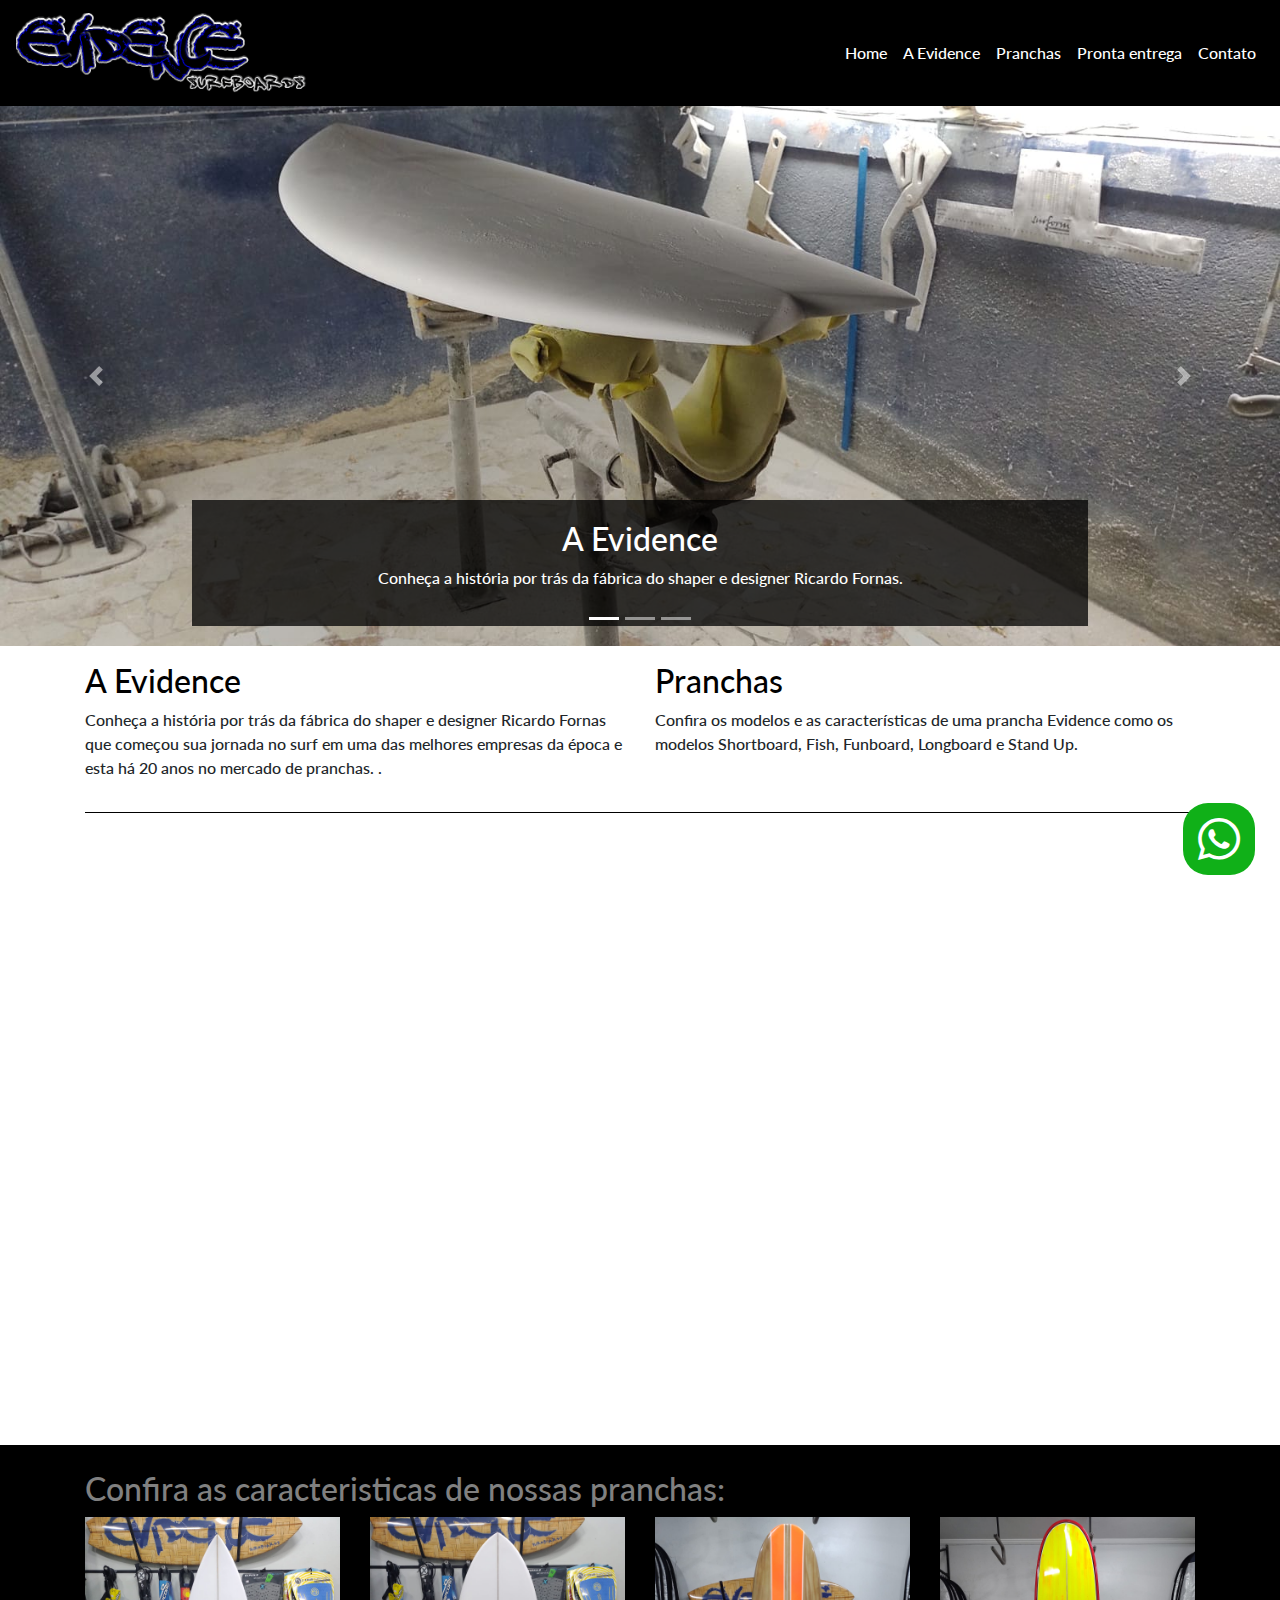
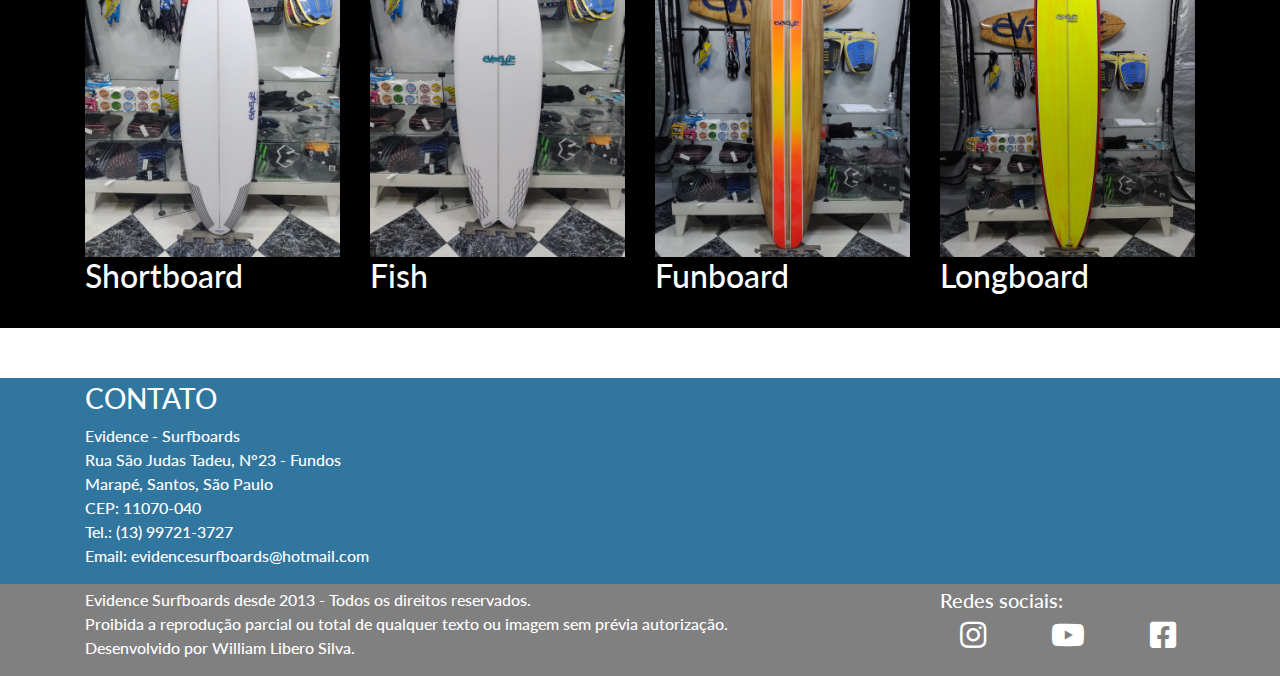
<file: index.html>
<!DOCTYPE html>
<html lang='pt-br'>
    <head>
        <title>Evidence Surfboards - Home</title>
        <meta name="viewport" content="width=device-width initial-scale=1">
        <meta name="robots" content="index, follow">
        <meta name="description" content="Evidence Surfboards - Pranchas em geral para seu surf.">
        <meta name="keywords" content="Evidence, SurfBoards, Surf, Boards, Pranchas">
        <meta charset="utf-8">
        <meta http-equiv="X-UA-Compatible" content="ie=edge">
      	<link rel="stylesheet" href="css/style.css">
      	<link href="https://fonts.googleapis.com/css?family=Lato:300,400,700" rel="stylesheet">
      	<link href="https://use.fontawesome.com/releases/v5.0.8/css/all.css" rel="stylesheet">
      	<link rel="icon" href="imgs/favicon.ico">
      	<script  src="https://code.jquery.com/jquery-3.3.1.min.js"  integrity="sha256-FgpCb/KJQlLNfOu91ta32o/NMZxltwRo8QtmkMRdAu8="  crossorigin="anonymous"></script>
		<link rel="stylesheet" href="https://maxcdn.bootstrapcdn.com/bootstrap/4.0.0/css/bootstrap.min.css" integrity="sha384-Gn5384xqQ1aoWXA+058RXPxPg6fy4IWvTNh0E263XmFcJlSAwiGgFAW/dAiS6JXm" crossorigin="anonymous">		
	    <script src="https://cdnjs.cloudflare.com/ajax/libs/popper.js/1.12.9/umd/popper.min.js" integrity="sha384-ApNbgh9B+Y1QKtv3Rn7W3mgPxhU9K/ScQsAP7hUibX39j7fakFPskvXusvfa0b4Q" crossorigin="anonymous"></script>
    	<script src="https://maxcdn.bootstrapcdn.com/bootstrap/4.0.0/js/bootstrap.min.js" integrity="sha384-JZR6Spejh4U02d8jOt6vLEHfe/JQGiRRSQQxSfFWpi1MquVdAyjUar5+76PVCmYl" crossorigin="anonymous"></script>
    </head>
    <body>
		<nav class="navbar navbar-expand-lg navbar-dark justify-content-between" style="background-color:rgba(0,0,0); position: fixed; z-index: 16; width: 100%; top: 0;">
			<a class="logo navbar-brand m-0" href="index.html">
				<img src="../imgs/logo-site2.png" width="100%" height="80px" class="d-inline-block align-top" alt="Evidence Surfboards">
			</a>
			<button class="navbar-toggler" type="button" data-toggle="collapse" data-target="#navbarNavAltMarkup" aria-controls="navbarNavAltMarkup" aria-expanded="false" aria-label="Toggle navigation">
				<span class="navbar-toggler-icon"></span>
			</button>
			<div class="collapse navbar-collapse" style="flex-grow: 0;" id="navbarNavAltMarkup">
				<ul class="navbar-nav">
					<li class="nav-item active">
						<a class="nav-link text-white" href="/">Home</a>
					</li>
					<li class="nav-item">
						<a class="nav-link text-white" href="/a-evidence"  class="mobile-evidence">A Evidence</a>
					</li>
					<li class="nav-item">
						<a class="nav-link text-white" href="/pranchas" class="mobile-pranchas">Pranchas</a>
					</li>
					<li class="nav-item">
						<a class="nav-link text-white" href="/pronta-entrega">Pronta entrega</a>
					</li>
					<li class="nav-item">
						<a class="nav-link text-white" href="/contato">Contato</a>
					</li>
				</ul>
			</div>
		</nav>
		<div class="whatsapp-button">
			<a class="Whatsapp-icon" target="_blank" href="https://wa.link/17njxv" title="Whatsapp">
				<i class="fab fa-whatsapp"></i>
			</a>
		</div>
    	<div id="carouselExampleIndicators" class="carousel slide" data-ride="carousel" style="margin-top: 106px;">
			<ol class="carousel-indicators">
				<li data-target="#carouselExampleIndicators" data-slide-to="0" class="active"></li>
				<li data-target="#carouselExampleIndicators" data-slide-to="1"></li>
				<li data-target="#carouselExampleIndicators" data-slide-to="2"></li>
			</ol>
			<div class="carousel-inner">
			  <div class="carousel-item active">
				<div class="d-block w-100" style="height: 60vh; background-size:cover; background-position: center center; background-image: url('./a-evidence/imgs/fab-5.jpg'); background-repeat: no-repeat;"></div>
				<div class="carousel-caption" style="background-color:rgba(0,0,0,0.75);">
					<h2><a style="color: white;" href="a-evidence/a-evidence.html">A Evidence</h2>
					<p><a style="color: white;" href="a-evidence/a-evidence.html">Conheça a história por trás da fábrica do shaper e designer Ricardo Fornas.</a></p>
				</div>
			  </div>
			  <div class="carousel-item">
				<div class="d-block w-100 longboards-slide"></div>
				<div class="carousel-caption" style="background-color:rgba(0,0,0,0.75);">
					<h2><a style="color: white;" href="pranchas/pranchas.html">Pranchas</h2>
					<p><a style="color: white;" href="#">Confira os modelos e as caracteristicas de uma prancha Evidence.</a></p>
				</div>
			  </div>
			  <div class="carousel-item">
				<div class="d-block w-100" style="height: 60vh; background-size:cover; background-position: center; background-image: url('imgs/img-slider/surf-07.jpg');"></div>
				<div class="carousel-caption" style="background-color:rgba(0,0,0,0.75);">
					<h2><a style="color: white;" href="contato/contato.html">Fale conosco!</h2>
					<p><a style="color: white;" href="contato/contato.html">Envie seu feedback ou tire suas dúvidas com a gente.</a></p>
				</div>
			  </div>
			</div>
			<a class="carousel-control-prev" href="#carouselExampleIndicators" role="button" data-slide="prev">
			  <span class="carousel-control-prev-icon" aria-hidden="true"></span>
			  <span class="sr-only">Previous</span>
			</a>
			<a class="carousel-control-next" href="#carouselExampleIndicators" role="button" data-slide="next">
			  <span class="carousel-control-next-icon" aria-hidden="true"></span>
			  <span class="sr-only">Next</span>
			</a>
		</div>

    	<!-- COMEÇO INFORMAÇÕES DA MARCA (INFOS, EVENTOS E VIDEOS) ATENÇÃO: (SERÁ ALTERADO) -->
    	<main class="container">
	    	<section class="row">
	    		<!-- CONTAINER INFO A EVIDENCE -->
	    		<div class="col-sm-6 pt-3">
	    			<h2><a style="color: black;" href="a-evidence/a-evidence.html">A Evidence</a></h2>
	    			<p>Conheça a história por trás da fábrica do shaper e designer Ricardo Fornas que começou sua jornada no surf em uma das melhores empresas da época e esta há 20 anos no mercado de pranchas. .</p>
	    		</div>
	    		<!-- CONTAINER INFO PRANCHAS -->
	    		<div class="col-sm-6 pt-3">
	    			<h2><a style="color: black;" href="pranchas/pranchas.html">Pranchas</a></h2>
	    			<p>Confira os modelos e as características de uma prancha Evidence como os modelos Shortboard, Fish, Funboard, Longboard e Stand Up. </p>
	    		</div>
	    	</section>
			<hr style="border-top: 1px solid rgba(0,0,0);">
			<section class="row">
				<div class="col-md-4">
					<iframe float="left" width="100%" height="610px" src="https://www.youtube.com/embed/CQaL4-J6NNg" allowfullscreen></iframe>
				</div>
				<div class="col-md-4">
					<iframe float="left" width="100%" height="610px" src="https://www.youtube.com/embed/-ZXd5QX156k" allowfullscreen></iframe>
				</div>
				<div class="col-md-4">
					<iframe float="left" width="100%" height="610px" src="https://www.youtube.com/embed/CPfo4RrRgdU" allowfullscreen></iframe>
				</div>
			</section>
    	</main>
		<div class="container-fluid" style="background-color: black; margin-bottom: 50px;">
			<div class="container" style="padding-top: 2%; padding-bottom: 2%;">
				<h2 class="h2-boards-know-section" style="color: #808080;">Confira as caracteristicas de nossas pranchas:</h2>
				<div class="row">
					<div class="col-md-3">
						<a href="pranchas/pranchas.html"><img src="pranchas/imgs/pranchas/shortboard.jpg" style="width: 100%;"></a>
						<h2><a style="color: white;" href="pranchas/pranchas.html">Shortboard</a></h2>
					</div>
					<div class="col-md-3">
						<a href="pranchas/pranchas.html"><img src="pranchas/imgs/pranchas/fish.jpg" style="width: 100%;"></a>
						<h2><a style="color: white;" href="pranchas/pranchas.html">Fish</a></h2>
					</div>
					<div class="col-md-3">
						<a href="pranchas/pranchas.html"><img src="pranchas/imgs/pranchas/funboard.jpg" style="width: 100%;"></a>
						<h2><a style="color: white;" href="pranchas/pranchas.html">Funboard</a></h2>
					</div>
					<div class="col-md-3">
						<a href="pranchas/pranchas.html"><img src="pranchas/imgs/pranchas/longboard.jpg" style="width: 100%;"></a>
						<h2><a style="color: white;" href="pranchas/pranchas.html">Longboard</a></h2>
					</div>
				</div>
			</div>
		</div>

	    <div class="container-fluid pt-1" style="color: white; background-color: #31769f;">
			<div class="container">
				<div class="row">
					<div class="col-sm-12">
						<h3>CONTATO</h3>
						<ul>
							<li>Evidence - Surfboards</li>
							<li>Rua São Judas Tadeu, N°23 - Fundos</li>
							<li>Marapé, Santos, São Paulo</li>
							<li>CEP: 11070-040</li>
							<li>Tel.: (13) 99721-3727</li>
							<li>Email: <span class="email-contato">evidencesurfboards@hotmail.com</span></li>
						</ul>
					</div>
				</div>
			</div>
		</div>
	    <div class="container-fluid pt-1" style="color: white;background-color: #808080;">
			<div class="container container-rodape">
				<div class="row">
					<div class="col-md-9 col-sm-12" style="align-items: center; display: flex;">
						<p>Evidence Surfboards desde 2013 - Todos os direitos reservados. <br>Proibida a reprodução parcial ou total de qualquer texto ou imagem sem prévia autorização. <br>Desenvolvido por <a href="https://www.williamlibero.com.br/" target="_blank" style="color: white;">William Libero Silva</a>.</p>
					</div>
					<div class="col-sm-3">
						<h5 class="mb-0">Redes sociais:</h5>
						<div class="row" style="font-size: 30px; text-align: center;">
							<div class="col-4">
								<a style="color:white;" target="_blank" href="https://www.instagram.com/evidencepranchas/" title="Instagram">
									<i class="fab fa-instagram"></i>
								</a>
							</div>
							<div class="col-4">
								<a style="color:white;" target="_blank" href="https://www.youtube.com/channel/UCpJBp3gg_t-tQt9f-Sar04w" title="Youtube">
									<i class="fab fa-youtube"></i>
								</a>
							</div>
							<div class="col-4">
								<a style="color:white;" target="_blank" href="https://www.facebook.com/Evidencepranchas/" title="Facebook"><i
									 class="fab fa-facebook-square"></i>
								</a>
							</div>
						</div>
					</div>
				</div>
			</div>
	    </div>
    </body>
</html>
</file>
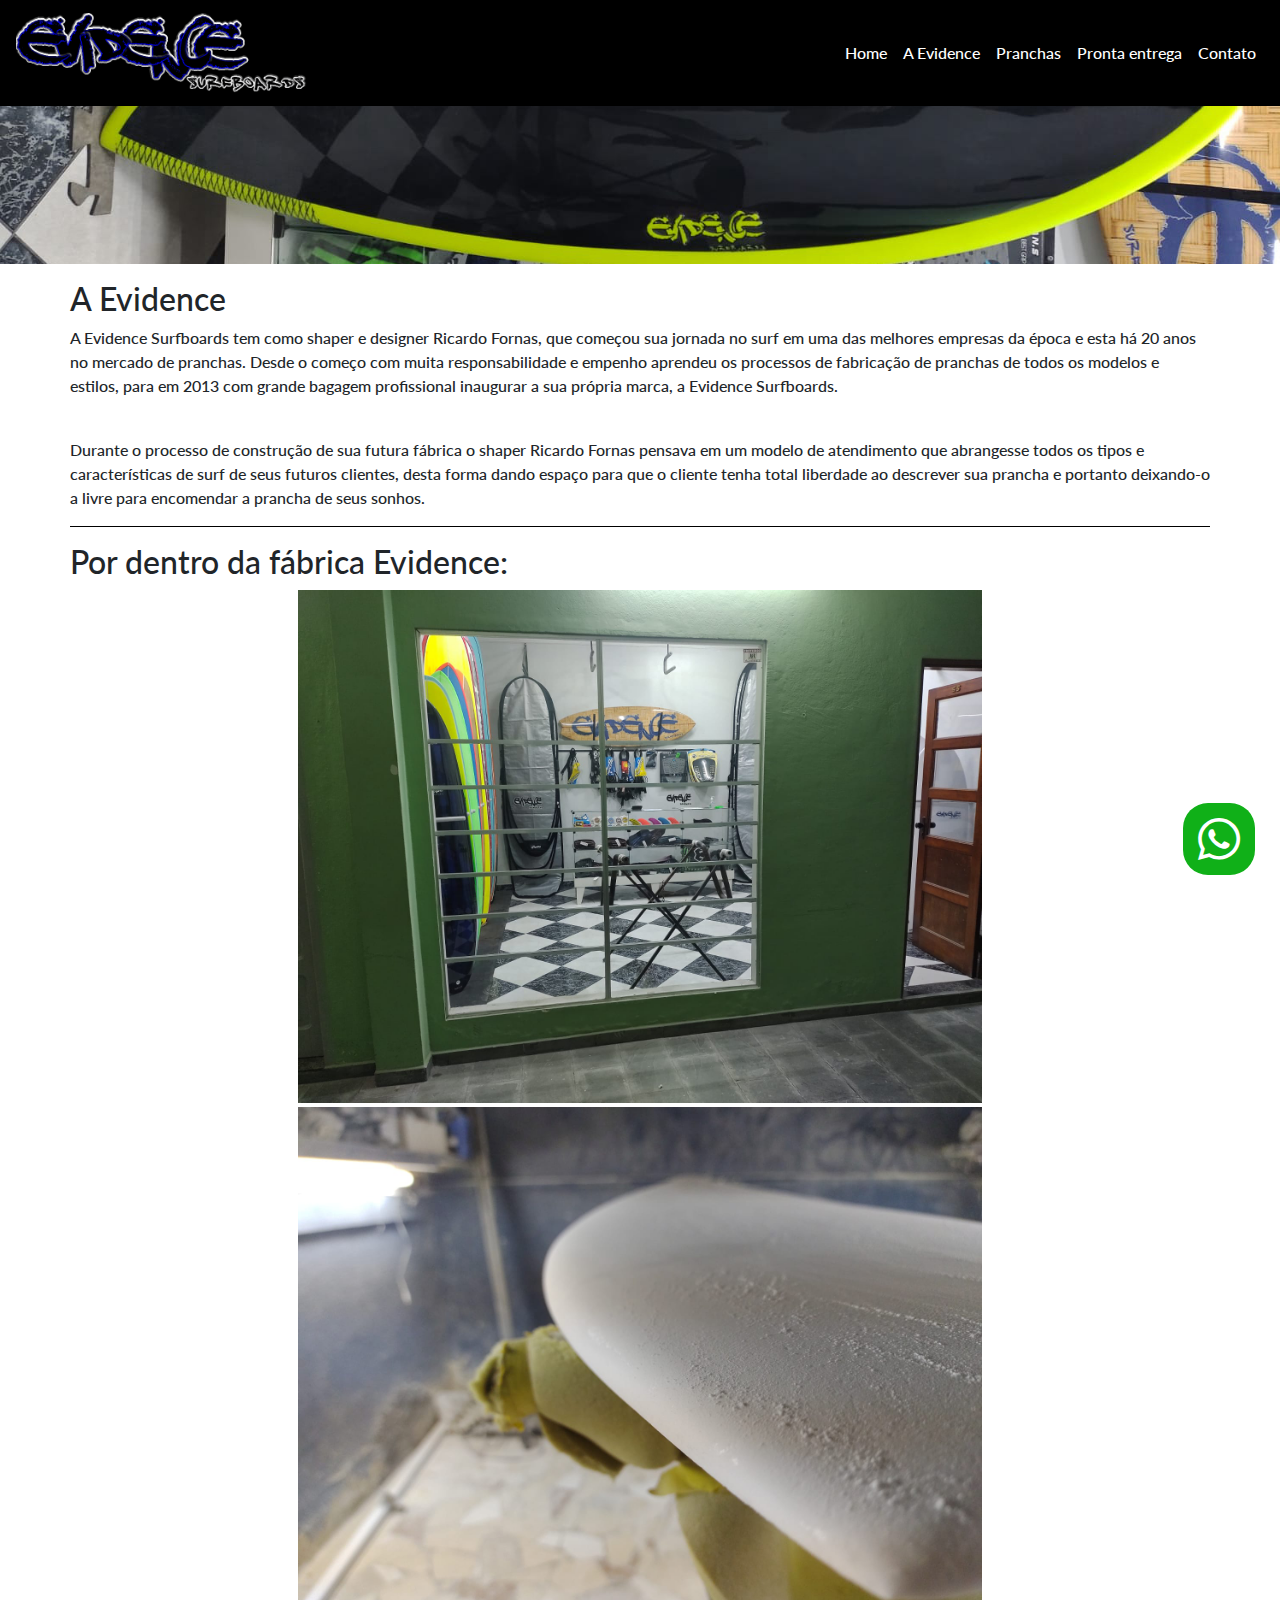
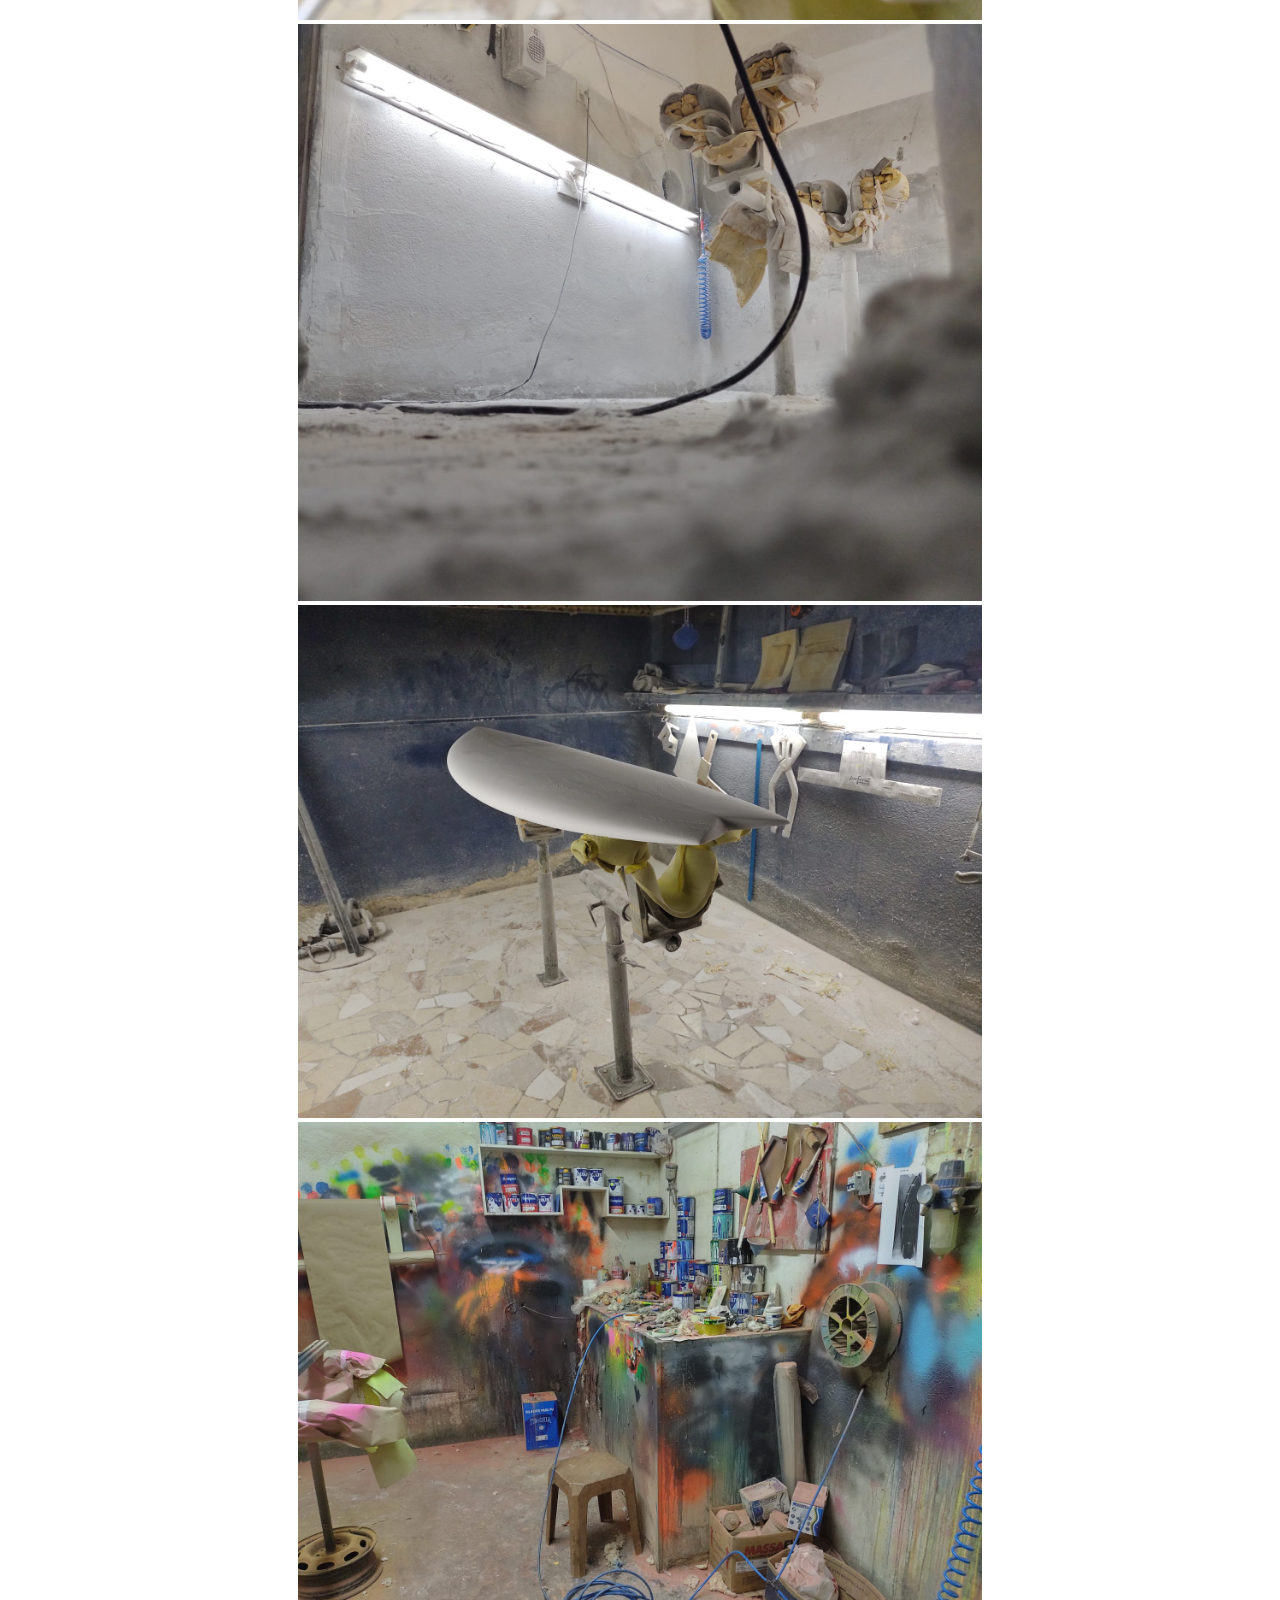
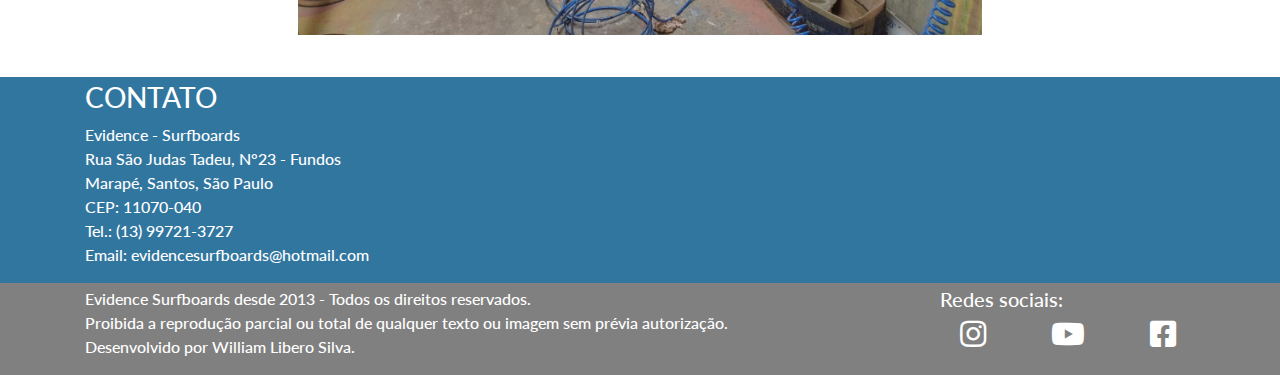
<file: a-evidence/index.html>
<!DOCTYPE html>

<html lang='pt-br'>
    <head>
        <title>Evidence Surfboards - A Evidence</title>
        <meta name="viewport" content="width=device-width initial-scale=1">
        <meta name="robots" content="index, follow">
        <meta name="description" content="Evidence Surfboards - A Evidence Surfboards.">
        <meta name="keywords" content="Evidence, SurfBoards, Surf, Boards, Pranchas">
        <meta charset="utf-8">
        <meta http-equiv="X-UA-Compatible" content="ie=edge">
      	<link rel="stylesheet" href="css/style.css">
      	<link href="https://fonts.googleapis.com/css?family=Lato:300,400,700" rel="stylesheet">
      	<link href="https://use.fontawesome.com/releases/v5.0.8/css/all.css" rel="stylesheet">
      	<link rel="icon" href="../imgs/favicon.ico">
      	<script  src="https://code.jquery.com/jquery-3.3.1.min.js"  integrity="sha256-FgpCb/KJQlLNfOu91ta32o/NMZxltwRo8QtmkMRdAu8="  crossorigin="anonymous"></script>
		<link rel="stylesheet" href="https://maxcdn.bootstrapcdn.com/bootstrap/4.0.0/css/bootstrap.min.css" integrity="sha384-Gn5384xqQ1aoWXA+058RXPxPg6fy4IWvTNh0E263XmFcJlSAwiGgFAW/dAiS6JXm" crossorigin="anonymous">		
	    <script src="https://cdnjs.cloudflare.com/ajax/libs/popper.js/1.12.9/umd/popper.min.js" integrity="sha384-ApNbgh9B+Y1QKtv3Rn7W3mgPxhU9K/ScQsAP7hUibX39j7fakFPskvXusvfa0b4Q" crossorigin="anonymous"></script>
    	<script src="https://maxcdn.bootstrapcdn.com/bootstrap/4.0.0/js/bootstrap.min.js" integrity="sha384-JZR6Spejh4U02d8jOt6vLEHfe/JQGiRRSQQxSfFWpi1MquVdAyjUar5+76PVCmYl" crossorigin="anonymous"></script>
    </head>

    <body>
    	<nav class="navbar navbar-expand-lg navbar-dark justify-content-between" style="background-color:rgba(0,0,0); position: fixed; z-index: 16; width: 100%; top: 0;">
			<a class="logo navbar-brand m-0" href="../index.html">
				<!-- <div style="width:70%; height:80px; background-repeat:no-repeat; background-size:contain; background-position: center; background-image: url('imgs/logo-site2.png');"></div> -->
				<img src="../imgs/logo-site2.png" width="100%" height="80px" class="d-inline-block align-top" alt="Evidence Surfboards">
			</a>
			<button class="navbar-toggler" type="button" data-toggle="collapse" data-target="#navbarNavAltMarkup" aria-controls="navbarNavAltMarkup" aria-expanded="false" aria-label="Toggle navigation">
				<span class="navbar-toggler-icon"></span>
			</button>
			<div class="collapse navbar-collapse" style="flex-grow: 0;" id="navbarNavAltMarkup">
				<ul class="navbar-nav">
					<li class="nav-item active">
						<a class="nav-link text-white" href="/">Home</a>
					</li>
					<li class="nav-item">
						<a class="nav-link text-white" href="/a-evidence"  class="mobile-evidence">A Evidence</a>
					</li>
					<li class="nav-item">
						<a class="nav-link text-white" href="/pranchas" class="mobile-pranchas">Pranchas</a>
					</li>
					<li class="nav-item">
						<a class="nav-link text-white" href="/pronta-entrega">Pronta entrega</a>
					</li>
					<li class="nav-item">
						<a class="nav-link text-white" href="/contato">Contato</a>
					</li>
				</ul>
			</div>
		</nav>
		<div class="whatsapp-button">
			<a class="Whatsapp-icon" target="_blank" href="https://wa.link/17njxv" title="Whatsapp">
				<i class="fab fa-whatsapp"></i>
			</a>
		</div>
    	<div class="menu-background" style="margin-top: 5%;background-repeat:no-repeat; background-size:cover; background-position: 0% 90%;background-image: url(../imgs/img-slider/surf-08-1.jpg);width: 100%;height: 200px;">
    	</div>

    	<main class="main">
    		<div class="container">
				<div class="row pt-3">
					<h2>A Evidence</h2>
					<p>A Evidence Surfboards tem como shaper e designer Ricardo Fornas, que começou sua jornada no surf em uma das melhores 
					empresas da época e esta há 20 anos no mercado de pranchas. Desde o começo com muita responsabilidade e empenho 
					aprendeu os processos de fabricação de pranchas de todos os modelos 
					e estilos, para em 2013 com grande bagagem profissional inaugurar a sua própria marca, a Evidence Surfboards.</p><br>
					<p class="mb-0">Durante o processo de construção de sua futura fábrica o shaper Ricardo Fornas pensava em um modelo de atendimento
					que abrangesse todos os tipos e características de surf de seus futuros clientes, desta forma dando espaço para que 
					o cliente tenha total liberdade ao descrever sua prancha e portanto deixando-o a livre para encomendar a prancha de
					seus sonhos.</p>
				</div>
			</div>
    		<div class="container p-0">
				<hr style="border-top: 1px solid rgba(0,0,0);">
			</div>
			<div class="container">
				<div class="row">
					<h2>Por dentro da fábrica Evidence:</h2>
					<div class="imgs-fab text-center">
						<img class="imgs-fabrica img-fluid mb-1" style="max-width: 60%;" src="imgs/fab-3.jpg">
						<img class="imgs-fabrica img-fluid mb-1" style="max-width: 60%;" src="imgs/fab-4.jpg">
						<img class="imgs-fabrica img-fluid mb-1" style="max-width: 60%;" src="imgs/fab-1.jpg">
						<img class="imgs-fabrica img-fluid mb-1" style="max-width: 60%;" src="imgs/fab-5.jpg">
						<img class="imgs-fabrica img-fluid mb-1" style="max-width: 60%;" src="imgs/fab-2.jpg">
					</div>
				</div>
			</div>
    	</main>

    	<div class="container-fluid pt-1" style="color: white; background-color: #31769f; margin-top: 3%;">
			<div class="container">
				<div class="row">
					<div class="col-sm-12">
						<h3>CONTATO</h3>
						<ul>
							<li>Evidence - Surfboards</li>
							<li>Rua São Judas Tadeu, N°23 - Fundos</li>
							<li>Marapé, Santos, São Paulo</li>
							<li>CEP: 11070-040</li>
							<li>Tel.: (13) 99721-3727</li>
							<li>Email: <span class="email-contato">evidencesurfboards@hotmail.com</span></li>
						</ul>
					</div>
				</div>
			</div>
		</div>
	    <div class="container-fluid pt-1" style="color: white;background-color: #808080;">
			<div class="container container-rodape">
				<div class="row">
					<div class="col-md-9 col-sm-12" style="align-items: center; display: flex;">
						<p>Evidence Surfboards desde 2013 - Todos os direitos reservados. <br>Proibida a reprodução parcial ou total de qualquer texto ou imagem sem prévia autorização. <br>Desenvolvido por <a href="https://www.williamlibero.com.br/" target="_blank" style="color: white;">William Libero Silva</a>.</p>
					</div>
					<div class="col-sm-3">
						<h5 class="mb-0">Redes sociais:</h5>
						<div class="row" style="font-size: 30px; text-align: center;">
							<div class="col-4">
								<a style="color:white;" target="_blank" href="https://www.instagram.com/evidencepranchas/" title="Instagram">
									<i class="fab fa-instagram"></i>
								</a>
							</div>
							<div class="col-4">
								<a style="color:white;" target="_blank" href="https://www.youtube.com/channel/UCpJBp3gg_t-tQt9f-Sar04w" title="Youtube">
									<i class="fab fa-youtube"></i>
								</a>
							</div>
							<div class="col-4">
								<a style="color:white;" target="_blank" href="https://www.facebook.com/Evidencepranchas/" title="Facebook"><i
									 class="fab fa-facebook-square"></i>
								</a>
							</div>
						</div>
					</div>
				</div>
			</div>
	    </div>
    </body>
</html>
</file>
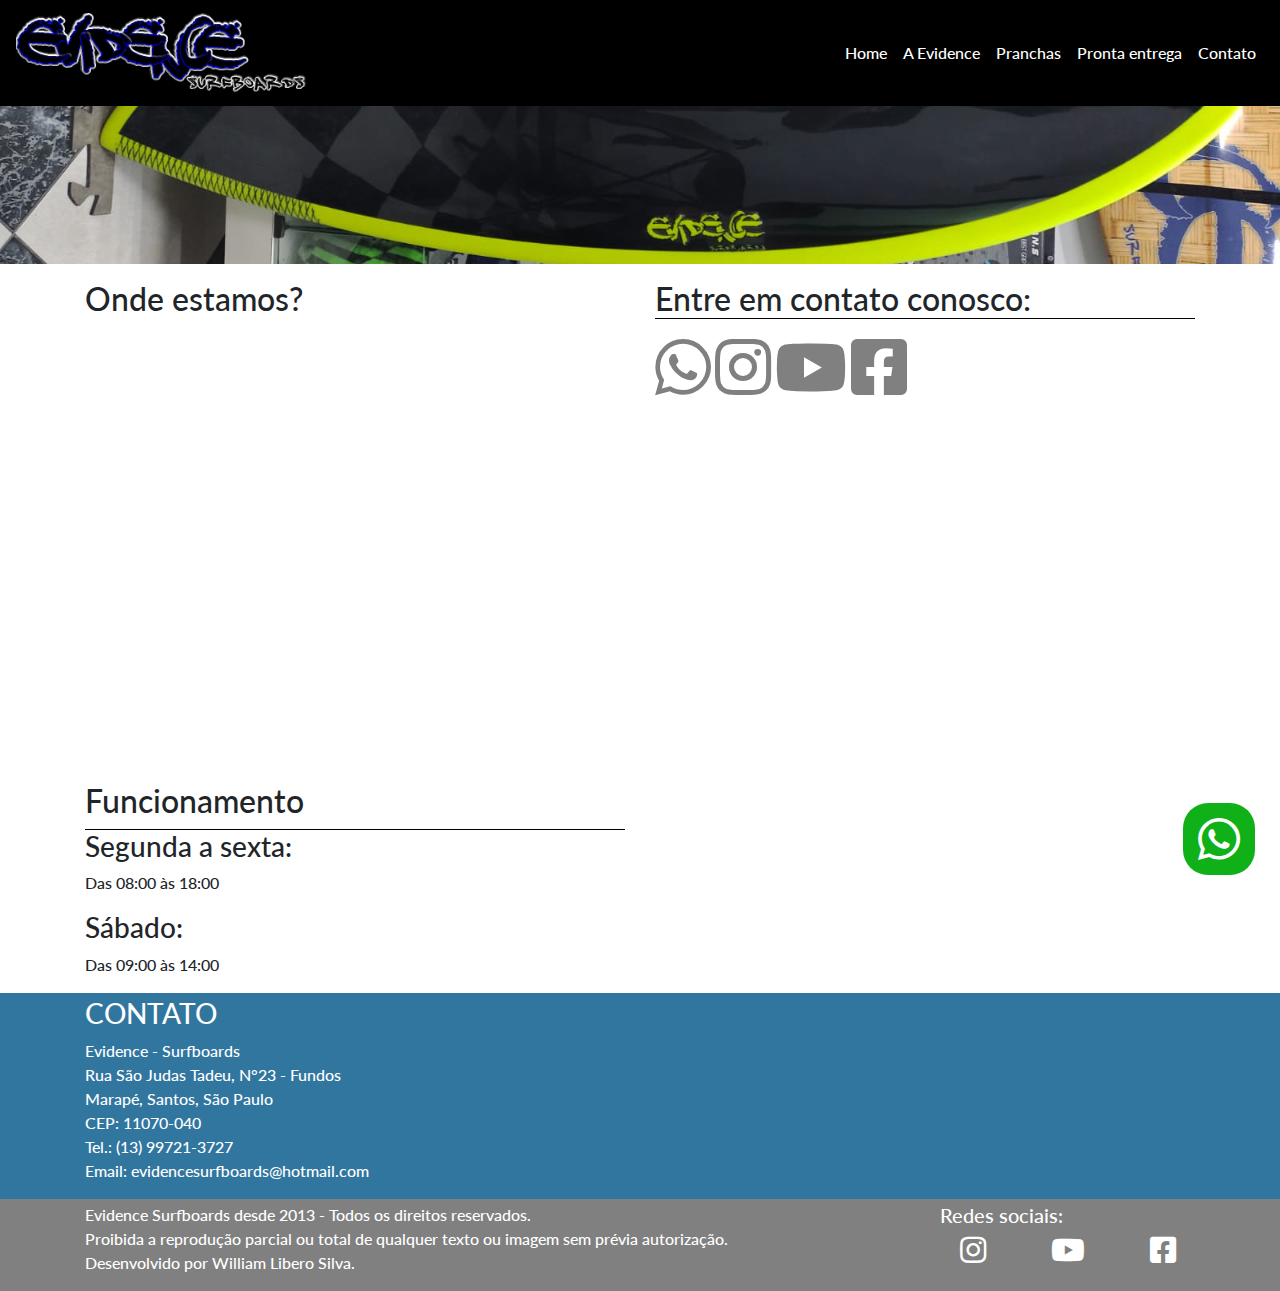
<file: contato/index.html>
<!DOCTYPE html>

<html lang='pt-br'>
    <head>
        <title>Evidence Surfboards - Contato</title>
        <meta name="viewport" content="width=device-width initial-scale=1">
        <meta name="robots" content="index, follow">
        <meta name="description" content="Evidence Surfboards - A Evidence Surfboards.">
        <meta name="keywords" content="Evidence, SurfBoards, Surf, Boards, Pranchas">
        <meta charset="utf-8">
        <meta http-equiv="X-UA-Compatible" content="ie=edge">
      	<link rel="stylesheet" href="css/style.css">
      	<link href="https://fonts.googleapis.com/css?family=Lato:300,400,700" rel="stylesheet">
      	<link href="https://use.fontawesome.com/releases/v5.0.8/css/all.css" rel="stylesheet">
      	<link rel="icon" href="../imgs/favicon.ico">
		<script  src="https://code.jquery.com/jquery-3.3.1.min.js"  integrity="sha256-FgpCb/KJQlLNfOu91ta32o/NMZxltwRo8QtmkMRdAu8="  crossorigin="anonymous"></script>
		<script  src="https://code.jquery.com/jquery-3.3.1.js"  integrity="sha256-2Kok7MbOyxpgUVvAk/HJ2jigOSYS2auK4Pfzbm7uH60="  crossorigin="anonymous"></script>
		<link rel="stylesheet" href="https://maxcdn.bootstrapcdn.com/bootstrap/4.0.0/css/bootstrap.min.css" integrity="sha384-Gn5384xqQ1aoWXA+058RXPxPg6fy4IWvTNh0E263XmFcJlSAwiGgFAW/dAiS6JXm" crossorigin="anonymous">		
		<script src="https://cdnjs.cloudflare.com/ajax/libs/popper.js/1.12.9/umd/popper.min.js" integrity="sha384-ApNbgh9B+Y1QKtv3Rn7W3mgPxhU9K/ScQsAP7hUibX39j7fakFPskvXusvfa0b4Q" crossorigin="anonymous"></script>
		<script src="https://maxcdn.bootstrapcdn.com/bootstrap/4.0.0/js/bootstrap.min.js" integrity="sha384-JZR6Spejh4U02d8jOt6vLEHfe/JQGiRRSQQxSfFWpi1MquVdAyjUar5+76PVCmYl" crossorigin="anonymous"></script>
    </head>

    <body>
		<nav class="navbar navbar-expand-lg navbar-dark justify-content-between" style="background-color:rgba(0,0,0); position: fixed; z-index: 16; width: 100%; top: 0;">
			<a class="logo navbar-brand m-0" href="../index.html">
				<img src="../imgs/logo-site2.png" width="100%" height="80px" class="d-inline-block align-top" alt="Evidence Surfboards">
			</a>
			<button class="navbar-toggler" type="button" data-toggle="collapse" data-target="#navbarNavAltMarkup" aria-controls="navbarNavAltMarkup" aria-expanded="false" aria-label="Toggle navigation">
				<span class="navbar-toggler-icon"></span>
			</button>
			<div class="collapse navbar-collapse" style="flex-grow: 0;" id="navbarNavAltMarkup">
				<ul class="navbar-nav">					
					<li class="nav-item active">
						<a class="nav-link text-white" href="/">Home</a>
					</li>
					<li class="nav-item">
						<a class="nav-link text-white" href="/a-evidence"  class="mobile-evidence">A Evidence</a>
					</li>
					<li class="nav-item">
						<a class="nav-link text-white" href="/pranchas" class="mobile-pranchas">Pranchas</a>
					</li>
					<li class="nav-item">
						<a class="nav-link text-white" href="/pronta-entrega">Pronta entrega</a>
					</li>
					<li class="nav-item">
						<a class="nav-link text-white" href="/contato">Contato</a>
					</li>
			</div>
		</nav>
		<div class="whatsapp-button">
			<a target="_blank" href="https://wa.link/17njxv" title="Whatsapp">
				<i class="fab fa-whatsapp"></i>
			</a>
		</div>
    	<div class="menu-background" style="margin-top: 5%;background-repeat:no-repeat; background-size:cover; background-position: 0% 90%;background-image: url(../imgs/img-slider/surf-08-1.jpg);width: 100%;height: 200px;">
    	</div>

    	<main class="container">
			<div class="row">
				<div class="col-md-6 pt-3">
					<div class="container-map">
						<h2>Onde estamos?</h2>
						<iframe src="https://www.google.com/maps/embed?pb=!1m18!1m12!1m3!1d3646.2225061639747!2d-46.35204728537396!3d-23.9525707820396!2m3!1f0!2f0!3f0!3m2!1i1024!2i768!4f13.1!3m3!1m2!1s0x94ce035b2e185773%3A0xf92847d28e73dd0!2sR.%20S%C3%A3o%20Judas%20Tadeu%2C%2023%20-%20Marap%C3%A9%2C%20Santos%20-%20SP%2C%2011070-040!5e0!3m2!1spt-BR!2sbr!4v1631661359925!5m2!1spt-BR!2sbr" width="100%" height="450" frameborder="0" style="border:0" allowfullscreen></iframe>
					</div>
					<h2>Funcionamento</h2>
					<hr class="m-0" style="border-top: 1px solid rgba(0,0,0);">
					<h3>Segunda a sexta:</h3>
					<p>Das 08:00 às 18:00</p>
					<h3>Sábado:</h3>
					<p>Das 09:00 às 14:00</p>
				</div>
				<div class="col-md-6 pt-3">
					<h2 class="m-0">Entre em contato conosco:</h2>
					<hr class="m-0" style="border-top: 1px solid rgba(0,0,0);">
					<ul>
						<li style="display: inline;"><a class="Whatsapp-icon" target="_blank" href="https://wa.link/17njxv" title="Whatsapp"><i class="fab fa-whatsapp" ></i></a></li>
						<li style="display: inline;"><a class="Instagram-icon" target="_blank" href="https://www.instagram.com/evidencepranchas/" title="Instagram"><i class="fab fa-instagram" ></i></a></li>
						<li style="display: inline;"><a class="Youtube-icon" target="_blank" href="https://www.youtube.com/channel/UCpJBp3gg_t-tQt9f-Sar04w" title="Youtube"><i class="fab fa-youtube" ></i></a></li>
						<li style="display: inline;"><a class="Facebook-icon" target="_blank" href="https://www.facebook.com/Evidencepranchas/" title="Facebook"><i class="fab fa-facebook-square" ></i></a></li>
					</ul>
				</div>
			</div>
    	</main>

    	<div class="container-fluid pt-1" style="color: white; background-color: #31769f;">
			<div class="container">
				<div class="row">
					<div class="col-sm-12">
						<h3>CONTATO</h3>
						<ul>
							<li>Evidence - Surfboards</li>
							<li>Rua São Judas Tadeu, N°23 - Fundos</li>
							<li>Marapé, Santos, São Paulo</li>
							<li>CEP: 11070-040</li>
							<li>Tel.: (13) 99721-3727</li>
							<li>Email: <span class="email-contato">evidencesurfboards@hotmail.com</span></li>
						</ul>
					</div>
				</div>
			</div>
		</div>
	    <div class="container-fluid pt-1" style="color: white;background-color: #808080;">
			<div class="container container-rodape">
				<div class="row">
					<div class="col-md-9 col-sm-12" style="align-items: center; display: flex;">
						<p>Evidence Surfboards desde 2013 - Todos os direitos reservados. <br>Proibida a reprodução parcial ou total de qualquer texto ou imagem sem prévia autorização. <br>Desenvolvido por <a href="https://www.williamlibero.com.br/" target="_blank" style="color: white;">William Libero Silva</a>.</p>
					</div>
					<div class="col-sm-3">
						<h5 class="mb-0">Redes sociais:</h5>
						<div class="row" style="font-size: 30px; text-align: center;">
							<div class="col-4">
								<a class="social-link" style="color:white;" target="_blank" href="https://www.instagram.com/evidencepranchas/" title="Instagram">
									<i class="fab fa-instagram"></i>
								</a>
							</div>
							<div class="col-4">
								<a class="social-link" style="color:white;" target="_blank" href="https://www.youtube.com/channel/UCpJBp3gg_t-tQt9f-Sar04w" title="Youtube">
									<i class="fab fa-youtube"></i>
								</a>
							</div>
							<div class="col-4">
								<a class="social-link" style="color:white;" target="_blank" href="https://www.facebook.com/Evidencepranchas/" title="Facebook"><i
									 class="fab fa-facebook-square"></i>
								</a>
							</div>
						</div>
					</div>
				</div>
			</div>
	    </div>
    </body>
</html>
</file>
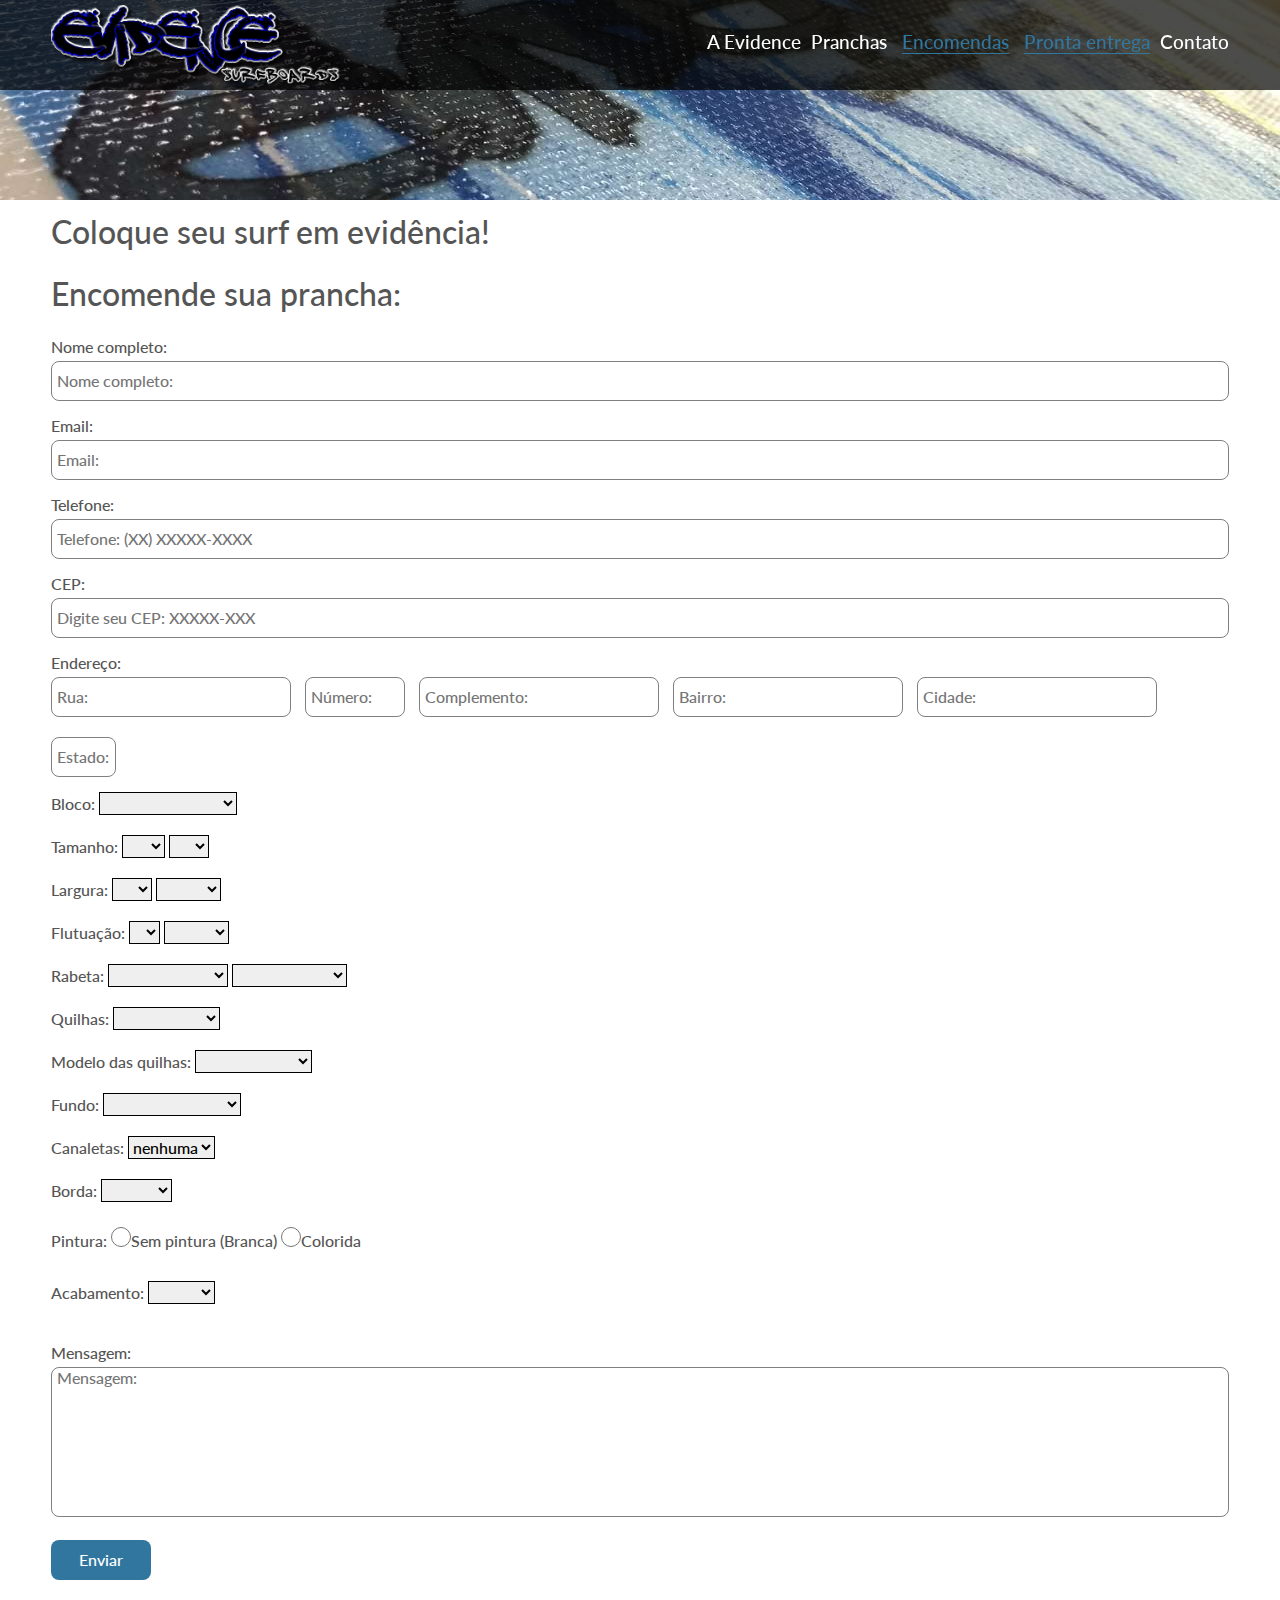
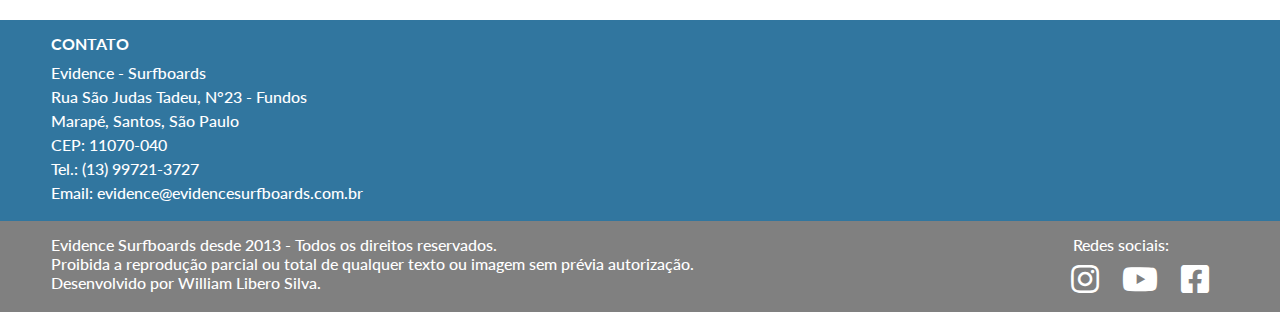
<file: encomendas/index.html>
<!DOCTYPE html>

<html lang='pt-br'>
    <head>
        <title>Evidence Surfboards - Encomendas</title>
        <meta name="viewport" content="width=device-width initial-scale=1">
        <meta name="robots" content="index, follow">
        <meta name="description" content="Evidence Surfboards - Pranchas em geral para seu surf.">
        <meta name="keywords" content="Evidence, SurfBoards, Surf, Boards, Pranchas">
        <meta charset="utf-8">
        <meta http-equiv="X-UA-Compatible" content="ie=edge"> 
      	<link rel="stylesheet" href="css/style.css">
      	<link href="https://fonts.googleapis.com/css?family=Lato:300,400,700" rel="stylesheet">
      	<link href="https://use.fontawesome.com/releases/v5.0.8/css/all.css" rel="stylesheet">
      	<link rel="icon" href="../imgs/logo-site.png">
      	<script  src="https://code.jquery.com/jquery-3.3.1.min.js"  integrity="sha256-FgpCb/KJQlLNfOu91ta32o/NMZxltwRo8QtmkMRdAu8="  crossorigin="anonymous"></script>
        <script  src="https://code.jquery.com/jquery-3.3.1.js"  integrity="sha256-2Kok7MbOyxpgUVvAk/HJ2jigOSYS2auK4Pfzbm7uH60="  crossorigin="anonymous"></script>
      	<!--<script  src="https://code.jquery.com/jquery-1.12.4.min.js"  integrity="sha256-ZosEbRLbNQzLpnKIkEdrPv7lOy9C27hHQ+Xp8a4MxAQ="  crossorigin="anonymous"></script>-->
    </head>
    
    <body>

    	<!-- COMEÇO NAV MENU MOBILE - ITENS DO MENU E DROPDOWNS DOS MESMOS -->
    	<!-- É ATIVADO VIA MEDIA QUERIE EM MAX-WIDTH=1024PX -->
 		<nav class="menu-mobile">

 			<ul>
	    		<li><a href="../a-evidence/a-evidence.html"  class="mobile-evidence">A Evidence</a>
                <!--DROPDOWN - A Evidence  E ICONE
                <i class="fas fa-caret-down"></i>

    				
			    	<div class="submenu-mobile submenu-mobile-evidence">	
			    		<ul>
				    		<li><a href="a-evidence/a-evidence.html">A Evidence</a></li>
				    		<li><a href="#">Atletas</a></li>
				    		<li><a href="#">Galeria de midia</a></li>
				    	</ul>
			    	</div>-->
    			</li>

    			<li><a href="../pranchas/pranchas.html" class="mobile-pranchas">Pranchas</a>

    				<!--DROPDOWN Pranchas 
			    	<div class="submenu-mobile submenu-mobile-pranchas">	
			    		<ul>
				    		<li><a href="#">A Evidence</a></li>
				    		<li><a href="#">Atletas</a></li>
				    		<li><a href="#">Galeria de midia</a></li>
				    	</ul>
			    	</div>-->
    			</li>

    			<li><a href="../encomendas/encomendas.html" class="mobile-servicos actual-active">Encomendas</a>
                <!--DROPDOWN Serviços 
                <i class="fas fa-caret-down"></i>

    				 
			    	<div class="submenu-mobile submenu-mobile-servicos">
			    		<ul>
				    		<li><a href="#">A Evidence</a></li>
				    		<li><a href="#">Atletas</a></li>
				    		<li><a href="#">Galeria de midia</a></li>
				    	</ul>
			    	</div>-->
    			</li>	

                <!--
    			<li><a href="#" class="mobile-produtos">Produtos</a><i class="fas fa-caret-down"></i>

    				DROPDOWN Produtos 
			    	<div class="submenu-mobile submenu-mobile-produtos">
			    		<ul>
				    		<li><a href="#">A Evidence</a></li>
				    		<li><a href="#">Atletas</a></li>
				    		<li><a href="#">Galeria de midia</a></li>
				    	</ul>
			    	</div>
    			</li>--> 	   		
   				
                <li><a href="../pronta-entrega/pronta-entrega.html" class="actual-active">Pronta entrega</a></li>
				<li><a href="../contato/contato.html">Contato</a></li>
    		
    		</ul>
    	</nav>	

    	<!-- COMEÇO CABECALHO LOGO, MENU VERSÃO PC E DROPDOWNS DOS ITENS DO MENU  -->
    	<header class="cabecalho">
    		<!-- LINK DA LOGO -->
    		<a href="../index.html">
    			<!-- DIV DA LOGO -->
    			<div class="logo">
    				<h1>Evidence Surfboards</h1>
    			</div>
    		</a>

    		<!-- BOTÕES PARA O MENU VERSÃO MOBILE (OPEN E CLOSE) -->
    		<button class="btn-menu-mobile"><i class="fas fa-bars"></i></button>
 			<button class="btn-close-menu-mobile"><i class="fas fa-times"></i></button>

 			<!-- COMEÇO NAV DO MENU VERSÃO PC (ITENS E DROPDOWNS) -->
    		<nav class="menu">
    			<ul>

    				<li class="evidence">
    					<a href="../a-evidence/a-evidence.html">A Evidence</a>
                        <!--DROPDOWN E ICONE 
                        <i class="fas fa-caret-down"></i>

    					 
	    				<nav class="submenu-evidence">
	    					<ul>
			    				<li><a href="a-evidence/a-evidence.html">A Evidence</a></li>
			    				<li><a href="#">Atletas</a></li>
			    				<li><a href="#">Galeria de midia</a></li>
	    					</ul>
	    				</nav>-->
    				</li>

    				<li class="pranchas"><a href="../pranchas/pranchas.html">Pranchas</a>
    					
    					<!--DROPDOWN  E ICONE 
    					<nav class="submenu-pranchas">
	    					<ul>
			    				<li><a href="#">A Evidence</a></li>
			    				<li><a href="#">Atletas</a></li>
			    				<li><a href="#">Galeria de midia</a></li>
	    					</ul>
	    				</nav>-->
    				</li>

    				<li class="servico"><a class="actual-active" href="../encomendas/encomendas.html">Encomendas</a>
                    <!--DROPDOWN  E ICONE 
                    <i class="fas fa-caret-down"></i>
    					
    					 
    					<nav class="submenu-servico">
	    					<ul>
			    				<li><a href="#">A Evidence</a></li>
			    				<li><a href="#">Atletas</a></li>
			    				<li><a href="#">Galeria de midia</a></li>
	    					</ul>
	    				</nav>-->
    				</li>
                    
                    <!--
    				<li class="produtos"><a href="#">Produtos</a><i class="fas fa-caret-down"></i>

    					DROPDOWN 
    					<nav class="submenu-produtos">
	    					<ul>
			    				<li><a href="#">A Evidence</a></li>
			    				<li><a href="#">Atletas</a></li>
			    				<li><a href="#">Galeria de midia</a></li>
	    					</ul>
	    				</nav>
    				</li>-->

                    <li><a href="../pronta-entrega/pronta-entrega.html" class="actual-active">Pronta entrega</a></li>
    				<li><a href="../contato/contato.html">Contato</a></li>

    			</ul>
    		</nav>

    	</header>
    	<div class="menu-background">
    		
    	</div>
    	<!-- -->
    	<div class="slider">

    	</div>

    	<!--  -->
    	<main class="main">
	    	<div class="container-form">
                <h2>Coloque seu surf em evidência!</h2>
                <h2>Encomende sua prancha:</h2>
                <form autocomplete="off" name="form-encomenda" action="enviar.php" enctype="multipart/form-data" method="post">
                    <span>Nome completo:</span><br>
                    <div class="form-name name">
                        <input required class="form-name" type="text" placeholder="Nome completo:" name="nome" onblur="verificaNome()" >
                        <div class="msg-alert-nome">
                            <p>Digite seu nome completo!</p>
                            <img src="images/alert-img.png">
                        </div>
                        <img class="image-positioned" src="images/alert.png">
                        <img class="success-alert-nome" src="images/success-img.png">
                    </div>

                    <span>Email:</span><br>
                    <div class="form-name email">
                        <input required class="form-name" type="text" placeholder="Email:" name="email"  onblur="verificaEmail()">
                        <div class="email msg-alert-nome">
                            <p>Email digitado incorreto!</p>
                            <img src="images/alert-img.png">
                        </div>
                        <img class="email image-positioned" src="images/alert.png">
                        <img class="email success-alert-nome" src="images/success-img.png">
                    </div>

                    <span>Telefone:</span><br>
                    <div class="form-name telefone">
                        <input required class="form-name" type="text" placeholder="Telefone: (XX) XXXXX-XXXX" name="telefone" onblur="verificaTelefone()">
                        <div class="telefone msg-alert-nome">
                            <p>Telefone digitado incorreto!</p>
                            <img src="images/alert-img.png">
                        </div>
                        <img class="telefone image-positioned" src="images/alert.png">
                        <img class="telefone success-alert-nome" src="images/success-img.png">
                    </div>


                    <span>CEP:</span><br>
                     <div class="form-name cep">
                         <input required class="form-name" type="text" placeholder="Digite seu CEP: XXXXX-XXX" name="cep" onblur="verificaCEP()">
                        <div class="cep msg-alert-nome">
                            <p>CEP digitado incorreto!</p>
                            <img src="images/alert-img.png">
                        </div>
                        <img class="cep image-positioned" src="images/alert.png">
                        <img class="cep success-alert-nome" src="images/success-img.png">
                    </div>

                    <span>Endereço:</span><br>
                     <input id="rua" class="rua form-name" type="text" placeholder="Rua:" name="rua" >
                     <input required id="numero" class="numero form-name" type="text" placeholder="Número:" name="numero" >
                     <input required id="complemento" class="complemento form-name" type="text" placeholder="Complemento:" name="complemento" >
                     <input id="bairro" class="bairro form-name" type="text" placeholder="Bairro:" name="bairro" >
                      <input id="cidade" class="cidade form-name" type="text" placeholder="Cidade:" name="cidade" >
                     <input  id="estado" class="estado form-name" type="text" placeholder="Estado:" name="estado">
                     <br/>
                    
                    <span>Bloco:</span>
                    <select required name="bloco">
                        <option value=""></option>
                        <option value="EPS (Epóxi)">EPS (Epóxi)</option>
                        <option value="PU (Poliuretano)">PU (Poliuretano)</option>
                    </select>

                    <br><span>Tamanho:</span>
                    <select required name="tamanho">
                        <option value=""></option>
                        <option value="4'">4'</option>
                        <option value="5'">5'</option>
                        <option value="6'">6'</option>
                        <option value="7'">7'</option>
                        <option value="8'">8'</option>
                        <option value="9'">9'</option>
                        <option value="10'">10'</option>
                        <option value="11'">11'</option>
                    </select>

                    <select required name="tamanho-pol">
                        <option value=""></option>
                        <option value="1">1</option>
                        <option value="2">2</option>
                        <option value="3">3</option>
                        <option value="4">4</option>
                        <option value="5">5</option>
                        <option value="6">6</option>
                        <option value="7">7</option>
                        <option value="8">8</option>
                        <option value="9">9</option>
                        <option value="10">10</option>
                        <option value="11">11</option>
                    </select>
                    
                    <br/><span>Largura:</span>
                    <select required name="largura">
                        <option value=""></option>
                        <option value="17">17</option>
                        <option value="18">18</option>
                        <option value="19">19</option>
                        <option value="20">20</option>
                        <option value="21">21</option>
                        <option value="22">22</option>
                        <option value="23">23</option>
                        <option value="24">24</option>
                        <option value="25">25</option>
                        <option value="26">26</option>
                        <option value="27">27</option>
                        <option value="28">28</option>
                        <option value="29">29</option>
                        <option value="30">30</option>
                        <option value="31">31</option>
                        <option value="32">32</option>
                        <option value="33">33</option>
                        <option value="34">34</option>
                    </select>

                    <select required name="largurafracao">
                        <option value=""></option>
                        <option value="1/16">1/16</option>
                        <option value="1/8">1/8</option>
                        <option value="3/16">3/16</option>
                        <option value="1/4">1/4</option>
                        <option value="5/16">5/16</option>
                        <option value="3/8">3/8</option>
                        <option value="7/16">7/16</option>
                        <option value="1/2">1/2</option>
                        <option value="8/18">8/16</option>
                        <option value="5/8">5/8</option>
                        <option value="11/16">11/16</option>
                        <option value="3/4">3/4</option>
                        <option value="13/16">13/16</option>
                        <option value="7/8">7/8</option>
                        <option value="15/16">15/16</option>
                    </select>

                    <br/><span>Flutuação:</span>
                    <select required name="flutuacao">
                        <option value=""></option>
                        <option value="1">1</option>
                        <option value="2">2</option>
                        <option value="3">3</option>
                        <option value="4">4</option>
                    </select>

                    <select required name="flutuacaofracao">
                        <option value=""></option>
                        <option value="1/16">1/16</option>
                        <option value="1/8">1/8</option>
                        <option value="3/18">3/16</option>
                        <option value="1/4">1/4</option>
                        <option value="5/18">5/16</option>
                        <option value="3/8">3/8</option>
                        <option value="7/16">7/16</option>
                        <option value="1/2">1/2</option>
                        <option value="8/18">8/16</option>
                        <option value="5/8">5/8</option>
                        <option value="11/18">11/16</option>
                        <option value="3/4">3/4</option>
                        <option value="13/16">13/16</option>
                        <option value="7/8">7/8</option>
                        <option value="15/16">15/16</option>
                    </select>
                    
                    <br><span>Rabeta:</span>
                    <select required name="rabeta">
                        <option value=""></option>
                        <option value="Squash">Squash</option>
                        <option value="Swallow">Swallow</option>
                        <option value="Round">Round</option>
                        <option value="Pin">Pin</option>
                        <option value="Round Square">Round Square</option>
                        <option value="Square">Square</option>
                        <option value="Half Moon">Half Moon</option>
                    </select>

                     <select name="entradaprancha">
                        <option value=""></option>
                        <option value="Wing">Wing</option>
                        <option value="Double Wing">Double Wing</option>
                        <option value="Stinger">Stinger</option>
                    </select>

                    <br><span>Quilhas:</span>
                    <select required name="quilhas">
                        <option value=""></option>
                        <option value="3 Fins">3 Fins</option>
                        <option value="5 Fins">5 Fins</option>
                        <option value="Mono">Mono</option>
                        <option value="Caixa Mono">Caixa Mono</option>
                    </select>

                    <br/><span>Modelo das quilhas:</span>
                    <select required name="modeloquilha">
                        <option value=""></option>
                        <option value="Future">Future</option>
                        <option value="Fusion">Fusion</option>
                        <option value="Fcs 2">FCS 2</option>
                        <option value="Caixa Central">Caixa Central</option>
                        <option value="Estabilizador">Estabilizador</option>
                    </select>

                    <br><span>Fundo:</span>
                    <select required name="fundo">
                        <option value=""></option>
                        <option value="V-Bottom">V-Bottom</option>
                        <option value="Flat">Flat</option>
                        <option value="Full Concave">Full Concave</option>
                        <option value="Double Concave">Double Concave</option>
                    </select>

                    <br><span>Canaletas:</span>
                    <select required name="canaletas">
                        <option value="nenhuma">nenhuma</option>
                        <option value="2">2</option>
                        <option value="4">4</option>
                        <option value="6">6</option>                      
                    </select>

                    <br><span>Borda:</span>
                    <select required name="borda">
                        <option value=""></option>
                        <option value="Fina">Fina</option>
                        <option value="Média">Média</option>
                        <option value="Grossa">Grossa</option>           
                    </select><br>

                    <span>Pintura:</span>
                    <input required type="radio" class="pintura" value="Branca" name="pintura" onclick="verificaPintura()">Sem pintura (Branca)
                    <input required type="radio" class="pintura" value="Colorida" name="pintura" onclick="verificaPintura1()">Colorida<br>
                    
                  <div class="model-pintura">
                        <div class="container-pintura-selecionada">
                            <i class="icon-ok far fa-check-circle"></i>
                            <span>Pintura selecionada!</span>
                        </div>
                        <span>Selecione o modelo da pintura:</span>
                        <div onclick="voltaSlidePintura()" class="arrow-esquerda"><i class="fas fa-chevron-circle-left"></i></div>
                         <div onclick="avançaSlidePintura()" class="arrow-direita"><i class="fas fa-chevron-circle-right"></i></div>
                        <div class="img-selecionada"><input type="hidden" value="" name="imgselecionada"></div>
                        <div onclick="recuperaPintura()" class="btn-selecionacampo">Selecionar esta pintura</div><br/>
                        <div onclick="fechaModelPintura()" class="btn-enviapintura">Prefiro enviar uma foto da pintura desejada</div><br/>
                        <div onclick="outraPintura()" class="btn-selecionaoutrocampo">Selecionar outra pintura</div><br/>
                        
                    </div>

                    <div class="campo-file-pintura ajusta-flt-campo">
                        <span>Envie um arquivo:</span> <span style="color:red">(Apenas arquivos JPG ou PNG serão aceitos.)</span>
                        <input class="envia-arquivos" type="file" name="arquivo" accept=".jpg, .jpeg, .png">
                    </div><br/>

                    <div class="ajusta-flt-campo">
                        <span>Acabamento:</span>
                        <select required name="acabamento">
                            <option value=""></option>
                            <option value="Polido">Polido</option>
                            <option value="Fosco">Fosco</option>        
                        </select><br><br>
                    </div>

                    <span style="float: left;clear: both;">Mensagem:</span><br>
                    <textarea placeholder="Mensagem:" name="mensagem"></textarea>

                    <button type="submit" name="enviar" class="btn-enviar">Enviar</button>
                </form>
            </div>

    	</main>


	    <section class="container-contato">
	    	<h3>CONTATO</h3>
	    	<ul>
	    		<li>Evidence - Surfboards</li>
	    		<li>Rua São Judas Tadeu, N°23 - Fundos</li>
	    		<li>Marapé, Santos, São Paulo</li>
	    		<li>CEP: 11070-040</li>
	    		<li>Tel.: (13) 99721-3727</li>
	    		<li>Email: evidence@evidencesurfboards.com.br</li>
	    	</ul>
	    </section>

	    <footer class="container-rodape">
	    	<p>Evidence Surfboards desde 2013 - Todos os direitos reservados. <br>Proibida a reprodução parcial ou total de qualquer texto ou imagem sem prévia autorização. <br>Desenvolvido por <a href="https://www.williamlibero.com.br/" target="_blank" style="color: white;">William Libero Silva</a>.</p>
	    	<h3>Redes sociais:</h3>
	    	<ul>
	    		<li><a href="https://www.instagram.com/evidencepranchas/" title="Instagram"><i class="fab fa-instagram"></i></a></li>
	    		<li><a href="https://www.youtube.com/channel/UCpJBp3gg_t-tQt9f-Sar04w" title="Youtube"><i class="fab fa-youtube"></i></a></li>
	    		<li><a href="https://www.facebook.com/Evidencepranchas/" title="Facebook"><i class="fab fa-facebook-square"></i></a></li>
	    	</ul>
	    </footer>
    </body>
    
</html>
</file>
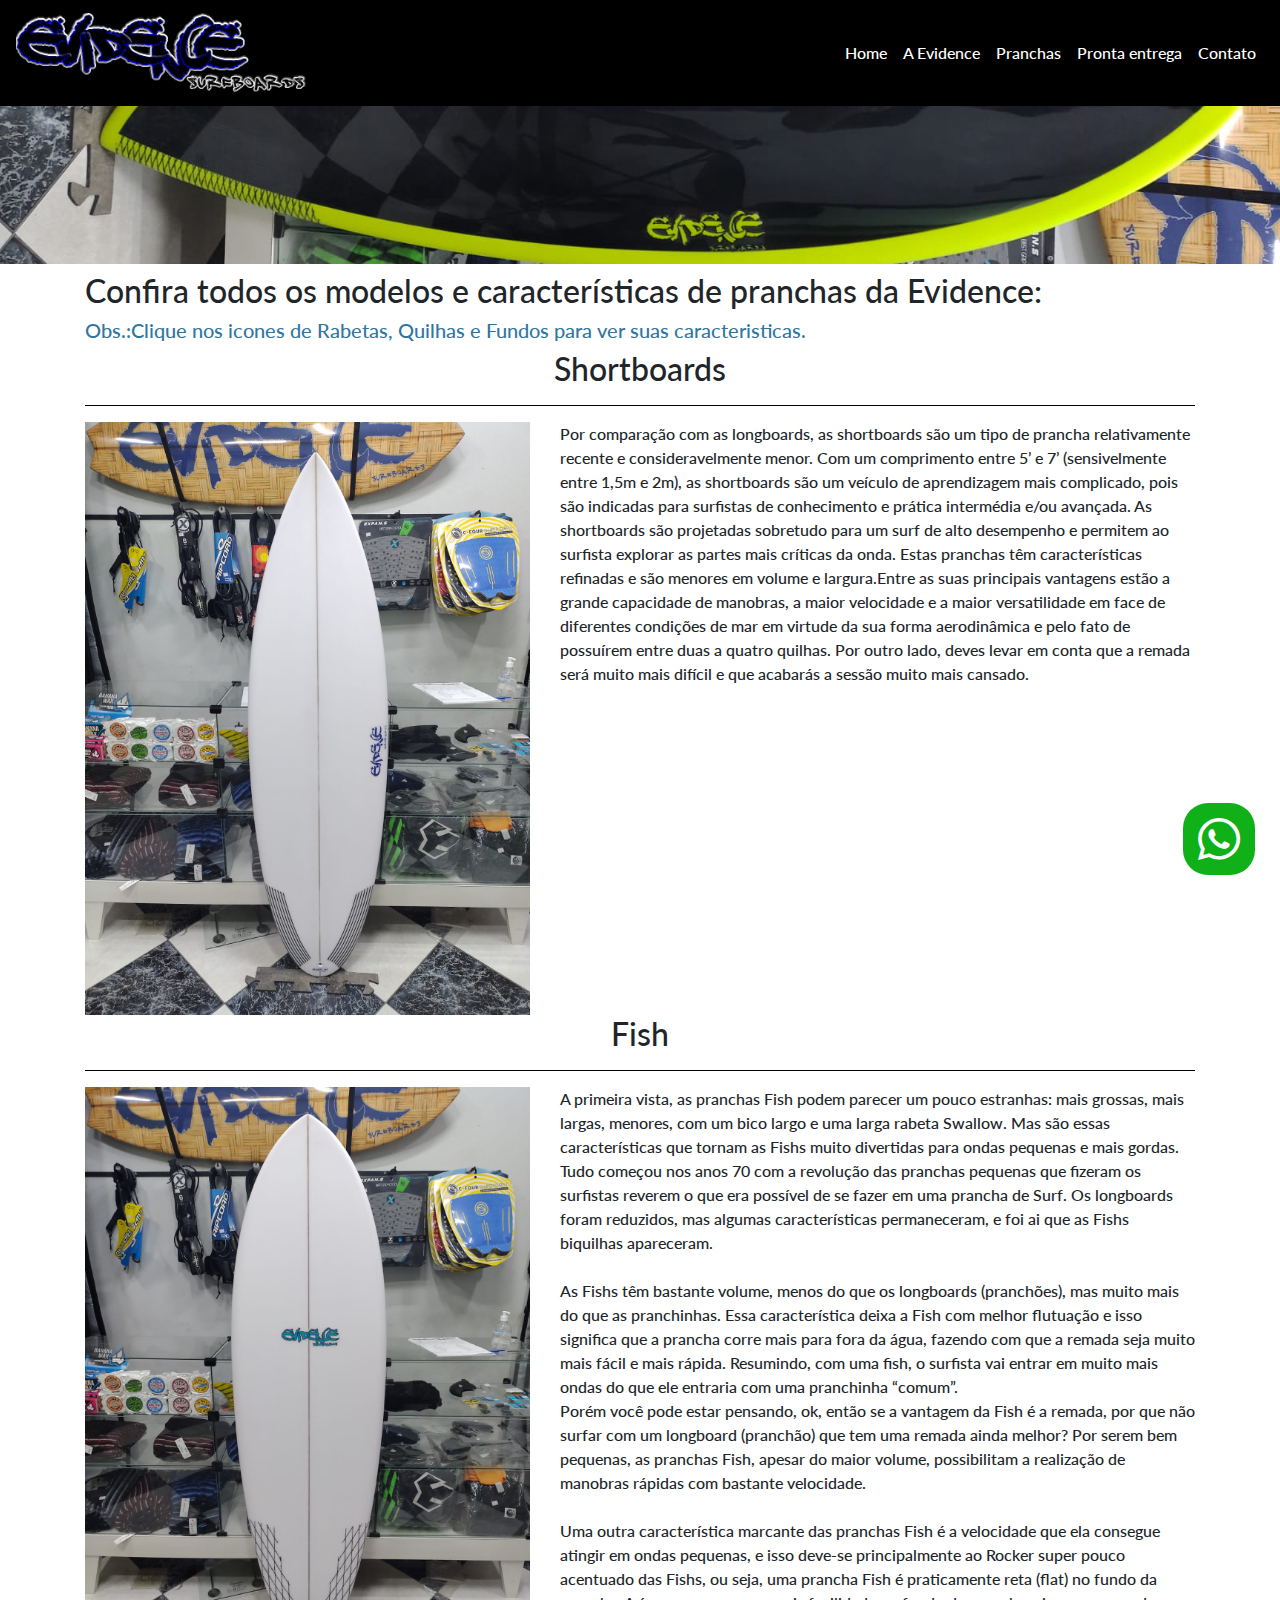
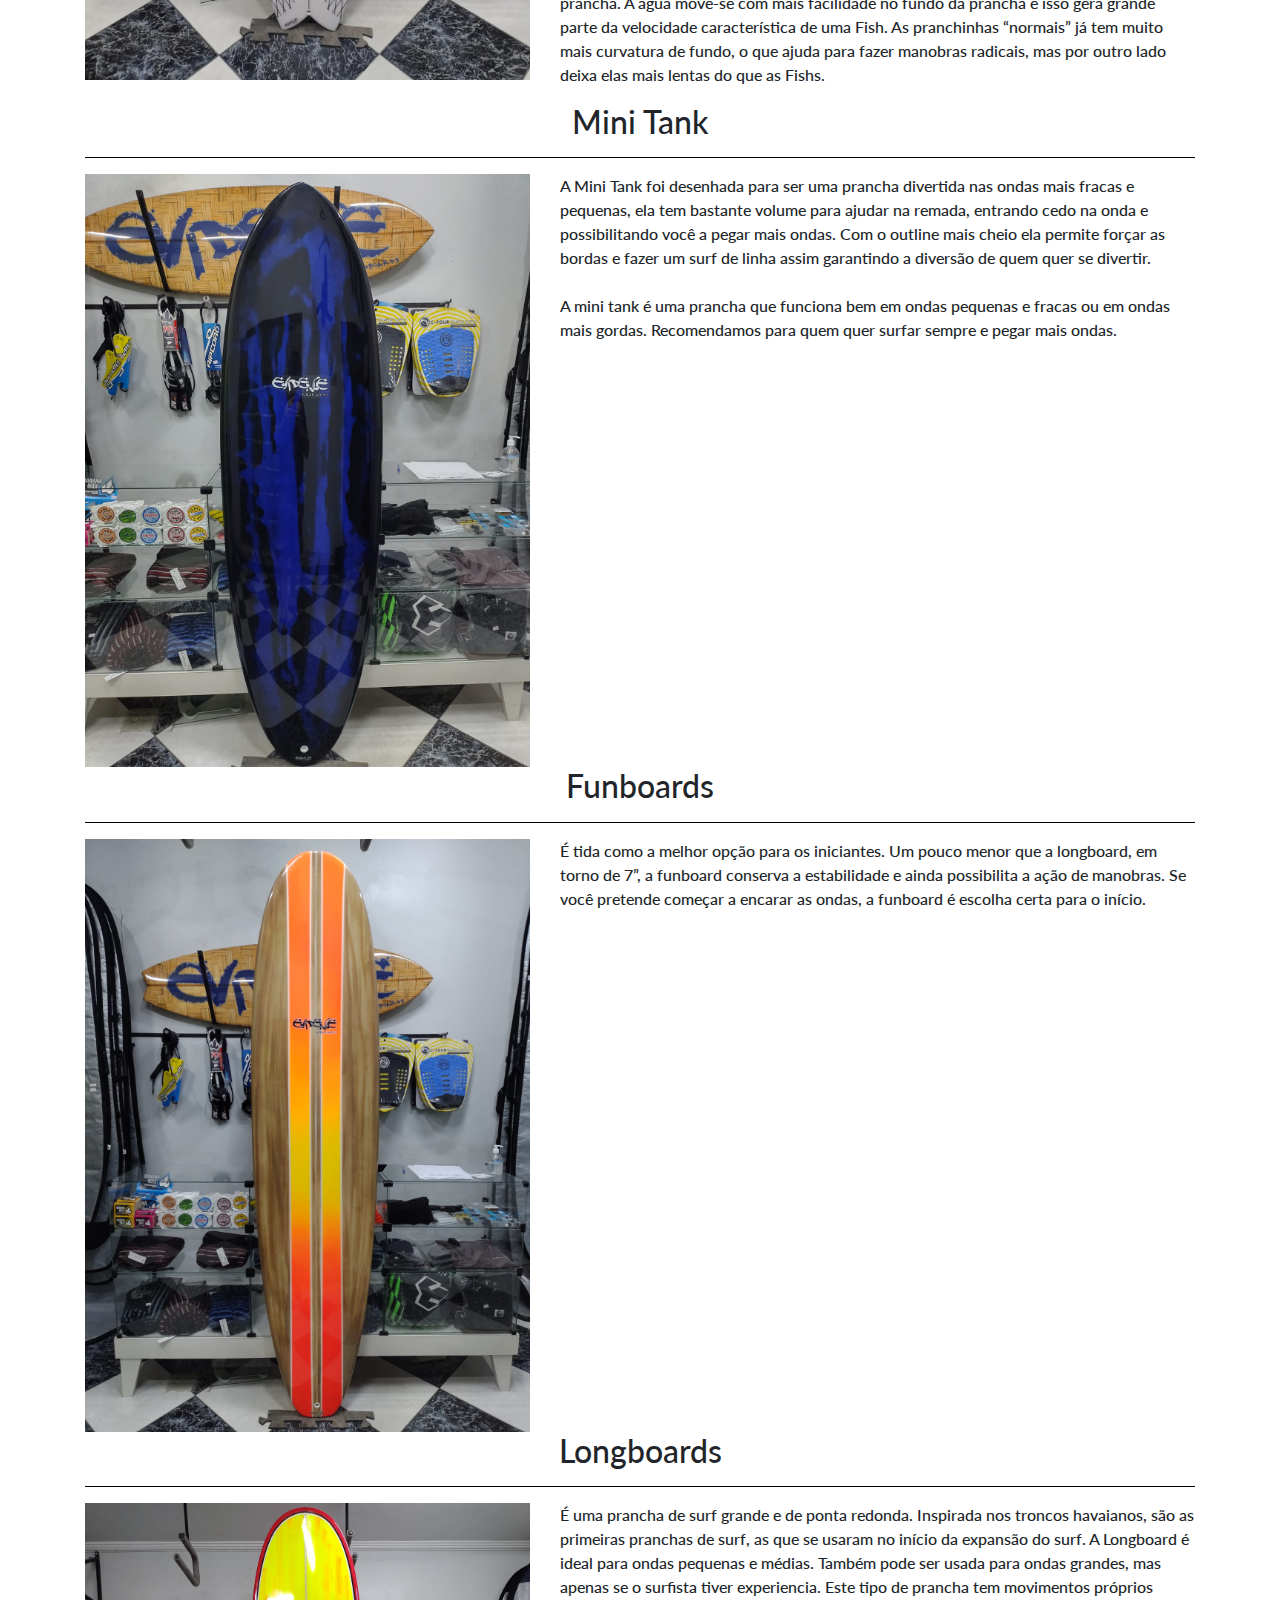
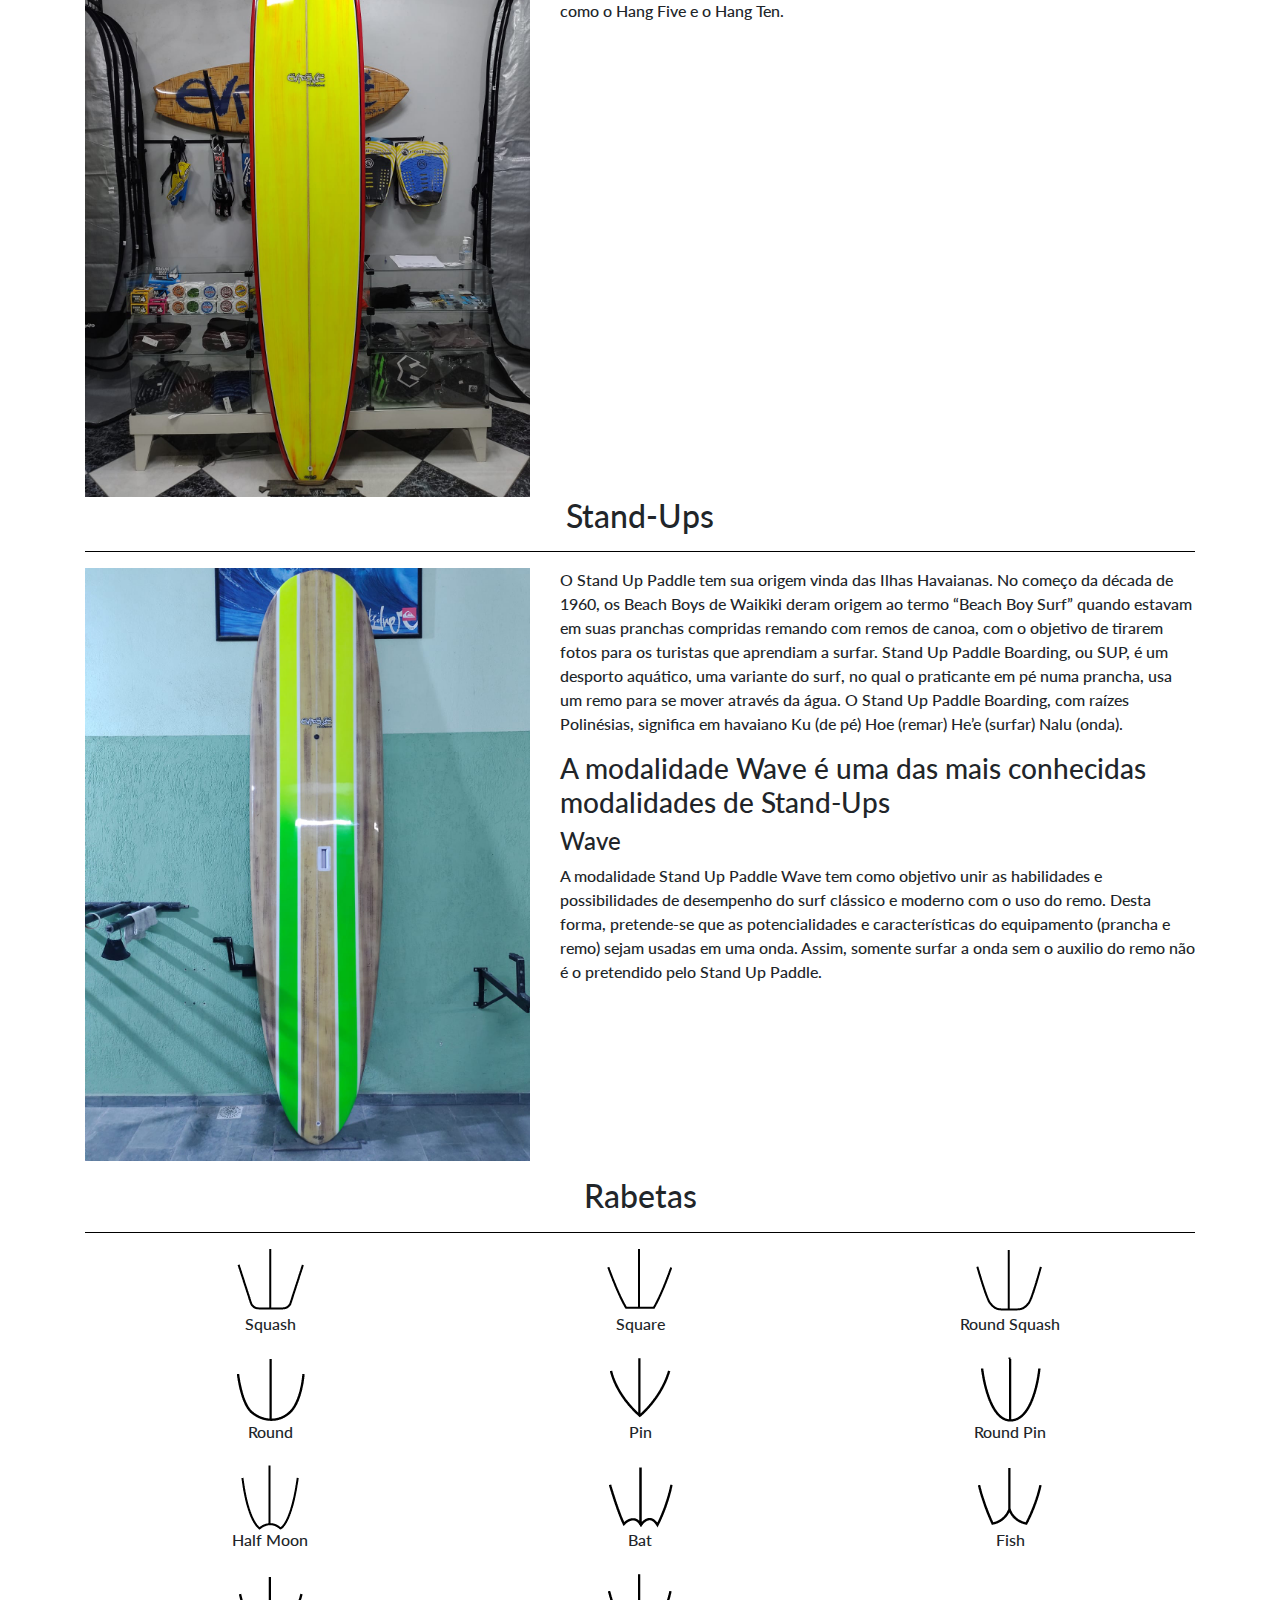
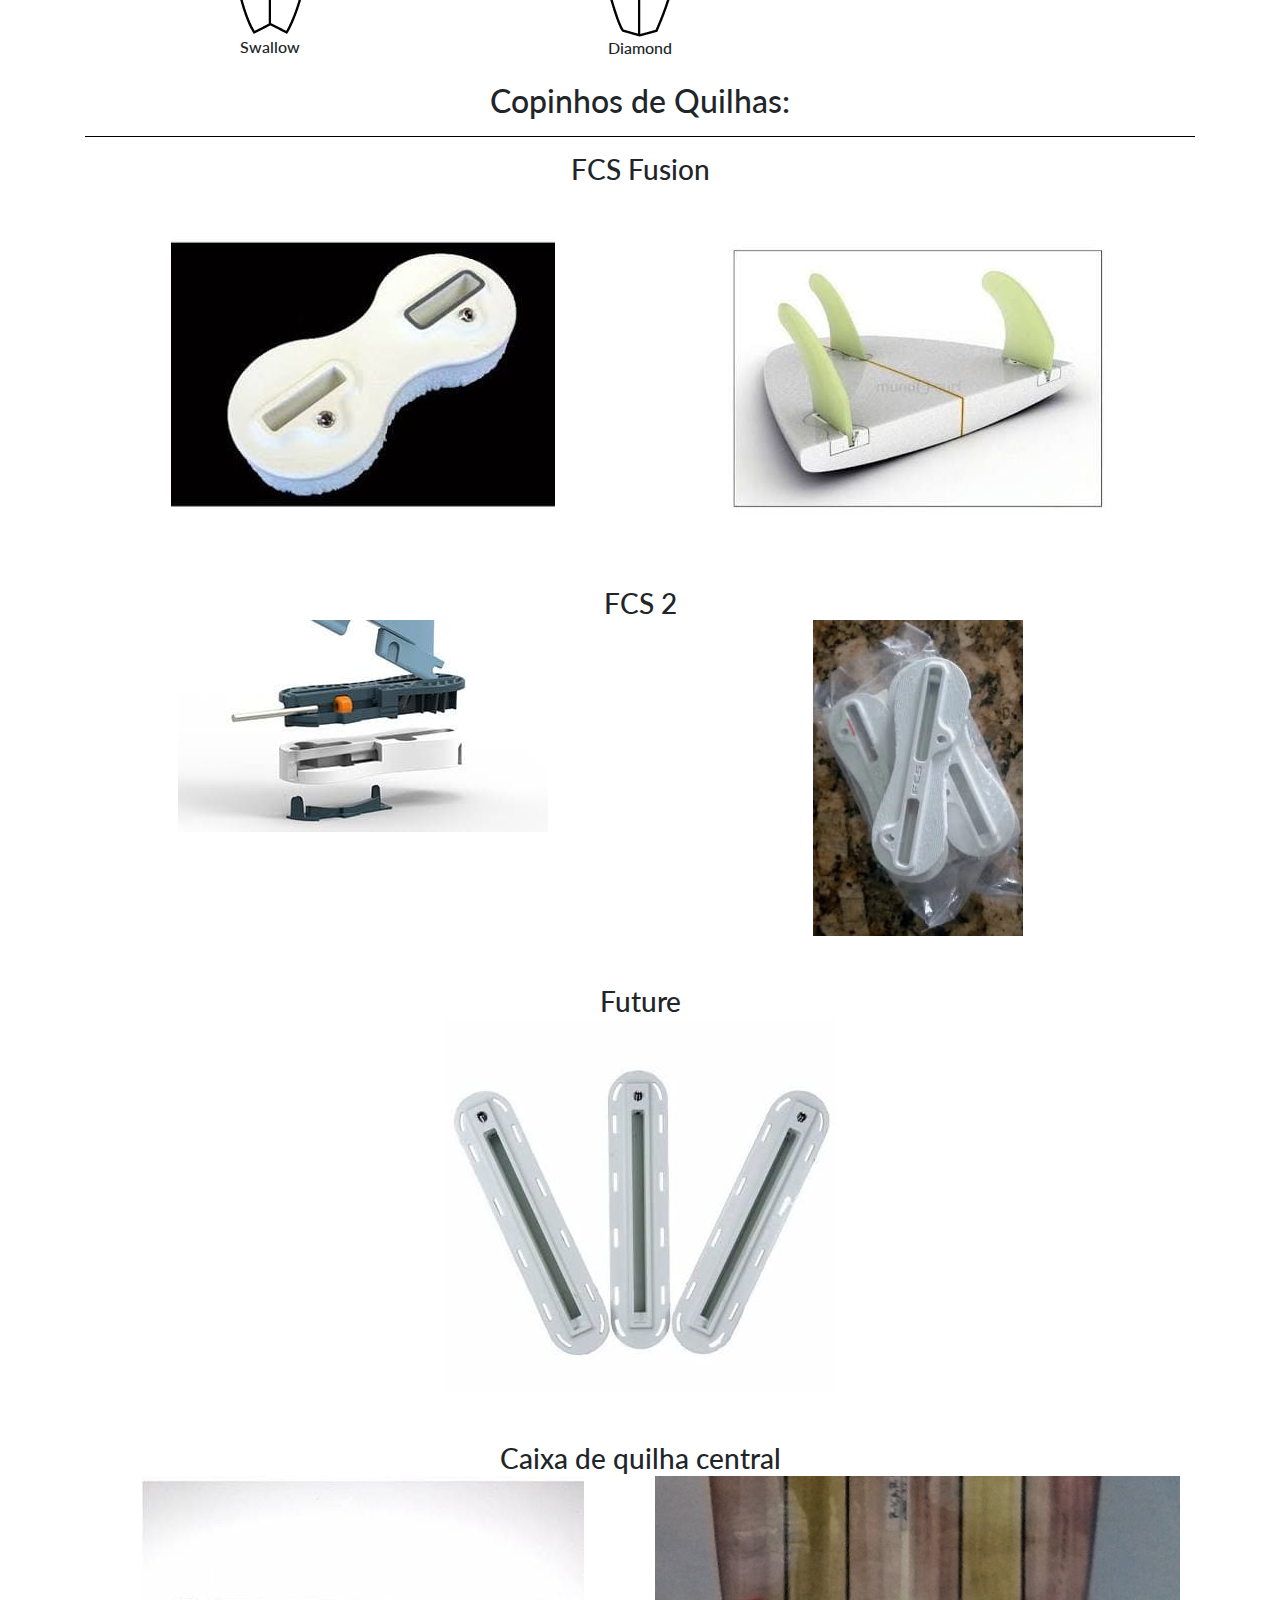
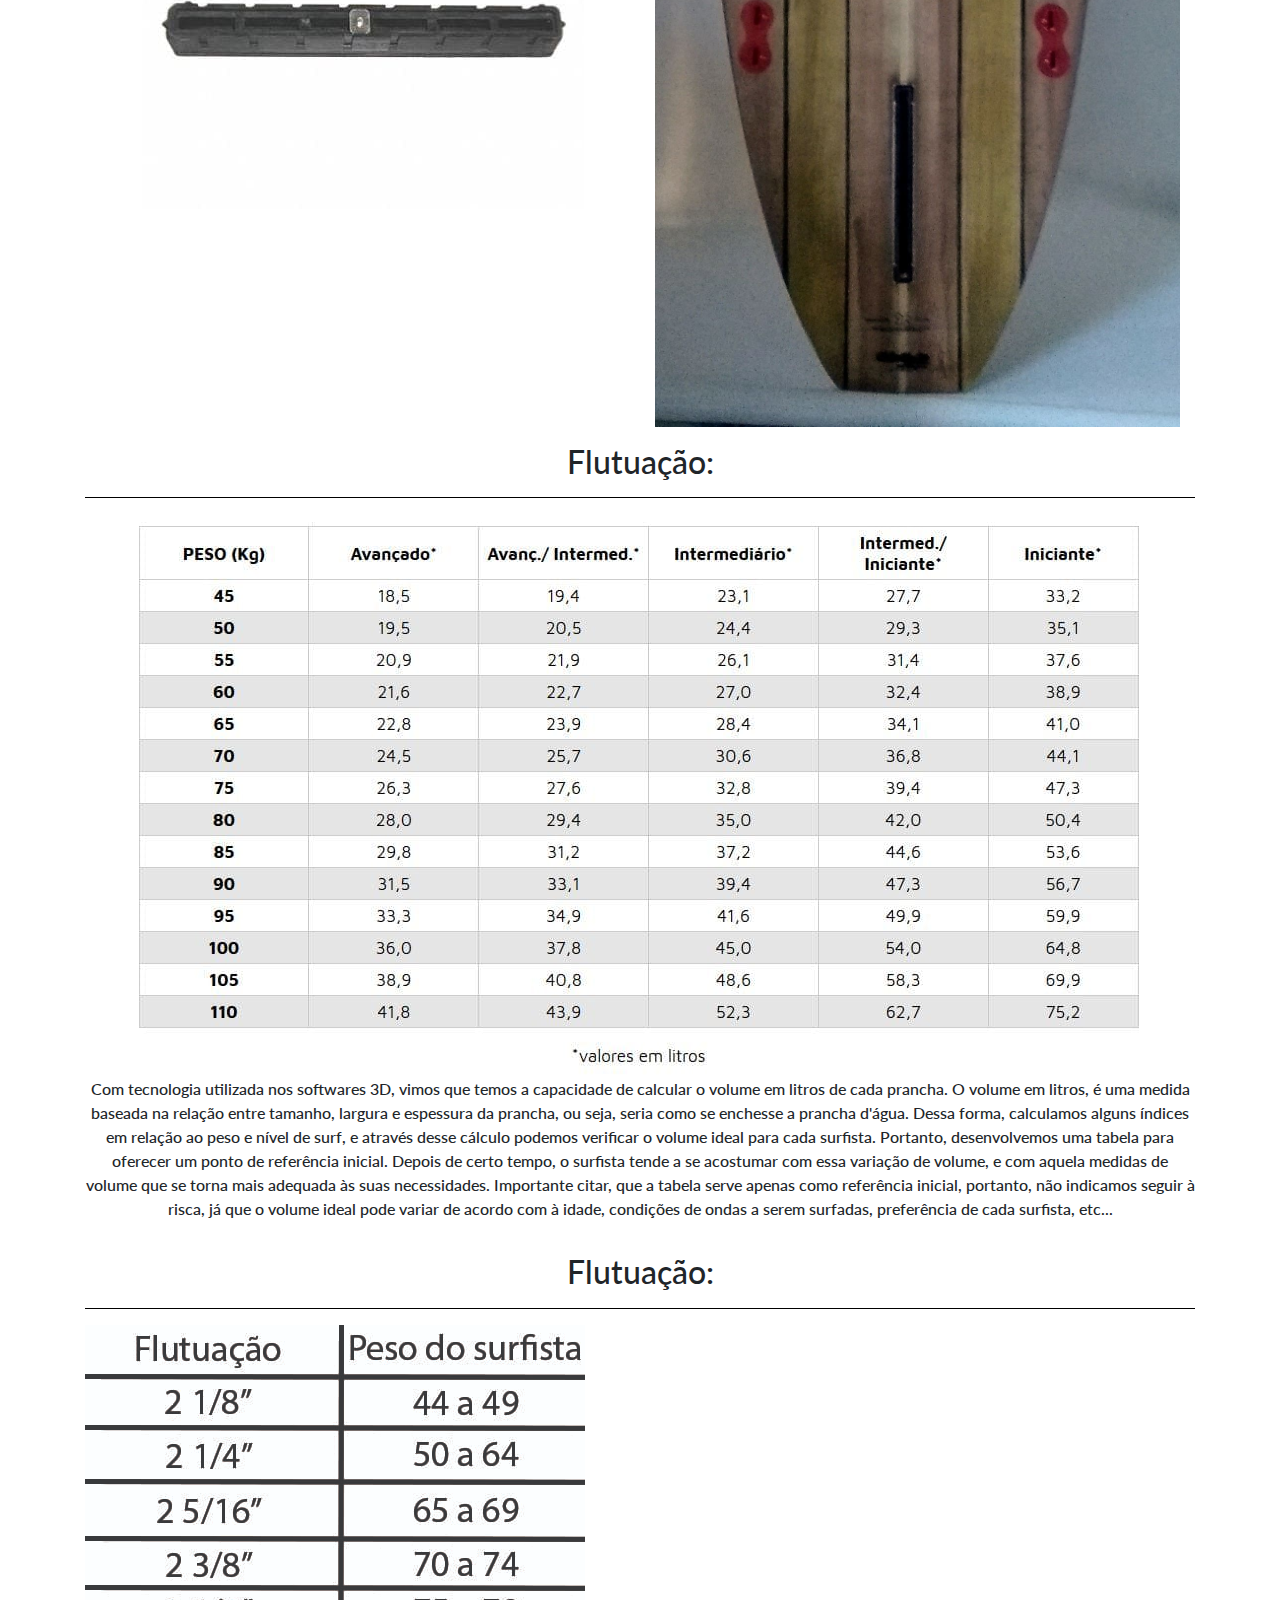
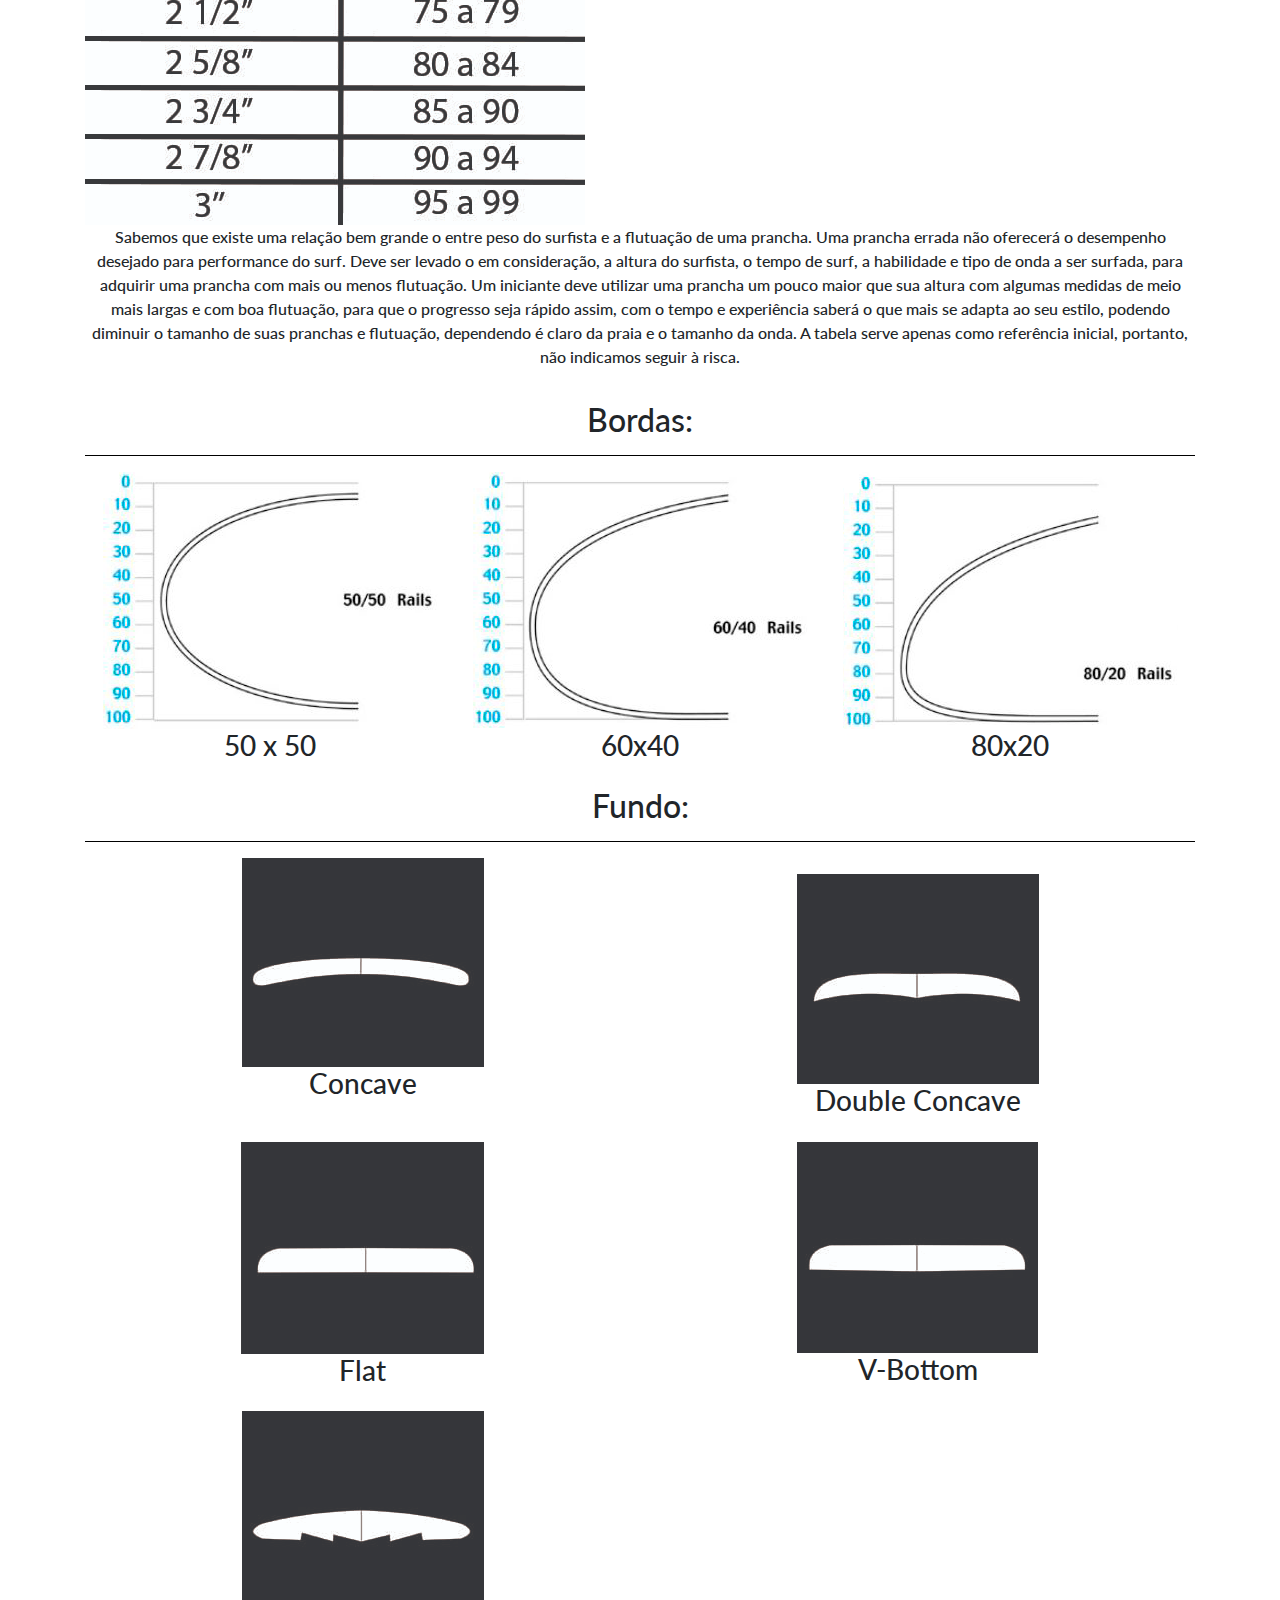
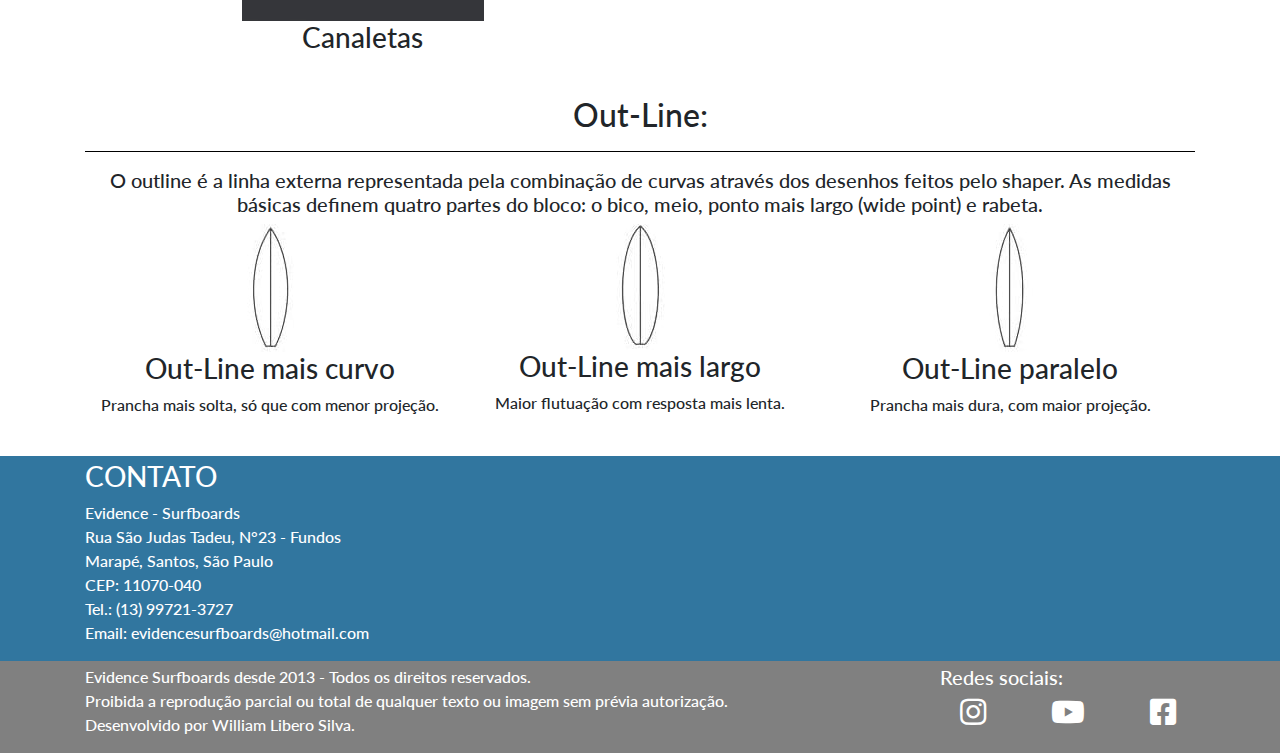
<file: pranchas/index.html>
<!DOCTYPE html>
<html lang='pt-br'>
    <head>
        <title>Evidence Surfboards - Pranchas</title>
        <meta name="viewport" content="width=device-width initial-scale=1">
        <meta name="robots" content="index, follow">
        <meta name="description" content="Evidence Surfboards - A Evidence Surfboards.">
        <meta name="keywords" content="Evidence, SurfBoards, Surf, Boards, Pranchas">
        <meta charset="utf-8">
        <meta http-equiv="X-UA-Compatible" content="ie=edge">
        <link rel="stylesheet" href="css/style.css">
        <link href="https://fonts.googleapis.com/css?family=Lato:300,400,700" rel="stylesheet">
        <link href="https://use.fontawesome.com/releases/v5.0.8/css/all.css" rel="stylesheet">
        <link rel="icon" href="../imgs/favicon.ico">
        <script  src="https://code.jquery.com/jquery-3.3.1.min.js"  integrity="sha256-FgpCb/KJQlLNfOu91ta32o/NMZxltwRo8QtmkMRdAu8="  crossorigin="anonymous"></script>
        <link rel="stylesheet" href="https://maxcdn.bootstrapcdn.com/bootstrap/4.0.0/css/bootstrap.min.css" integrity="sha384-Gn5384xqQ1aoWXA+058RXPxPg6fy4IWvTNh0E263XmFcJlSAwiGgFAW/dAiS6JXm" crossorigin="anonymous">		
        <script src="https://cdnjs.cloudflare.com/ajax/libs/popper.js/1.12.9/umd/popper.min.js" integrity="sha384-ApNbgh9B+Y1QKtv3Rn7W3mgPxhU9K/ScQsAP7hUibX39j7fakFPskvXusvfa0b4Q" crossorigin="anonymous"></script>
        <script src="https://maxcdn.bootstrapcdn.com/bootstrap/4.0.0/js/bootstrap.min.js" integrity="sha384-JZR6Spejh4U02d8jOt6vLEHfe/JQGiRRSQQxSfFWpi1MquVdAyjUar5+76PVCmYl" crossorigin="anonymous"></script>
    </head>

    <body>
    	<nav class="navbar navbar-expand-lg navbar-dark justify-content-between" style="background-color:rgba(0,0,0); position: fixed; z-index: 16; width: 100%; top: 0;">
			<a class="logo navbar-brand m-0" href="../index.html">
				<img src="../imgs/logo-site2.png" width="100%" height="80px" class="d-inline-block align-top" alt="Evidence Surfboards">
			</a>
			<button class="navbar-toggler" type="button" data-toggle="collapse" data-target="#navbarNavAltMarkup" aria-controls="navbarNavAltMarkup" aria-expanded="false" aria-label="Toggle navigation">
				<span class="navbar-toggler-icon"></span>
			</button>
			<div class="collapse navbar-collapse" style="flex-grow: 0;" id="navbarNavAltMarkup">
				<ul class="navbar-nav">
					<li class="nav-item active">
						<a class="nav-link text-white" href="/">Home</a>
					</li>
					<li class="nav-item">
						<a class="nav-link text-white" href="/a-evidence"  class="mobile-evidence">A Evidence</a>
					</li>
					<li class="nav-item">
						<a class="nav-link text-white" href="/pranchas" class="mobile-pranchas">Pranchas</a>
					</li>
					<li class="nav-item">
						<a class="nav-link text-white" href="/pronta-entrega">Pronta entrega</a>
					</li>
					<li class="nav-item">
						<a class="nav-link text-white" href="/contato">Contato</a>
					</li>
				</ul>
			</div>
		</nav>
		<div class="whatsapp-button">
			<a class="Whatsapp-icon" target="_blank" href="https://wa.link/17njxv" title="Whatsapp">
				<i class="fab fa-whatsapp"></i>
			</a>
		</div>
    	<div class="menu-background" style="margin-top: 5%;background-repeat:no-repeat; background-size:cover; background-position: 0% 90%;background-image: url(../imgs/img-slider/surf-08-1.jpg);width: 100%;height: 200px;">
    	</div>

    	<main class="main">
            <div class="container pt-2">
                <h2 class="page-disclaimer">Confira todos os modelos e características de pranchas da Evidence:</h2>
                <h5 style="color: #31769F;">Obs.:Clique nos icones de Rabetas, Quilhas e Fundos para ver suas caracteristicas.</h5>
            </div>
            <div class="container text-center" style="margin-bottom: 3%;">
                <h2>Shortboards</h2>
                <hr style="border-top: 1px solid rgba(0,0,0);">
                <div class="row call-disclaimer-shortboards">
                    <div class="col-sm-5">
                        <img src="imgs/pranchas/shortboard.jpg" style="max-width: 100%;"><br/>
                    </div>
                    <div class="col-sm-7 text-left">
                        <p>Por comparação com as longboards, as shortboards são um tipo de prancha relativamente recente e 
                            consideravelmente menor. Com um comprimento entre 5’ e 7’ (sensivelmente entre 1,5m e 2m), as shortboards 
                            são um veículo de aprendizagem mais complicado, pois são indicadas para surfistas de conhecimento e prática 
                            intermédia e/ou avançada.  As shortboards são projetadas sobretudo para um surf de alto desempenho e 
                            permitem ao surfista explorar as partes mais críticas da onda. Estas pranchas têm características 
                            refinadas e são menores em volume e largura.Entre as suas principais vantagens estão a grande 
                            capacidade de manobras, a maior velocidade e a maior versatilidade em face de diferentes condições de mar 
                            em virtude da sua forma aerodinâmica e pelo fato de possuírem entre duas a quatro quilhas. Por outro lado, 
                            deves levar em conta que a remada será muito mais difícil e que acabarás a sessão muito mais cansado.</p>
                    </div>
                </div>

                <h2>Fish</h2>
                <hr style="border-top: 1px solid rgba(0,0,0);">
                <div class="row call-disclaimer-fish">
                    <div class="col-sm-5">
                        <img src="imgs/pranchas/fish.jpg" style="max-width: 100%;"><br/>
                    </div>
                    <div class="col-sm-7 text-left">
                        <p>A primeira vista, as pranchas Fish podem parecer um pouco estranhas: mais grossas, mais largas, menores, 
                        com um bico largo e uma larga rabeta Swallow. Mas são essas características que tornam as Fishs muito 
                        divertidas para ondas pequenas e mais gordas. <br>
                        Tudo começou nos anos 70 com a revolução das pranchas pequenas que fizeram os surfistas reverem o que era 
                        possível de se fazer em uma prancha de Surf. Os longboards foram reduzidos, mas algumas características 
                        permaneceram, e foi ai que as Fishs biquilhas apareceram.<br><br>
                        As Fishs têm bastante volume, menos do que os longboards (pranchões), mas muito mais do que as pranchinhas. 
                        Essa característica deixa a Fish com melhor flutuação e isso significa que a prancha corre mais para fora da 
                        água, fazendo com que a remada seja muito mais fácil e mais rápida. Resumindo, com uma fish, o surfista vai 
                        entrar em muito mais ondas do que ele entraria com uma pranchinha “comum”.<br>
                        Porém você pode estar pensando, ok, então se a vantagem da Fish é a remada, por que não surfar com um 
                        longboard (pranchão) que tem uma remada ainda melhor?  Por serem bem pequenas, as pranchas Fish, apesar 
                        do maior volume, possibilitam a realização de manobras rápidas com bastante velocidade.<br><br>
                        Uma outra característica marcante das pranchas Fish é a velocidade que ela consegue atingir em ondas pequenas, 
                        e isso deve-se principalmente ao Rocker super pouco acentuado das Fishs, ou seja, uma prancha Fish é praticamente 
                        reta (flat) no fundo da prancha. A água move-se com mais facilidade no fundo da prancha e isso gera grande 
                        parte da velocidade característica de uma Fish. As pranchinhas “normais” já tem muito mais curvatura de fundo, 
                        o que ajuda para fazer manobras radicais, mas por outro lado deixa elas mais lentas do que as Fishs.
                        </p>
                    </div>
                </div>

                <h2>Mini Tank</h2>
                <hr style="border-top: 1px solid rgba(0,0,0);">
                <div class="row call-disclaimer-minitank">
                    <div class="col-sm-5">
                        <img src="imgs/pranchas/minitank.jpg" style="max-width: 100%;"><br/>
                    </div>
                    <div class="col-sm-7 text-left">
                        <p>A Mini Tank foi desenhada para ser uma prancha divertida nas ondas mais fracas e pequenas, 
                        ela tem bastante volume para ajudar na remada, entrando cedo na onda e possibilitando você a pegar 
                        mais ondas. Com o outline mais cheio ela permite forçar as bordas e fazer um surf de linha assim garantindo 
                        a diversão de quem quer se divertir.<br><br>
                        A mini tank é uma prancha que funciona bem em ondas pequenas e fracas ou em ondas mais gordas.
                        Recomendamos para quem quer surfar sempre e pegar mais ondas.</p>
                    </div>
                </div>

                <h2>Funboards</h2>
                <hr style="border-top: 1px solid rgba(0,0,0);">
                <div class="row call-disclaimer-funboard">
                    <div class="col-sm-5">
                        <img src="imgs/pranchas/funboard.jpg" style="max-width: 100%;"><br/>
                    </div>
                    <div class="col-sm-7 text-left">
                        <p>É tida como a melhor opção para os iniciantes. Um pouco menor que a longboard, em torno de 7”, a 
                            funboard conserva a estabilidade e ainda possibilita a ação de manobras. Se você pretende começar 
                            a encarar as ondas, a funboard é escolha certa para o início.</p>
                    </div>
                </div>

                <h2>Longboards</h2>
                <hr style="border-top: 1px solid rgba(0,0,0);">
                <div class="row">
                    <div class="col-sm-5">
                        <img src="imgs/pranchas/longboard.jpg" style="max-width: 100%;"><br/>
                    </div>
                    <div class="col-sm-7 text-left">
                        <p>É uma prancha de surf grande e de ponta redonda. Inspirada nos troncos havaianos, são as primeiras pranchas 
                        de surf, as que se usaram no início da expansão do surf. A Longboard é ideal para ondas pequenas e médias. 
                        Também pode ser usada para ondas grandes, mas apenas se o surfista tiver experiencia. Este tipo de prancha
                        tem movimentos próprios como o Hang Five e o Hang Ten.</p>
                    </div>
                </div>

                <h2>Stand-Ups</h2>
                <hr style="border-top: 1px solid rgba(0,0,0);">
                <div class="row mb-3">
                    <div class="col-sm-5">
                        <img src="imgs/pranchas/standup.jpg" style="max-width: 100%;"><br/>
                    </div>
                    <div class="col-sm-7 text-left">
                        <p>O Stand Up Paddle tem sua origem vinda das Ilhas Havaianas. No começo da década de 1960, os Beach Boys 
                        de Waikiki deram origem ao termo “Beach Boy Surf” quando estavam em suas pranchas compridas remando com 
                        remos de canoa, com o objetivo de tirarem fotos para os turistas que aprendiam a surfar.
                        Stand Up Paddle Boarding, ou SUP, é um desporto aquático, uma variante do surf, no qual o praticante em pé 
                        numa prancha, usa um remo para se mover através da água. O Stand Up Paddle Boarding, com raízes Polinésias, 
                        significa em havaiano Ku (de pé) Hoe (remar) He’e (surfar) Nalu (onda).</p>
                        <h3>A modalidade Wave é uma das mais conhecidas modalidades de Stand-Ups</h3>
                        <h4>Wave</h4><p>A modalidade Stand Up Paddle Wave tem como objetivo unir as habilidades e possibilidades de 
                        desempenho do surf clássico e moderno com o uso do remo.  Desta forma, pretende-se que as potencialidades
                        e características do equipamento (prancha e remo) sejam usadas em uma onda. Assim, somente surfar a onda 
                        sem o auxilio do remo não é o pretendido pelo Stand Up Paddle.</p>
                    </div>
                </div>
                
                <h2>Rabetas</h2>
                <hr style="border-top: 1px solid rgba(0,0,0);">
                <div class="row mb-3" style="margin-right: auto;margin-left: auto;">
                    <div class="col-md-4 text-center">
                        <img style="cursor: pointer;" data-toggle="collapse" src="imgs/rabetas/roundsquare.png" data-target="#rabeta-squash" aria-expanded="false" aria-controls="rabeta-squash"><br/>
                        <h3 style="font-size: 100%;">Squash</h3>
                        <div id="rabeta-squash" class="p-2 bg-dark rounded text-white collapse">
                            <div class="row">
                                <div class="col-9 text-left">
                                    <h3>Squash:</h3>
                                </div>
                                <div class="col-3">
                                    <div style="cursor: pointer;" data-toggle="collapse" data-target="#rabeta-squash" aria-expanded="false" aria-controls="rabeta-squash"><h3>X</h3></div>                               
                                </div>
                            </div>
                            <p class="text-left">É uma rabeta que tem uma maior área e a que tem maior sustentação, boa para ondas menores.
                            Permite também uma quebra de linha, o que torna uma das rabetas mais compatíveis com a linha do surf 
                            atual.</p>
                        </div>
                    </div>

                    <div class="col-md-4 text-center">
                        <img style="cursor: pointer;" data-toggle="collapse" src="imgs/rabetas/square.png" data-target="#rabeta-square" aria-expanded="false" aria-controls="rabeta-square">
                        <h3 style="font-size: 100%;">Square</h3>
                        <div id="rabeta-square" class="p-2 bg-dark rounded text-white collapse">
                            <div class="row">
                                <div class="col-9 text-left">
                                    <h3>Square:</h3>
                                </div>
                                <div class="col-3">
                                    <div style="cursor: pointer;" data-toggle="collapse" data-target="#rabeta-square" aria-expanded="false" aria-controls="rabeta-square"><h3>X</h3></div>
                                </div>
                            </div>
                            <p class="text-left">Difere da squash pelas suas pontas mais quadradas que ajuda a quebrar a linha. Se assemelhando á Swallow.
                                Boa em ondas buraco, por ter ótima aderência.</p>
                        </div>
                    </div>

                    <div class="col-md-4 text-center">
                        <img style="cursor: pointer;" data-toggle="collapse" src="imgs/rabetas/squash.png" data-target="#rabeta-round-squash" aria-expanded="false" aria-controls="rabeta-round-squash">
                        <h3 style="font-size: 100%;">Round Squash</h3>
                        <div id="rabeta-round-squash" class="p-2 bg-dark rounded text-white collapse">
                            <div class="row">
                                <div class="col-9 text-left">
                                    <h3>Round Squash:</h3>
                                </div>
                                <div class="col-3">
                                    <div style="cursor: pointer;" data-toggle="collapse" data-target="#rabeta-round-squash" aria-expanded="false" aria-controls="rabeta-round-squash"><h3>X</h3></div> 
                                </div>
                            </div>
                            <p class="text-left"> Sem dúvidas a rabeta mais clássica entre surfistas  de todas as idades. Assim como a squash e a Diamond, é a que melhor representa no surf de ondas pequenas e médias. Boa para todos os tipos de pranchas, sofre adaptações básicas dependendo do tamando da onda desejada.</p>
                        </div>
                    </div>
                </div>
                <div class="row mb-3" style="margin-right: auto;margin-left: auto;">
                    <div class="col-md-4 text-center">
                        <img style="cursor: pointer;" data-toggle="collapse" src="imgs/rabetas/roundsquash.png" data-target="#rabeta-round" aria-expanded="false" aria-controls="rabeta-round">
                        <h3 style="font-size: 100%;">Round</h3>
                        <div id="rabeta-round" class="p-2 bg-dark rounded text-white collapse">
                            <div class="row">
                                <div class="col-9 text-left">
                                    <h3>Round:</h3>
                                </div>
                                <div class="col-3">
                                    <div style="cursor: pointer;" data-toggle="collapse"data-target="#rabeta-round" aria-expanded="false" aria-controls="rabeta-round"><h3>X</h3></div>
                                </div>
                            </div>
                            <p class="text-left"> Um design mesclando round pin e squash, é ideal para ondas pequenas e surfistas que imprimam mais forca no pé de trás.</p>
                        </div>
                    </div>
                    <div class="col-md-4 text-center">
                        <img style="cursor: pointer;" data-toggle="collapse" data-target="#rabeta-pin" aria-expanded="false" aria-controls="rabeta-pin" src="imgs/rabetas/pin.png">
                        <h3 style="font-size: 100%;">Pin</h3>
                        <div id="rabeta-pin" class="p-2 bg-dark rounded text-white collapse">
                            <div class="row">
                                <div class="col-9 text-left">
                                    <h3>Pin:</h3>
                                </div>
                                <div class="col-3">
                                   <div style="cursor: pointer;" data-toggle="collapse" data-target="#rabeta-pin" aria-expanded="false" aria-controls="rabeta-pin"><h3>X</h3></div>
                                </div>
                            </div>
                            <p class="text-left">Somente usada em pranchas acima de 7 pés para ondas grandes, buraco e veloz.
                            Tem mais aderência nas viradas e ótima reposta para tubos.</p>
                        </div>
                    </div>

                    <div class="col-md-4 text-center">
                        <img style="cursor: pointer;" data-toggle="collapse" data-target="#rabeta-roundpin" aria-expanded="false" aria-controls="rabeta-roundpin" src="imgs/rabetas/roundpin.png">
                        <h3 style="font-size: 100%;">Round Pin</h3>
                        <div id="rabeta-roundpin" class="p-2 bg-dark rounded text-white collapse">
                            <div class="row">
                                <div class="col-9 text-left">
                                    <h3>Round Pin:</h3>
                                </div>
                                <div class="col-3">
                                    <div style="cursor: pointer;" data-toggle="collapse" data-target="#rabeta-roundpin" aria-expanded="false" aria-controls="rabeta-roundpin"><h3>X</h3></div>
                                </div>
                            </div>
                            <p class="text-left">Linha de surf bem redonda, vem sendo usada bastante nas tri-quilha.
                                É melhor em ondas buraco e curtas. Com menor sustentação, não é indicada para ondas cheias.</p>
                        </div>
                    </div>
                </div>
                <div class="row mb-3" style="margin-right: auto;margin-left: auto;">
                    <div class="col-md-4 text-center">
                        <img style="cursor: pointer;" data-toggle="collapse" data-target="#rabeta-halfmoon" aria-expanded="false" aria-controls="rabeta-halfmoon" src="imgs/rabetas/halfmoon.png">
                        <h3 style="font-size: 100%;">Half Moon</h3>    
                        <div id="rabeta-halfmoon" class="p-2 bg-dark rounded text-white collapse">
                            <div class="row">
                                <div class="col-9 text-left">
                                    <h3>Half Moon:</h3>
                                </div>
                                <div class="col-3">
                                    <div style="cursor: pointer;" data-toggle="collapse" data-target="#rabeta-halfmoon" aria-expanded="false" aria-controls="rabeta-halfmoon"><h3>X</h3></div>
                                </div>
                            </div>
                            <p class="text-left">Uma rabeta que permite um arco mais curto e redondo, em comparação a uma “Swallow” tradicional, beneficiando manobras mais verticais em função do seu formato arredondado.</p>
                        </div>
                    </div>
                    <div class="col-md-4 text-center">
                        <img style="cursor: pointer;" data-toggle="collapse" data-target="#rabeta-bat" aria-expanded="false" aria-controls="rabeta-bat"  src="imgs/rabetas/bat.png">
                        <h3 style="font-size: 100%;">Bat</h3>
                        <div id="rabeta-bat" class="p-2 bg-dark rounded text-white collapse">
                            <div class="row">
                                <div class="col-9 text-left">
                                    <h3>Bat:</h3>
                                </div>
                                <div class="col-3">
                                    <div style="cursor: pointer;" data-toggle="collapse" data-target="#rabeta-bat" aria-expanded="false" aria-controls="rabeta-bat"><h1>X</h1></div> 
                                </div>
                            </div>
                            <p class="text-left">Tem suas pontas mais quebradas, o que a faz perfeita para ondas que quebram verticalmente. Possibilita equilíbrio e mobilidade na parede da onda, mas falha em manobras com muita curva. Dane Reynolds fez com que ela voltasse à cena nos último anos, e só ele sabe o controle necessário para desfrutar com elegância dessa rabeta complicada.</p>
                        </div>
                    </div>

                    <div class="col-md-4 text-center">
                        <img style="cursor: pointer;" data-toggle="collapse" data-target="#rabeta-fish" aria-expanded="false" aria-controls="rabeta-fish"  src="imgs/rabetas/swallow.png">
                        <h3 style="font-size: 100%;">Fish</h3>            
                        <div id="rabeta-fish" class="p-2 bg-dark rounded text-white collapse">
                            <div class="row">
                                <div class="col-9 text-left">
                                    <h3>Fish:</h3>
                                </div>
                                <div class="col-3">
                                    <div style="cursor: pointer;" data-toggle="collapse" data-target="#rabeta-fish" aria-expanded="false" aria-controls="rabeta-fish"><h1>X</h1></div>  
                                </div>
                            </div>
                            <p class="text-left">Usadas até os dias de hoje, ja foi moda na época da (biquilhas).
                                Essa rabeta perimite maior quebra de linha, sendo mais utilizada de depois da squash. Com uma linha mais arisca, é indicado para quem busca estilo de surf mais quebrado.</p>
                        </div>
                    </div>
                </div>
                <div class="row mb-3" style="margin-right: auto;margin-left: auto;">
                    <div class="col-md-4 text-center">
                        <img style="cursor: pointer;" data-toggle="collapse" data-target="#rabeta-swallow" aria-expanded="false" aria-controls="rabeta-swallow"  src="imgs/rabetas/wingswallow.png">
                        <h3 style="font-size: 100%;">Swallow</h3>
                        <div id="rabeta-swallow" class="p-2 bg-dark rounded text-white collapse">
                            <div class="row">
                                <div class="col-9 text-left">
                                    <h3>Swallow:</h3>
                                </div>
                                <div class="col-3">
                                    <div style="cursor: pointer;" data-toggle="collapse" data-target="#rabeta-swallow" aria-expanded="false" aria-controls="rabeta-swallow"><h1>X</h1></div> 
                                </div>
                            </div>
                            <p class="text-left">Funciona para qualquer tipo de prancha e é possível realizar manobras mais ágeis. Desenvolvida para quebrar a linha de manobra mais facilmente e retornar a onda com a mesma facilidade, tendo uma resposta rápida.</p>
                        </div>        
                    </div>

                    <div class="col-md-4 text-center">
                        <img style="cursor: pointer;" data-toggle="collapse" data-target="#rabeta-diamond" aria-expanded="false" aria-controls="rabeta-diamond" src="imgs/rabetas/diamond.png">
                        <h3 style="font-size: 100%;">Diamond</h3>
                        <div id="rabeta-diamond" class="p-2 bg-dark rounded text-white collapse">
                            <div class="row">
                                <div class="col-9 text-left">
                                    <h3>Diamond:</h3>
                                </div>
                                <div class="col-3">
                                    <div style="cursor: pointer;" data-toggle="collapse" data-target="#rabeta-diamond" aria-expanded="false" aria-controls="rabeta-diamond"><h3>X</h3></div>
                                </div>
                            </div>
                            <p class="text-left">Mais usada na época das monoquilhas, foi substituída pela squash, por ter um comportamento semelhante nas ondas.</p>
                        </div>
                    </div>
                </div>

                <h2>Copinhos de Quilhas:</h2>
                <hr style="border-top: 1px solid rgba(0,0,0);">
                <div class="row mb-3" style="margin-right: auto;margin-left: auto; text-align: center;">
                    <h3 style="width: 100%; margin-bottom: 0%;">FCS Fusion</h3>
                    <div class="col-6">
                        <img style="cursor: pointer;" data-toggle="collapse" data-target="#quilha-fcs" aria-expanded="false" aria-controls="quilha-fcs" src="imgs/quilhas/fuzion.jpeg">
                    </div>
                    <div class="col-6">
                        <img style="cursor: pointer;" data-toggle="collapse" data-target="#quilha-fcs" aria-expanded="false" aria-controls="quilha-fcs" src="imgs/quilhas/fuzion-1.jpeg">
                    </div>
                    <div id="quilha-fcs" class="p-2 bg-dark rounded text-white collapse">
                        <div class="row">
                            <div class="col-9 text-left">
                                <h3>FCS Fusion:</h3>
                            </div>
                            <div class="col-3">
                                <div style="cursor: pointer;" data-toggle="collapse" data-target="#quilha-fcs" aria-expanded="false" aria-controls="quilha-fcs"><h1>X</h1></div>
                            </div>
                        </div>
                        <p class="text-left">O sistema FCS Fusion é um inovador sistema de plug de surf para instalar antes da laminação. 
                        Inicialmente projetado para as pranchas EPS/Epoxy, cada vez mais shapers usam para os blocos de Poliuretano/PU
                        para pranchas de poliéster.
                        Os três plugs estão rodeados de uma espuma de alta densidade para aumentar a resistência e absorver os esforços 
                        que geram as quilhas, mantendo um peso mínimo.</p>
                    </div>
                </div>
                <div class="row mb-3" style="margin-right: auto;margin-left: auto; text-align: center;">
                    <h3 style="width: 100%; margin-bottom: 0%;">FCS 2</h3>
                    <div class="col-6">
                        <img style="cursor: pointer;" data-toggle="collapse" data-target="#quilha-fcs2" aria-expanded="false" aria-controls="quilha-fcs2" src="imgs/quilhas/fcs2.jpeg">
                    </div>
                    <div class="col-6">    
                        <img style="cursor: pointer;" data-toggle="collapse" data-target="#quilha-fcs2" aria-expanded="false" aria-controls="quilha-fcs2" src="imgs/quilhas/fcs2-1.jpeg">
                    </div>
                    <div id="quilha-fcs2" class="mt-3 p-2 bg-dark rounded text-white collapse">
                        <div class="row">
                            <div class="col-9 text-left">
                                <h3>FCS 2</h3>                            
                            </div>
                            <div class="col-3">
                                <div style="cursor: pointer;" data-toggle="collapse" data-target="#quilha-fcs2" aria-expanded="false" aria-controls="quilha-fcs2"><h1>X</h1></div>
                            </div>
                        </div>
                        <p class="text-left">Foi projetada para funcionar no mais alto nivel.
                        Agora é possível colocar e remover suas quilhas em segundos sem a necessidade de parafusos ou ferramentas.
                        Você vai encontrar nas pranchas com FCS 2  mais velocidade, aceleração mais rápida e o mais importante mais resposta da sua prancha o que equivale a um melhor surf.</p>
                    </div>
                </div>
                <div class="row mb-3" style="margin-right: auto;margin-left: auto; text-align: center;">
                    <h3 style="width: 100%; margin-bottom: 0%; margin-top: 3%;">Future</h3>
                    <div class="col-12">
                        <img style="cursor: pointer;" data-toggle="collapse" data-target="#quilha-future" aria-expanded="false" aria-controls="quilha-future" src="imgs/quilhas/future.jpeg">
                    </div>
                    <div id="quilha-future" class="p-2 bg-dark rounded text-white collapse">
                        <div class="row">
                            <div class="col-9 text-left">
                                <h3>Future</h3>
                            </div>
                            <div class="col-3">
                                <div style="cursor: pointer;" data-toggle="collapse" data-target="#quilha-future" aria-expanded="false" aria-controls="quilha-future"><h1>X</h1></div>
                            </div>
                        </div>
                        <p class="text-left">Muitos entusiastas e a própria empresa argumentam que as quilhas Futures são mais resistentes, porque a quilha fica conectada ao copinho através da base toda, diferente do que acontece com os outros sistemas, e que quando há quebra, normalmente é na base da quilha, e tudo que deve ser feito é trocar a quilha ao invés de ter que arrumar a prancha.</p>
                    </div>
                </div>
                <div class="row mb-3" style="margin-right: auto;margin-left: auto; text-align: center;">
                    <h3 style="width: 100%; margin-bottom: 0%; margin-top: 3%;">Caixa de quilha central</h3>
                    <div class="col-6">
                        <img style="cursor: pointer;" data-toggle="collapse" data-target="#quilha-caixaquilhacentral" aria-expanded="false" aria-controls="quilha-caixaquilhacentral" src="imgs/quilhas/caixaquilhacentral-1.jpeg">
                    </div>
                    <div class="col-6">
                        <img style="cursor: pointer;" data-toggle="collapse" data-target="#quilha-caixaquilhacentral" aria-expanded="false" aria-controls="quilha-caixaquilhacentral" src="imgs/quilhas/estabilizadorcaixa.jpeg">
                    </div>
                    <div id="quilha-caixaquilhacentral" class="mt-3 p-2 bg-dark rounded text-white collapse w-100">
                        <div class="row">
                            <div class="col-9 text-left">
                                <h3>Caixa de quilha central</h3>
                            </div>
                            <div class="col-3">
                                <div style="cursor: pointer;" data-toggle="collapse" data-target="#quilha-caixaquilhacentral" aria-expanded="false" aria-controls="quilha-caixaquilhacentral"><h1>X</h1></div>
                            </div>
                        </div>
                        <p class="text-left">Criado para encaixe de quilhão central para troca de variados modelos de quilhas, assim podendo ter várias pranchas em uma só.</p>
                    </div>
                </div>
                <h2>Flutuação:</h2>
                <hr style="border-top: 1px solid rgba(0,0,0);">
                <div class="row mb-3" style="margin-right: auto;margin-left: auto;">
                    <div class="container-litros">
                        <img src="imgs/litros/tabela-litragem.jpg">
                        <p>Com tecnologia utilizada nos softwares 3D, vimos que temos a capacidade de calcular o volume em litros de cada prancha. O volume em litros, é uma medida baseada na relação entre tamanho, largura e espessura da prancha, ou seja, seria como se enchesse a prancha d'água.

                        Dessa forma, calculamos alguns índices em relação ao peso e nível de surf, e através desse cálculo podemos verificar o volume ideal para cada surfista.

                        Portanto, desenvolvemos uma tabela para oferecer um ponto de referência inicial. Depois de certo tempo, o surfista tende a se acostumar com essa variação de volume, e com aquela medidas de volume que se torna mais adequada às suas necessidades.

                        Importante citar, que a tabela serve apenas como referência inicial, portanto, não indicamos seguir à risca, já que o volume ideal pode variar de acordo com à idade, condições de ondas a serem surfadas, preferência de cada surfista, etc...</p>
                    </div>
                </div>
                <h2>Flutuação:</h2>
                <hr style="border-top: 1px solid rgba(0,0,0);">
                <div class="row mb-3" style="margin-right: auto;margin-left: auto;">
                    <img src="imgs/quilhas/medidas2.jpg">
                    <p>Sabemos que existe uma relação bem grande o entre peso do surfista e a flutuação de uma prancha. Uma prancha errada não oferecerá o desempenho desejado para performance do surf.
                    Deve ser levado o em consideração, a altura do surfista, o tempo de surf, a habilidade e tipo de onda a ser surfada, para adquirir uma prancha com mais ou menos flutuação.
                    Um iniciante deve utilizar uma prancha um pouco maior que sua altura com algumas medidas de meio mais largas e com boa flutuação, para que o progresso seja rápido assim, com o tempo e experiência saberá o que mais se adapta ao seu estilo, podendo diminuir o tamanho de suas pranchas e flutuação, dependendo é claro da praia e o tamanho da onda. A tabela serve apenas como referência inicial, portanto, não indicamos seguir à risca.</p>
                </div>
                
                <h2>Bordas:</h2>
                <hr style="border-top: 1px solid rgba(0,0,0);">
                <div class="row mb-3" style="margin-right: auto;margin-left: auto;">
                    <div class="col-md-4 call-disclaimer-borda50x50">
                        <img style="cursor: pointer;" data-toggle="collapse" data-target="#borda-50x50" aria-expanded="false" aria-controls="borda-50x50" src="imgs/bordas/50-x-501.png">
                        <h3>50 x 50</h3>
                        <!-- <div id="borda-50x50" class="p-2 bg-dark rounded text-white collapse">
                            <div class="row">
                                <div class="col-9 text-left">
                                    <h3>50 X 50</h3>
                                </div>
                                <div class="col-3">
                                    <div style="cursor: pointer;" data-toggle="collapse" data-target="#borda-50x50" aria-expanded="false" aria-controls="borda-50x50"><h1>X</h1></div>
                                </div>
                            </div>
                            <p class="text-left">Borda com uma transição mais intermediária, muito utilizada em longboards e pranchas para iniciantes devido a sua boa flutuação. Sua curvatura mais suave deixa a prancha mais “macia” e boa flutuação garante uma remada mais fácil.</p>
                        </div> -->
                    </div>

                    <div class="col-md-4 call-disclaimer-borda60x40">
                        <img style="cursor: pointer;" data-toggle="collapse" data-target="#borda-60x40" aria-expanded="false" aria-controls="borda-60x40" src="imgs/bordas/60-x-40.png">
                        <h3>60x40</h3>
                        <!-- <div id="borda-60x40" class="p-2 bg-dark rounded text-white collapse">
                            <div class="row">
                                <div class="col-9 text-left">
                                    <h3>60x40</h3>
                                </div>
                                <div class="col-3">
                                    <div style="cursor: pointer;" data-toggle="collapse" data-target="#borda-60x40" aria-expanded="false" aria-controls="borda-60x40"><h1>X</h1></div>
                                </div>
                            </div>
                        </div>  -->
                    </div> 

                    <div class="col-md-4 call-disclaimer-borda80x20">
                        <img style="cursor: pointer;" data-toggle="collapse" data-target="#borda-80x20" aria-expanded="false" aria-controls="borda-80x20" src="imgs/bordas/80-x-20.png">
                        <h3>80x20</h3>
                        <!-- <div id="borda-80x20" class="p-2 bg-dark rounded text-white collapse">
                            <div class="row">
                                <div class="col-9 text-left">
                                    <h3>80x20</h3>
                                </div>
                                <div class="col-3">
                                    <div style="cursor: pointer;" data-toggle="collapse" data-target="#borda-80x20" aria-expanded="false" aria-controls="borda-80x20"><h1>X</h1></div>
                                </div>
                            </div>
                        </div> -->
                    </div>                       
                </div>
                
                <h2>Fundo:</h2>
                <hr style="border-top: 1px solid rgba(0,0,0);">
                <div class="row" style="margin-right: auto;margin-left: auto;">
                    <div class="col-md-6">
                        <img style="cursor: pointer;" data-toggle="collapse" data-target="#fundo-concave" aria-expanded="false" aria-controls="fundo-concave" src="imgs/fundo/concave.jpg">
                        <h3>Concave</h3>
                        <div id="fundo-concave" class="p-2 bg-dark rounded text-white collapse">
                            <div class="row">
                                <div class="col-9 text-left">
                                    <h3>Concave</h3>
                                </div>
                                <div class="col-3">
                                    <div style="cursor: pointer;" data-toggle="collapse" data-target="#fundo-concave" aria-expanded="false" aria-controls="fundo-concave"><h1>X</h1></div>
                                </div>
                            </div>
                            <p class="text-left">Procurado pelos surfistas mais experientes e insanos, que vivem atrás de ondas em alta velocidade. Pode ser aplicado em toda extensão da prancha (full concave), só no meio (concave) ou ainda só na rabeta (tail concave).</p>
                        </div>
                    </div>
                    
                    <div class="col-md-6 mt-3">
                        <img style="cursor: pointer;" data-toggle="collapse" data-target="#fundo-dconcave" aria-expanded="false" aria-controls="fundo-dconcave" src="imgs/fundo/doubleconcave.jpg">
                        <h3>Double Concave</h3>
                        <div id="fundo-dconcave" class="p-2 bg-dark rounded text-white collapse">
                            <div class="row">
                                <div class="col-9 text-left">
                                    <h3>Double Concave</h3>
                                </div>
                                <div class="col-3">
                                    <div style="cursor: pointer;" data-toggle="collapse" data-target="#fundo-dconcave" aria-expanded="false" aria-controls="fundo-dconcave"><h1>X</h1></div>
                                </div>
                            </div>
                            <p class="text-left">Ao invés de um, dois pequenos côncavos paralelos, direcionados do meio para a parte de fora da prancha. Pode ser pedido com todos os tipos de fundo, libera a rabeta e a deixa menos direcional.</p>
                        </div>
                    </div>
                </div>
                <div class="row" style="margin-right: auto;margin-left: auto;">
                    <div class="col-md-6 mt-3">
                        <img style="cursor: pointer;" data-toggle="collapse" data-target="#fundo-flat" aria-expanded="false" aria-controls="fundo-flat" src="imgs/fundo/Flat.jpg">
                        <h3>Flat</h3>
                        <div id="fundo-flat" class="p-2 bg-dark rounded text-white collapse">
                            <div class="row">
                                <div class="col-9 text-left">
                                    <h3>Flat</h3>
                                </div>
                                <div class="col-3">
                                    <div style="cursor: pointer;" data-toggle="collapse" data-target="#fundo-flat" aria-expanded="false" aria-controls="fundo-flat"><h1>X</h1></div>
                                </div>
                            </div>
                            <p class="text-left">Tem o fundo inteiro reto, de ponta a ponta. É considerado o mais normal e o que menos faz diferença na performance da prancha, adaptando-se a qualquer uma. Proporciona equilíbrio lateral, sustentação e boa flutuação.</p>
                        </div>
                    </div>

                    <div class="col-md-6 mt-3">
                        <img style="cursor: pointer;" data-toggle="collapse" data-target="#fundo-vbottom" aria-expanded="false" aria-controls="fundo-vbottom" src="imgs/fundo/V-Bottom.jpg">
                        <h3>V-Bottom</h3>
                        <div id="fundo-vbottom" class="p-2 bg-dark rounded text-white collapse">
                            <div class="row">
                                <div class="col-9 text-left">
                                    <h3>V-Bottom</h3>
                                </div>
                                <div class="col-3">
                                    <div style="cursor: pointer;" data-toggle="collapse" data-target="#fundo-vbottom" aria-expanded="false" aria-controls="fundo-vbottom"><h1>X</h1></div>
                                </div>
                            </div>
                            <p class="text-left">Usado por surfistas mais experientes, na tentativa desacelerar ondas fortes e pesadas. Normalmente usado entre as quilhas, auxilia na troca de borda para borda.</p>
                        </div>
                    </div>
                </div>
                <div class="row" style="margin-right: auto;margin-left: auto;">
                    <div class="col-md-6 mt-3">
                        <img style="cursor: pointer;" data-toggle="collapse" data-target="#fundo-canaleta" aria-expanded="false" aria-controls="fundo-canaleta" src="imgs/fundo/Canaletas.jpg">
                        <h3>Canaletas</h3>
                        <div id="fundo-canaleta" class="p-2 bg-dark rounded text-white collapse">
                            <div class="row">
                                <div class="col-9 text-left">
                                    <h3>Canaletas</h3>
                                </div>
                                <div class="col-3">
                                    <div style="cursor: pointer;" data-toggle="collapse" data-target="#fundo-canaleta" aria-expanded="false" aria-controls="fundo-canaleta"><h1>X</h1></div>
                                </div>
                            </div>
                            <p class="text-left">As canaletas como próprio nome diz, são pequenos canais de linhas retas feitas na rabeta da prancha. Direcionando o fluxo de água e assim deixando a prancha mais rápida, com mais projeção e mais dura.</p>
                        </div>
                    </div>
                    <div class="col-md-6"></div>
                </div>

                <h2 style="margin-top: 3%;">Out-Line:</h2>
                <hr style="border-top: 1px solid rgba(0,0,0);">
                <div class="row" style="margin-right: auto;margin-left: auto;">
                    <h5>O outline é a linha externa representada pela combinação de curvas através dos desenhos feitos pelo shaper. As medidas básicas definem quatro partes do bloco: o bico, meio, ponto mais largo (wide point) e rabeta.</h5>
                    <div class="col-md-4 text-center">
                        <img src="imgs/outline/outline-curvo.jpg">
                        <h3>Out-Line mais curvo</h3>
                        <span>Prancha mais solta, só que com menor projeção.</span>
                    </div>

                    <div class="col-md-4 text-center">
                        <img src="imgs/outline/outline-largo.jpg">
                        <h3>Out-Line mais largo</h3>
                        <span>Maior flutuação com resposta mais lenta.</span>
                    </div>

                    <div class="col-md-4 text-center">
                        <img src="imgs/outline/outline-paralelo.jpg">
                        <h3>Out-Line paralelo</h3>
                        <span>Prancha mais dura, com maior projeção.</span>
                    </div>
                </div>
            </div>
    	</main>

    	<div class="container-fluid pt-1" style="color: white; background-color: #31769f;">
			<div class="container">
				<div class="row">
					<div class="col-sm-12">
						<h3>CONTATO</h3>
						<ul>
							<li>Evidence - Surfboards</li>
							<li>Rua São Judas Tadeu, N°23 - Fundos</li>
							<li>Marapé, Santos, São Paulo</li>
							<li>CEP: 11070-040</li>
							<li>Tel.: (13) 99721-3727</li>
							<li>Email: <span class="email-contato">evidencesurfboards@hotmail.com</span></li>
						</ul>
					</div>
				</div>
			</div>
		</div>
	    <div class="container-fluid pt-1" style="color: white;background-color: #808080;">
			<div class="container container-rodape">
				<div class="row">
					<div class="col-md-9 col-sm-12" style="align-items: center; display: flex;">
						<p>Evidence Surfboards desde 2013 - Todos os direitos reservados. <br>Proibida a reprodução parcial ou total de qualquer texto ou imagem sem prévia autorização. <br>Desenvolvido por <a href="https://www.williamlibero.com.br/" target="_blank" style="color: white;">William Libero Silva</a>.</p>
					</div>
					<div class="col-sm-3">
						<h5 class="mb-0">Redes sociais:</h5>
						<div class="row" style="font-size: 30px; text-align: center;">
							<div class="col-4">
								<a style="color:white;" target="_blank" href="https://www.instagram.com/evidencepranchas/" title="Instagram">
									<i class="fab fa-instagram"></i>
								</a>
							</div>
							<div class="col-4">
								<a style="color:white;" target="_blank" href="https://www.youtube.com/channel/UCpJBp3gg_t-tQt9f-Sar04w" title="Youtube">
									<i class="fab fa-youtube"></i>
								</a>
							</div>
							<div class="col-4">
								<a style="color:white;" target="_blank" href="https://www.facebook.com/Evidencepranchas/" title="Facebook"><i
									 class="fab fa-facebook-square"></i>
								</a>
							</div>
						</div>
					</div>
				</div>
			</div>
	    </div>
    </body>
</html>
</file>
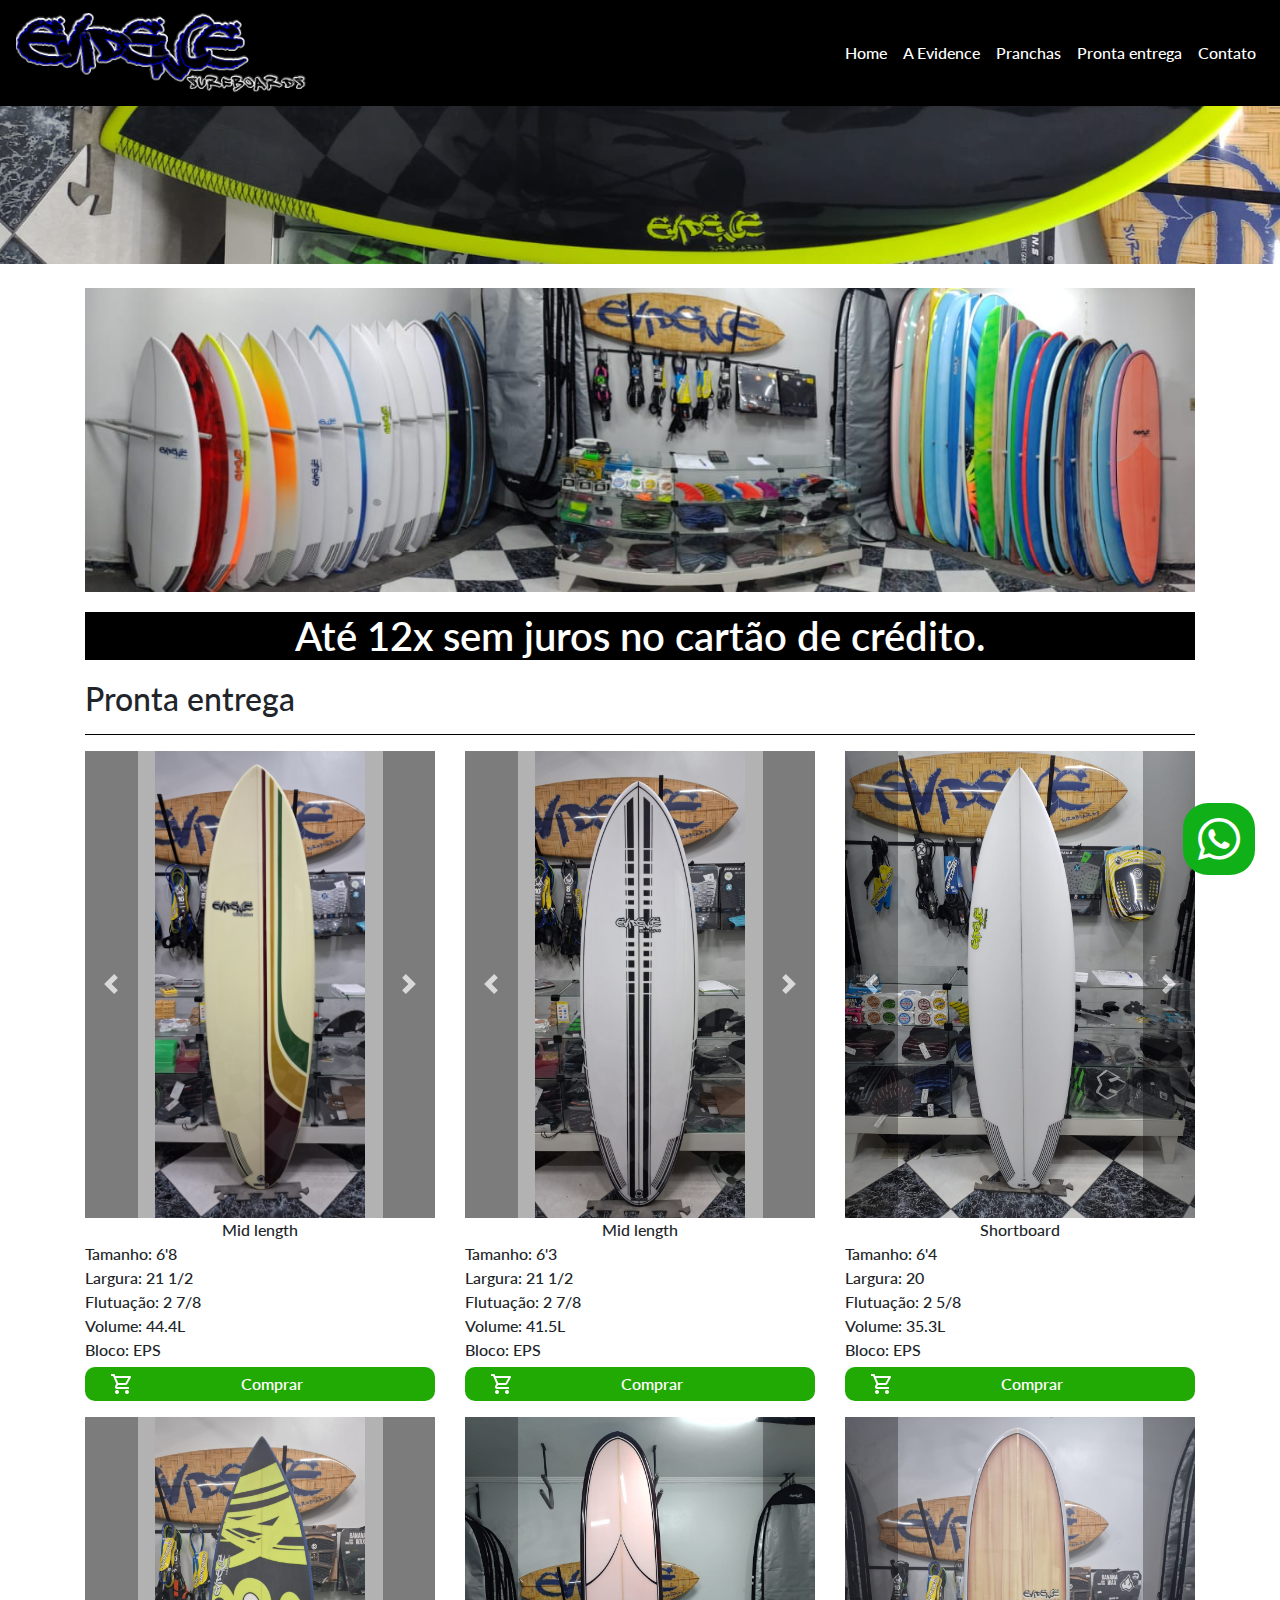
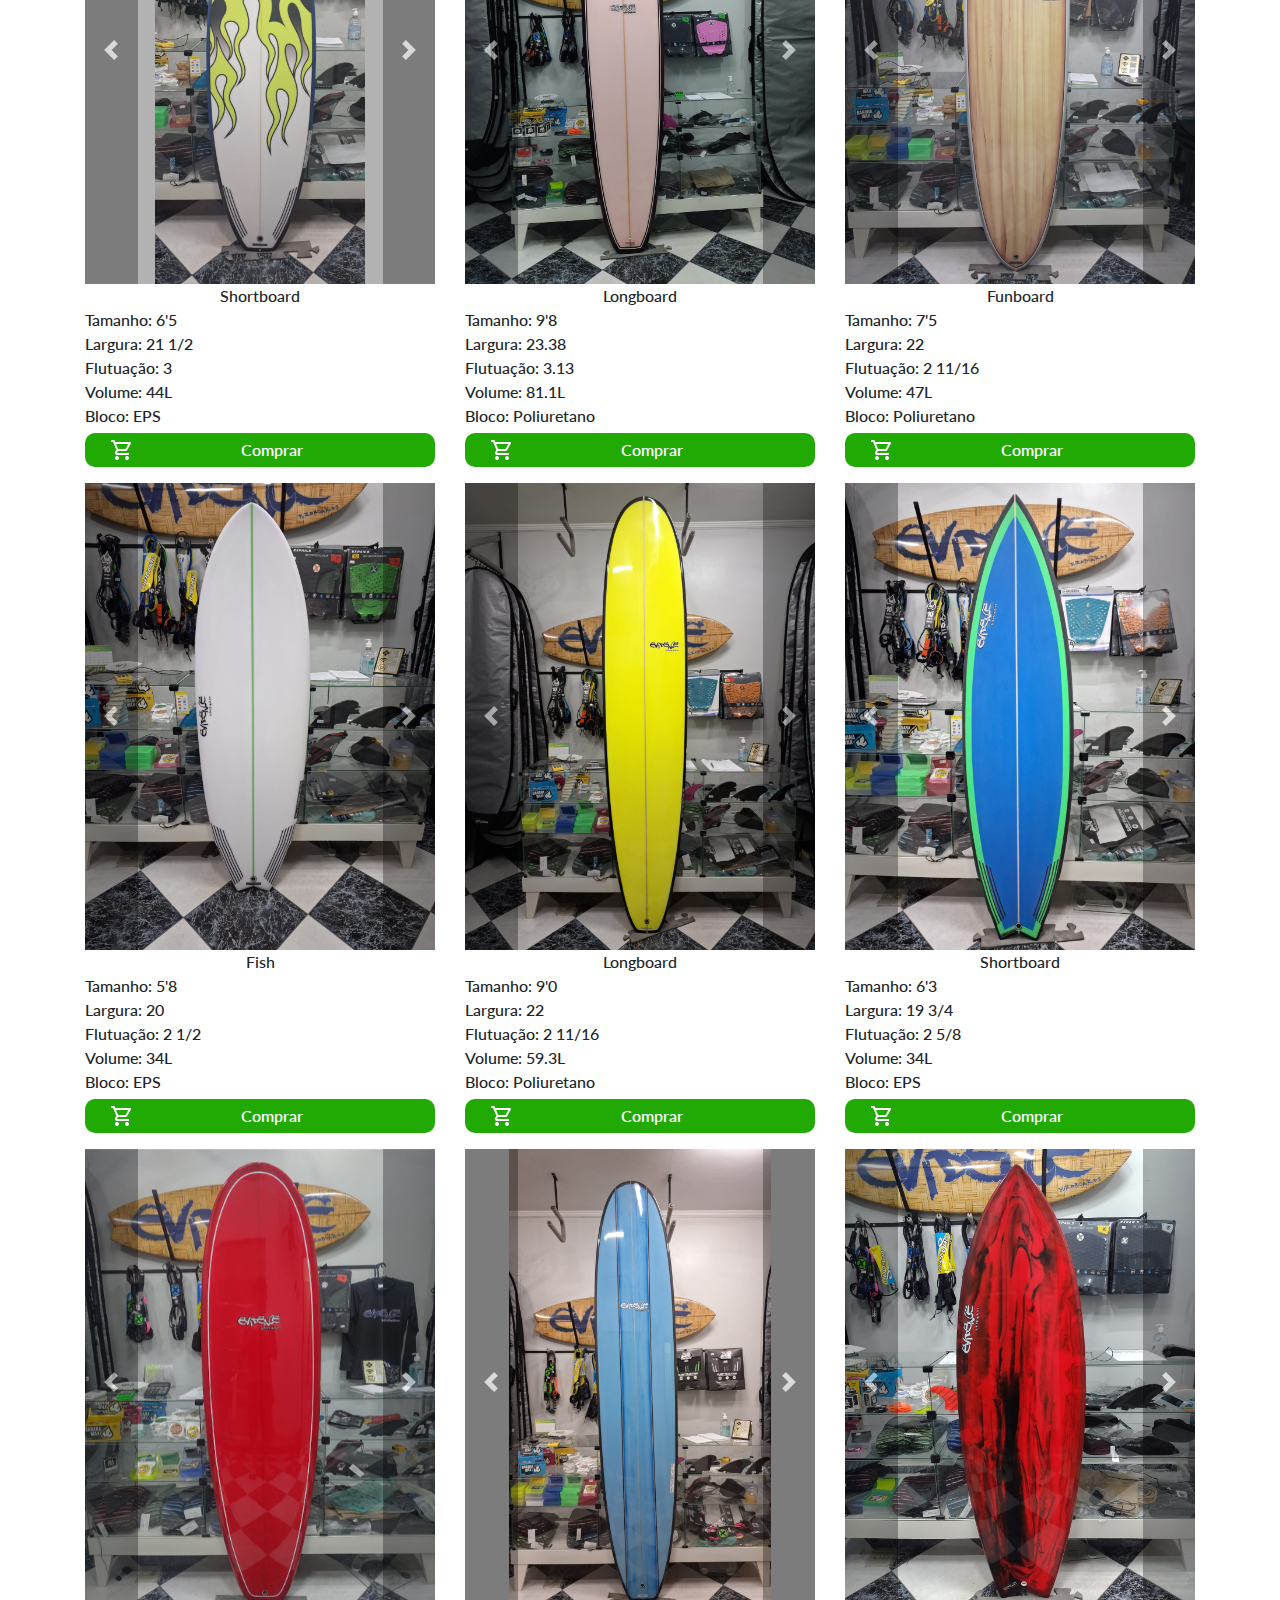
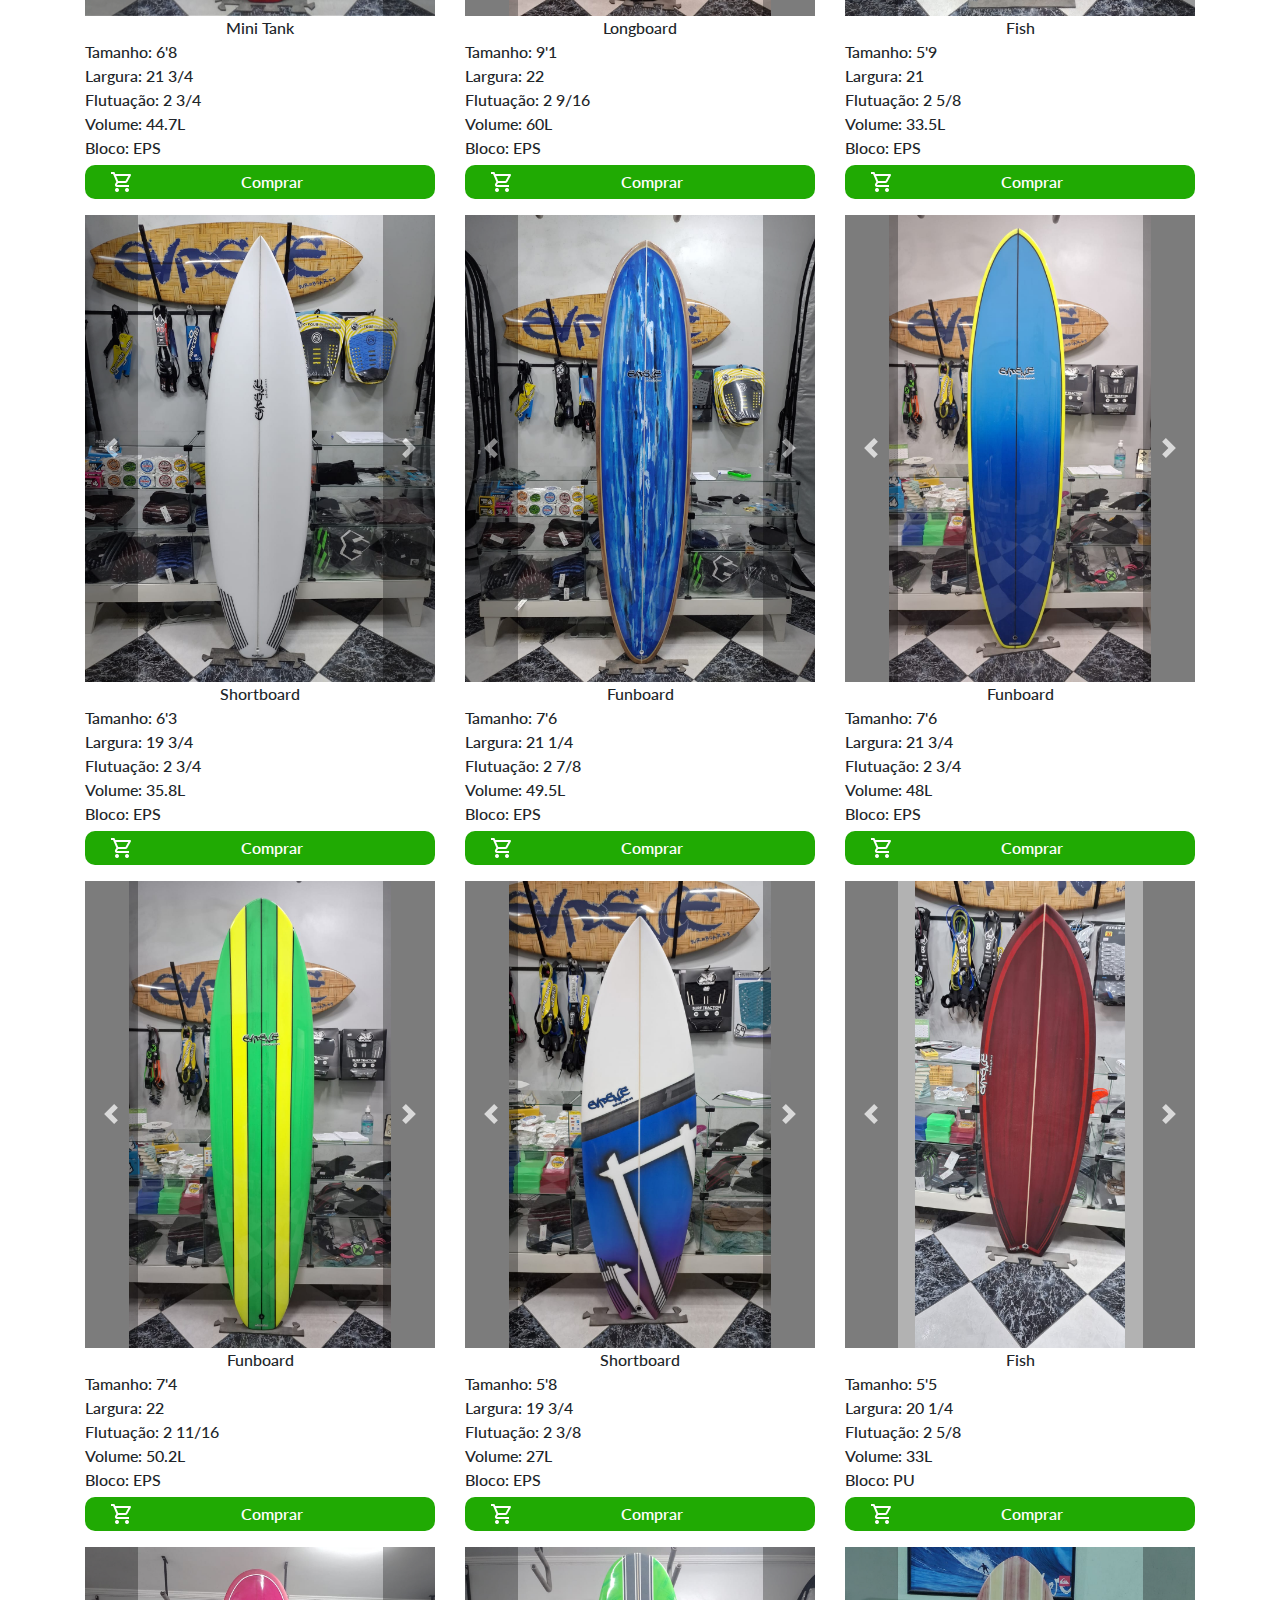
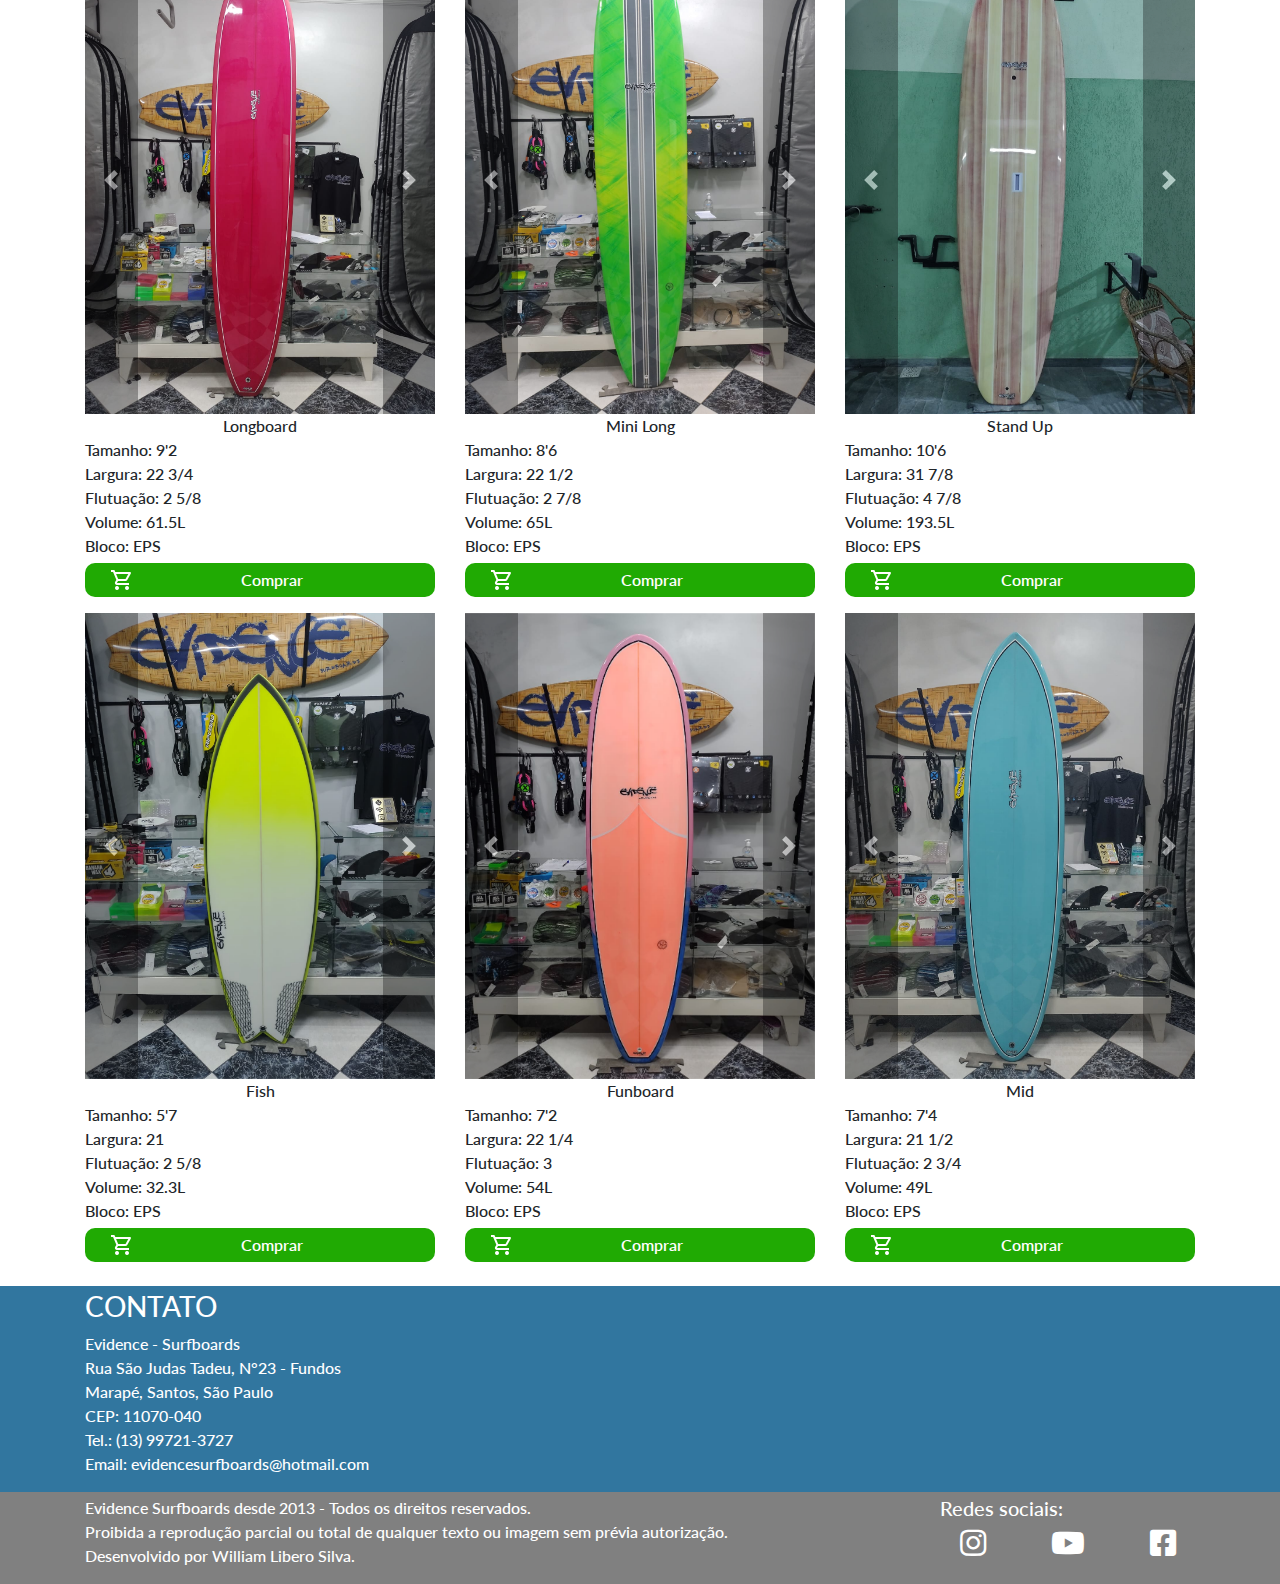
<file: pronta-entrega/index.html>
<!DOCTYPE html>

<html lang='pt-br'>

<head>
	<title>Evidence Surfboards - Pronta Entrega</title>
	<meta name="viewport" content="width=device-width initial-scale=1">
	<meta name="robots" content="index, follow">
	<meta name="description" content="Evidence Surfboards - A Evidence Surfboards.">
	<meta name="keywords" content="Evidence, SurfBoards, Surf, Boards, Pranchas">
	<meta charset="utf-8">
	<meta http-equiv="X-UA-Compatible" content="ie=edge">
	<link rel="stylesheet" href="css/style.css">
	<link href="https://fonts.googleapis.com/css?family=Lato:300,400,700" rel="stylesheet">
	<link href="https://use.fontawesome.com/releases/v5.0.8/css/all.css" rel="stylesheet">
	<link rel="icon" href="../imgs/favicon.ico">
	<script src="https://code.jquery.com/jquery-3.3.1.min.js"
		integrity="sha256-FgpCb/KJQlLNfOu91ta32o/NMZxltwRo8QtmkMRdAu8=" crossorigin="anonymous"></script>
	<link rel="stylesheet" href="https://maxcdn.bootstrapcdn.com/bootstrap/4.0.0/css/bootstrap.min.css"
		integrity="sha384-Gn5384xqQ1aoWXA+058RXPxPg6fy4IWvTNh0E263XmFcJlSAwiGgFAW/dAiS6JXm" crossorigin="anonymous">
	<script src="https://cdnjs.cloudflare.com/ajax/libs/popper.js/1.12.9/umd/popper.min.js"
		integrity="sha384-ApNbgh9B+Y1QKtv3Rn7W3mgPxhU9K/ScQsAP7hUibX39j7fakFPskvXusvfa0b4Q"
		crossorigin="anonymous"></script>
	<script src="https://maxcdn.bootstrapcdn.com/bootstrap/4.0.0/js/bootstrap.min.js"
		integrity="sha384-JZR6Spejh4U02d8jOt6vLEHfe/JQGiRRSQQxSfFWpi1MquVdAyjUar5+76PVCmYl"
		crossorigin="anonymous"></script>
</head>

<body>
	<nav class="navbar navbar-expand-lg navbar-dark justify-content-between"
		style="background-color:rgba(0,0,0); position: fixed; z-index: 16; width: 100%; top: 0;">
		<a class="logo navbar-brand m-0" href="../index.html">
			<img src="../imgs/logo-site2.png" width="100%" height="80px" class="d-inline-block align-top"
				alt="Evidence Surfboards">
		</a>
		<button class="navbar-toggler" type="button" data-toggle="collapse" data-target="#navbarNavAltMarkup"
			aria-controls="navbarNavAltMarkup" aria-expanded="false" aria-label="Toggle navigation">
			<span class="navbar-toggler-icon"></span>
		</button>
		<div class="collapse navbar-collapse" style="flex-grow: 0;" id="navbarNavAltMarkup">
			<ul class="navbar-nav">
				<li class="nav-item active">
					<a class="nav-link text-white" href="/">Home</a>
				</li>
				<li class="nav-item">
					<a class="nav-link text-white" href="/a-evidence" class="mobile-evidence">A Evidence</a>
				</li>
				<li class="nav-item">
					<a class="nav-link text-white" href="/pranchas" class="mobile-pranchas">Pranchas</a>
				</li>
				<li class="nav-item">
					<a class="nav-link text-white" href="/pronta-entrega">Pronta entrega</a>
				</li>
				<li class="nav-item">
					<a class="nav-link text-white" href="/contato">Contato</a>
				</li>
			</ul>
		</div>
	</nav>
	<div class="whatsapp-button">
		<a class="Whatsapp-icon" target="_blank" href="https://wa.link/17njxv" title="Whatsapp">
			<i class="fab fa-whatsapp"></i>
		</a>
	</div>
	<div class="menu-background"
		style="margin-top: 5%;background-repeat:no-repeat; background-size:cover; background-position: 0% 90%;background-image: url(../imgs/img-slider/surf-08-1.jpg);width: 100%;height: 200px;">
	</div>

	<main class="main mt-4">
		<div class="container">
			<img class="d-block w-100" src="../imgs/img-slider/surf-16.jpeg" alt="First slide">
			<h1 style="
					margin-top: 20px;
					text-align: center;
					font-weight: 600;
					color: white;
					background-color: black;">
				Até 12x sem juros no cartão de crédito.
			</h1>
			<h2 style="margin-top: 20px;">Pronta entrega</h2>
			<hr style="border-top: 1px solid rgba(0,0,0);">
			<div class="row">
				<div class="col-md-4">
					<div id="boardSlide1" class="carousel slide" data-ride="carousel">
						<div class="carousel-inner">
							<div class="carousel-item active">
								<div class="carousel-item-responsive-img">
									<img class="d-block w-100" src="./images/pranchas/1.jpg" alt="First slide">
								</div>
							</div>
							<div class="carousel-item">
								<div class="carousel-item-responsive-img">
									<img class="d-block w-100" src="./images/pranchas/1-bottom.jpg" alt="Second slide">
								</div>
							</div>
							<div class="carousel-item">
								<img class="d-block w-100" src="./images/pranchas/1-side.jpg" alt="Second slide">
							</div>
							<div class="carousel-item">
								<img class="d-block w-100" src="./images/pranchas/1-side1.jpg" alt="Second slide">
							</div>
							<div class="carousel-item">
								<img class="d-block w-100" src="./images/pranchas/1-side2.jpg" alt="Second slide">
							</div>
							<div class="carousel-item">
								<img class="d-block w-100" src="./images/pranchas/1-side3.jpg" alt="Second slide">
							</div>
						</div>
						<a class="carousel-control-prev" href="#boardSlide1" role="button" data-slide="prev">
							<span class="carousel-control-prev-icon" aria-hidden="true"></span>
							<span class="sr-only">Previous</span>
						</a>
						<a class="carousel-control-next" href="#boardSlide1" role="button" data-slide="next">
							<span class="carousel-control-next-icon" aria-hidden="true"></span>
							<span class="sr-only">Next</span>
						</a>
					</div>
					<div class="text-center"><span>Mid length</span></div>
					<span>Tamanho: 6'8</span><br>
					<span>Largura: 21 1/2</span><br>
					<span>Flutuação: 2 7/8</span><br>
					<span>Volume: 44.4L</span><br>
					<span>Bloco: EPS</span>
					<a class="buy-link"
						href="https://api.whatsapp.com/send?phone=5513997213727&text=Ol%C3%A1,%20vim%20pelo%20site%20e%20me%20interessei%20por%20uma%20prancha%20na%20sess%C3%A3o%20%22Pronta%20entrega%22.%0A%0ASegue%20a%20ficha%20da%20mesma:%0A%0A*Tipo:*%20Shortboard%0A*Tamanho:*%206'0%0A*Largura:*%2020%0A*Flutua%C3%A7%C3%A3o:*%202%2011/16%0A*Volume:*%2034L%0A*Bloco:*%20EPS%0A*Foto%20da%20prancha:*%20https://www.evidencesurfboards.com.br/pronta-entrega/images/pranchas/1.jpg"
						target="_blank" rel="noopener noreferrer">
						<div class="buy-btn">
							<img src="./images/cart.png">
							<span>Comprar</span>
							<span></span>
						</div>
					</a>
				</div>
				<div class="col-md-4">
					<div id="boardSlide2" class="carousel slide" data-ride="carousel">
						<div class="carousel-inner">
							<div class="carousel-item active">
								<div class="carousel-item-responsive-img">
									<img class="d-block w-100" src="./images/pranchas/2.jpg" alt="First slide">
								</div>
							</div>
							<div class="carousel-item">
								<div class="carousel-item-responsive-img">
									<img class="d-block w-100" src="./images/pranchas/2-bottom.jpg" alt="First slide">
								</div>
							</div>
							<div class="carousel-item">
								<img class="d-block w-100" src="./images/pranchas/2-side.jpg" alt="Second slide">
							</div>
							<div class="carousel-item">
								<img class="d-block w-100" src="./images/pranchas/2-side1.jpg" alt="Second slide">
							</div>
							<div class="carousel-item">
								<img class="d-block w-100" src="./images/pranchas/2-side2.jpg" alt="Second slide">
							</div>
							<div class="carousel-item">
								<img class="d-block w-100" src="./images/pranchas/2-side3.jpg" alt="Second slide">
							</div>
						</div>
						<a class="carousel-control-prev" href="#boardSlide2" role="button" data-slide="prev">
							<span class="carousel-control-prev-icon" aria-hidden="true"></span>
							<span class="sr-only">Previous</span>
						</a>
						<a class="carousel-control-next" href="#boardSlide2" role="button" data-slide="next">
							<span class="carousel-control-next-icon" aria-hidden="true"></span>
							<span class="sr-only">Next</span>
						</a>
					</div>
					<div class="text-center"><span>Mid length</span></div>
					<span>Tamanho: 6'3</span><br>
					<span>Largura: 21 1/2</span><br>
					<span>Flutuação: 2 7/8</span><br>
					<span>Volume: 41.5L</span><br>
					<span>Bloco: EPS</span>
					<a class="buy-link"
						href="https://api.whatsapp.com/send?phone=5513997213727&text=Ol%C3%A1,%20vim%20pelo%20site%20e%20me%20interessei%20por%20uma%20prancha%20na%20sess%C3%A3o%20%22Pronta%20entrega%22.%0A%0ASegue%20a%20ficha%20da%20mesma:%0A%0A*Tipo:*%20Shortboard%0A*Tamanho:*%205'11%0A*Largura:*%2019%203/8%0A*Flutua%C3%A7%C3%A3o:*%202%205/8%0A*Volume:*%2030.8L%0A*Bloco:*%20EPS%0A*Foto%20da%20prancha:*%20https://www.evidencesurfboards.com.br/pronta-entrega/images/pranchas/2.jpg"
						target="_blank" rel="noopener noreferrer">
						<div class="buy-btn">
							<img src="./images/cart.png">
							<span>Comprar</span>
							<span></span>
						</div>
					</a>
				</div>
				<div class="col-md-4">
					<div id="boardSlide3" class="carousel slide" data-ride="carousel">
						<div class="carousel-inner">
							<div class="carousel-item active">
								<img class="d-block w-100" src="./images/pranchas/23.jpg" alt="First slide">
							</div>
							<div class="carousel-item">
								<img class="d-block w-100" src="./images/pranchas/23-bottom.jpg" alt="Second slide">
							</div>
						</div>
						<a class="carousel-control-prev" href="#boardSlide3" role="button" data-slide="prev">
							<span class="carousel-control-prev-icon" aria-hidden="true"></span>
							<span class="sr-only">Previous</span>
						</a>
						<a class="carousel-control-next" href="#boardSlide3" role="button" data-slide="next">
							<span class="carousel-control-next-icon" aria-hidden="true"></span>
							<span class="sr-only">Next</span>
						</a>
					</div>
					<div class="text-center"><span>Shortboard</span></div>
					<span>Tamanho: 6'4</span><br>
					<span>Largura: 20</span><br>
					<span>Flutuação: 2 5/8</span><br>
					<span>Volume: 35.3L</span><br>
					<span>Bloco: EPS</span>
					<a class="buy-link"
						href="https://api.whatsapp.com/send?phone=5513997213727&text=Ol%C3%A1,%20vim%20pelo%20site%20e%20me%20interessei%20por%20uma%20prancha%20na%20sess%C3%A3o%20%22Pronta%20entrega%22.%0A%0ASegue%20a%20ficha%20da%20mesma:%0A%0A*Tipo:*%20Shortboard%0A*Tamanho:*%206'4%0A*Largura:*%2020%0A*Flutua%C3%A7%C3%A3o:*%202%205/8%0A*Volume:*%2035.3L%0A*Bloco:*%20EPS%0A*Foto%20da%20prancha:*%20https://www.evidencesurfboards.com.br/pronta-entrega/images/pranchas/23.jpg"
						target="_blank" rel="noopener noreferrer">
						<div class="buy-btn">
							<img src="./images/cart.png">
							<span>Comprar</span>
							<span></span>
						</div>
					</a>
				</div>
			</div>

			<div class="row mt-3">
				<div class="col-md-4">
					<div id="boardSlide4" class="carousel slide" data-ride="carousel">
						<div class="carousel-inner">
							<div class="carousel-item active">
								<div class="carousel-item-responsive-img">
									<img class="d-block w-100" src="./images/pranchas/4.jpg" alt="First slide">
								</div>
							</div>
							<div class="carousel-item">
								<div class="carousel-item-responsive-img">
									<img class="d-block w-100" src="./images/pranchas/4-bottom.jpg" alt="First slide">
								</div>
							</div>
							<div class="carousel-item">
								<img class="d-block w-100" src="./images/pranchas/4-side.jpg" alt="Second slide">
							</div>
							<div class="carousel-item">
								<img class="d-block w-100" src="./images/pranchas/4-side1.jpg" alt="Second slide">
							</div>
							<div class="carousel-item">
								<img class="d-block w-100" src="./images/pranchas/4-side2.jpg" alt="Second slide">
							</div>
							<div class="carousel-item">
								<img class="d-block w-100" src="./images/pranchas/4-side3.jpg" alt="Second slide">
							</div>
						</div>
						<a class="carousel-control-prev" href="#boardSlide4" role="button" data-slide="prev">
							<span class="carousel-control-prev-icon" aria-hidden="true"></span>
							<span class="sr-only">Previous</span>
						</a>
						<a class="carousel-control-next" href="#boardSlide4" role="button" data-slide="next">
							<span class="carousel-control-next-icon" aria-hidden="true"></span>
							<span class="sr-only">Next</span>
						</a>
					</div>
					<div class="text-center"><span>Shortboard</span></div>
					<span>Tamanho: 6'5</span><br>
					<span>Largura: 21 1/2</span><br>
					<span>Flutuação: 3</span><br>
					<span>Volume: 44L</span><br>
					<span>Bloco: EPS</span>
					<a class="buy-link"
						href="https://api.whatsapp.com/send?phone=5513997213727&text=Ol%C3%A1,%20vim%20pelo%20site%20e%20me%20interessei%20por%20uma%20prancha%20na%20sess%C3%A3o%20%22Pronta%20entrega%22.%0A%0ASegue%20a%20ficha%20da%20mesma:%0A%0A*Tipo:*%20Mini%20Tank%0A*Tamanho:*%206'0%0A*Largura:*%2021%203/4%0A*Flutua%C3%A7%C3%A3o:*%202%207/8%0A*Volume:*%2041.3L%0A*Bloco:*%20EPS%0A*Foto%20da%20prancha:*%20https://www.evidencesurfboards.com.br/pronta-entrega/images/pranchas/4.jpg"
						target="_blank" rel="noopener noreferrer">
						<div class="buy-btn">
							<img src="./images/cart.png">
							<span>Comprar</span>
							<span></span>
						</div>
					</a>
				</div>
				<div class="col-md-4">
					<div id="boardSlide5" class="carousel slide" data-ride="carousel">
						<div class="carousel-inner">
							<div class="carousel-item active">
								<img class="d-block w-100" src="./images/pranchas/5.jpg" alt="First slide">
							</div>
							<div class="carousel-item">
								<img class="d-block w-100" src="./images/pranchas/5-bottom.jpg" alt="Second slide">
							</div>
							<div class="carousel-item">
								<img class="d-block w-100" src="./images/pranchas/5-front.jpg" alt="Second slide">
							</div>
							<div class="carousel-item">
								<img class="d-block w-100" src="./images/pranchas/5-rabeta.jpg" alt="Second slide">
							</div>
							<div class="carousel-item">
								<img class="d-block w-100" src="./images/pranchas/5-deck.jpg" alt="Second slide">
							</div>
						</div>
						<a class="carousel-control-prev" href="#boardSlide5" role="button" data-slide="prev">
							<span class="carousel-control-prev-icon" aria-hidden="true"></span>
							<span class="sr-only">Previous</span>
						</a>
						<a class="carousel-control-next" href="#boardSlide5" role="button" data-slide="next">
							<span class="carousel-control-next-icon" aria-hidden="true"></span>
							<span class="sr-only">Next</span>
						</a>
					</div>
					<div class="text-center"><span>Longboard</span></div>
					<span>Tamanho: 9'8</span><br>
					<span>Largura: 23.38</span><br>
					<span>Flutuação: 3.13</span><br>
					<span>Volume: 81.1L</span><br>
					<span>Bloco: Poliuretano</span>
					<a class="buy-link"
						href="https://api.whatsapp.com/send?phone=5513997213727&text=Ol%C3%A1,%20vim%20pelo%20site%20e%20me%20interessei%20por%20uma%20prancha%20na%20sess%C3%A3o%20%22Pronta%20entrega%22.%0A%0ASegue%20a%20ficha%20da%20mesma:%0A%0A*Tipo:*%20Longboard%0A*Tamanho:*%209'8%0A*Largura:*%2023.38%0A*Flutua%C3%A7%C3%A3o:*%203.13%0A*Volume:*%2081.1L%0A*Bloco:*%20Poliuretano%0A*Foto%20da%20prancha:*%20https://www.evidencesurfboards.com.br/pronta-entrega/images/pranchas/5.jpg"
						target="_blank" rel="noopener noreferrer">
						<div class="buy-btn">
							<img src="./images/cart.png">
							<span>Comprar</span>
							<span></span>
						</div>
					</a>
				</div>
				<div class="col-md-4">
					<div id="boardSlide6" class="carousel slide" data-ride="carousel">
						<div class="carousel-inner">
							<div class="carousel-item active">
								<div class="carousel-item-responsive-img">
									<img class="d-block w-100" src="./images/pranchas/6.jpg" alt="First slide">
								</div>
							</div>
							<div class="carousel-item">
								<div class="carousel-item-responsive-img">
									<img class="d-block w-100" src="./images/pranchas/6-bottom.jpg" alt="Second slide">
								</div>
							</div>
							<div class="carousel-item">
								<img class="d-block w-100" src="./images/pranchas/6-side.jpg" alt="Second slide">
							</div>
							<div class="carousel-item">
								<img class="d-block w-100" src="./images/pranchas/6-side1.jpg" alt="Second slide">
							</div>
							<div class="carousel-item">
								<img class="d-block w-100" src="./images/pranchas/6-side2.jpg" alt="Second slide">
							</div>
							<div class="carousel-item">
								<img class="d-block w-100" src="./images/pranchas/6-side3.jpg" alt="Second slide">
							</div>
						</div>
						<a class="carousel-control-prev" href="#boardSlide6" role="button" data-slide="prev">
							<span class="carousel-control-prev-icon" aria-hidden="true"></span>
							<span class="sr-only">Previous</span>
						</a>
						<a class="carousel-control-next" href="#boardSlide6" role="button" data-slide="next">
							<span class="carousel-control-next-icon" aria-hidden="true"></span>
							<span class="sr-only">Next</span>
						</a>
					</div>
					<div class="text-center"><span>Funboard</span></div>
					<span>Tamanho: 7'5</span><br>
					<span>Largura: 22</span><br>
					<span>Flutuação: 2 11/16</span><br>
					<span>Volume: 47L</span><br>
					<span>Bloco: Poliuretano</span>
					<a class="buy-link"
						href="https://api.whatsapp.com/send?phone=5513997213727&text=Ol%C3%A1,%20vim%20pelo%20site%20e%20me%20interessei%20por%20uma%20prancha%20na%20sess%C3%A3o%20%22Pronta%20entrega%22.%0A%0ASegue%20a%20ficha%20da%20mesma:%0A%0A*Tipo:*%20Longboard%0A*Tamanho:*%209'4%0A*Largura:*%2023%0A*Flutua%C3%A7%C3%A3o:*%203%0A*Volume:*%2074.1L%0A*Bloco:*%20Poliuretano%0A*Foto%20da%20prancha:*%20https://www.evidencesurfboards.com.br/pronta-entrega/images/pranchas/6.jpeg"
						target="_blank" rel="noopener noreferrer">
						<div class="buy-btn">
							<img src="./images/cart.png">
							<span>Comprar</span>
							<span></span>
						</div>
					</a>
				</div>
			</div>

			<div class="row mt-3">
				<div class="col-md-4">
					<div id="boardSlide7" class="carousel slide" data-ride="carousel">
						<div class="carousel-inner">
							<div class="carousel-item active">
								<div class="carousel-item-responsive-img">
									<img class="d-block w-100" src="./images/pranchas/7.jpg" alt="First slide">
								</div>
							</div>
							<div class="carousel-item">
								<div class="carousel-item-responsive-img">
									<img class="d-block w-100" src="./images/pranchas/7-bottom.jpg" alt="Second slide">
								</div>
							</div>
							<div class="carousel-item">
								<img class="d-block w-100" src="./images/pranchas/7-side.jpg" alt="Second slide">
							</div>
							<div class="carousel-item">
								<img class="d-block w-100" src="./images/pranchas/7-side1.jpg" alt="Second slide">
							</div>
							<div class="carousel-item">
								<img class="d-block w-100" src="./images/pranchas/7-side2.jpg" alt="Second slide">
							</div>
							<div class="carousel-item">
								<img class="d-block w-100" src="./images/pranchas/7-side3.jpg" alt="Second slide">
							</div>
						</div>
						<a class="carousel-control-prev" href="#boardSlide7" role="button" data-slide="prev">
							<span class="carousel-control-prev-icon" aria-hidden="true"></span>
							<span class="sr-only">Previous</span>
						</a>
						<a class="carousel-control-next" href="#boardSlide7" role="button" data-slide="next">
							<span class="carousel-control-next-icon" aria-hidden="true"></span>
							<span class="sr-only">Next</span>
						</a>
					</div>
					<div class="text-center"><span>Fish</span></div>
					<span>Tamanho: 5'8</span><br>
					<span>Largura: 20</span><br>
					<span>Flutuação: 2 1/2</span><br>
					<span>Volume: 34L</span><br>
					<span>Bloco: EPS</span>
					<a class="buy-link"
						href="https://api.whatsapp.com/send?phone=5513997213727&text=Ol%C3%A1,%20vim%20pelo%20site%20e%20me%20interessei%20por%20uma%20prancha%20na%20sess%C3%A3o%20%22Pronta%20entrega%22.%0A%0ASegue%20a%20ficha%20da%20mesma:%0A%0A*Tipo:*%20Longboard%0A*Tamanho:*%209'8%0A*Largura:*%2023%207/8%0A*Flutua%C3%A7%C3%A3o:*%203%0A*Volume:*%2077.5L%0A*Bloco:*%20Poliuretano%0A*Foto%20da%20prancha:*%20https://www.evidencesurfboards.com.br/pronta-entrega/images/pranchas/7.jpeg"
						target="_blank" rel="noopener noreferrer">
						<div class="buy-btn">
							<img src="./images/cart.png">
							<span>Comprar</span>
							<span></span>
						</div>
					</a>
				</div>
				<div class="col-md-4">
					<div id="boardSlide8" class="carousel slide" data-ride="carousel">
						<div class="carousel-inner">
							<div class="carousel-item active">
								<div class="carousel-item-responsive-img">
									<img class="d-block w-100" src="./images/pranchas/8.jpg" alt="First slide">
								</div>
							</div>
							<div class="carousel-item">
								<div class="carousel-item-responsive-img">
									<img class="d-block w-100" src="./images/pranchas/8-bottom.jpg" alt="Second slide">
								</div>
							</div>
							<div class="carousel-item">
								<img class="d-block w-100" src="./images/pranchas/8-side.jpg" alt="Second slide">
							</div>
							<div class="carousel-item">
								<img class="d-block w-100" src="./images/pranchas/8-side1.jpg" alt="Second slide">
							</div>
							<div class="carousel-item">
								<img class="d-block w-100" src="./images/pranchas/8-side2.jpg" alt="Second slide">
							</div>
							<div class="carousel-item">
								<img class="d-block w-100" src="./images/pranchas/8-side3.jpg" alt="Second slide">
							</div>
						</div>
						<a class="carousel-control-prev" href="#boardSlide8" role="button" data-slide="prev">
							<span class="carousel-control-prev-icon" aria-hidden="true"></span>
							<span class="sr-only">Previous</span>
						</a>
						<a class="carousel-control-next" href="#boardSlide8" role="button" data-slide="next">
							<span class="carousel-control-next-icon" aria-hidden="true"></span>
							<span class="sr-only">Next</span>
						</a>
					</div>
					<div class="text-center"><span>Longboard</span></div>
					<span>Tamanho: 9'0</span><br>
					<span>Largura: 22</span><br>
					<span>Flutuação: 2 11/16</span><br>
					<span>Volume: 59.3L</span><br>
					<span>Bloco: Poliuretano</span>
					<a class="buy-link"
						href="https://api.whatsapp.com/send?phone=5513997213727&text=Ol%C3%A1,%20vim%20pelo%20site%20e%20me%20interessei%20por%20uma%20prancha%20na%20sess%C3%A3o%20%22Pronta%20entrega%22.%0A%0ASegue%20a%20ficha%20da%20mesma:%0A%0A*Tipo:*%20Shortboard%0A*Tamanho:*%206'0%0A*Largura:*%2019%203/4%0A*Flutua%C3%A7%C3%A3o:*%202%201/2%0A*Volume:*%2031.1L%0A*Bloco:*%20EPS%0A*Foto%20da%20prancha:*%20https://www.evidencesurfboards.com.br/pronta-entrega/images/pranchas/8.jpg"
						target="_blank" rel="noopener noreferrer">
						<div class="buy-btn">
							<img src="./images/cart.png">
							<span>Comprar</span>
							<span></span>
						</div>
					</a>
				</div>
				<div class="col-md-4">
					<div id="boardSlide9" class="carousel slide" data-ride="carousel">
						<div class="carousel-inner">
							<div class="carousel-item active">
								<div class="carousel-item-responsive-img">
									<img class="d-block w-100" src="./images/pranchas/9.jpg" alt="First slide">
								</div>
							</div>
							<div class="carousel-item">
								<div class="carousel-item-responsive-img">
									<img class="d-block w-100" src="./images/pranchas/9-bottom.jpg" alt="Second slide">
								</div>
							</div>
							<div class="carousel-item">
								<img class="d-block w-100" src="./images/pranchas/9-side.jpg" alt="Second slide">
							</div>
							<div class="carousel-item">
								<img class="d-block w-100" src="./images/pranchas/9-side1.jpg" alt="Second slide">
							</div>
							<div class="carousel-item">
								<img class="d-block w-100" src="./images/pranchas/9-side2.jpg" alt="Second slide">
							</div>
							<div class="carousel-item">
								<img class="d-block w-100" src="./images/pranchas/9-side3.jpg" alt="Second slide">
							</div>
						</div>
						<a class="carousel-control-prev" href="#boardSlide9" role="button" data-slide="prev">
							<span class="carousel-control-prev-icon" aria-hidden="true"></span>
							<span class="sr-only">Previous</span>
						</a>
						<a class="carousel-control-next" href="#boardSlide9" role="button" data-slide="next">
							<span class="carousel-control-next-icon" aria-hidden="true"></span>
							<span class="sr-only">Next</span>
						</a>
					</div>
					<div class="text-center"><span>Shortboard</span></div>
					<span>Tamanho: 6'3</span><br>
					<span>Largura: 19 3/4</span><br>
					<span>Flutuação: 2 5/8</span><br>
					<span>Volume: 34L</span><br>
					<span>Bloco: EPS</span>
					<a class="buy-link"
						href="https://api.whatsapp.com/send?phone=5513997213727&text=Ol%C3%A1,%20vim%20pelo%20site%20e%20me%20interessei%20por%20uma%20prancha%20na%20sess%C3%A3o%20%22Pronta%20entrega%22.%0A%0ASegue%20a%20ficha%20da%20mesma:%0A%0A*Tipo:*%20Shortboard%0A*Tamanho:*%206'8%0A*Largura:*%2020%0A*Flutua%C3%A7%C3%A3o:*%202%203/4%0A*Volume:*%2039L%0A*Bloco:*%20EPS%0A*Foto%20da%20prancha:*%20https://www.evidencesurfboards.com.br/pronta-entrega/images/pranchas/9.jpg"
						target="_blank" rel="noopener noreferrer">
						<div class="buy-btn">
							<img src="./images/cart.png">
							<span>Comprar</span>
							<span></span>
						</div>
					</a>
				</div>
			</div>

			<div class="row mt-3">
				<div class="col-md-4">
					<div id="boardSlide10" class="carousel slide" data-ride="carousel">
						<div class="carousel-inner">
							<div class="carousel-item active">
								<img class="d-block w-100" src="./images/pranchas/10.jpg" alt="First slide">
							</div>
							<div class="carousel-item">
								<img class="d-block w-100" src="./images/pranchas/10-bottom.jpeg" alt="Second slide">
							</div>
						</div>
						<a class="carousel-control-prev" href="#boardSlide10" role="button" data-slide="prev">
							<span class="carousel-control-prev-icon" aria-hidden="true"></span>
							<span class="sr-only">Previous</span>
						</a>
						<a class="carousel-control-next" href="#boardSlide10" role="button" data-slide="next">
							<span class="carousel-control-next-icon" aria-hidden="true"></span>
							<span class="sr-only">Next</span>
						</a>
					</div>
					<div class="text-center"><span>Mini Tank</span></div>
					<span>Tamanho: 6'8</span><br>
					<span>Largura: 21 3/4</span><br>
					<span>Flutuação: 2 3/4</span><br>
					<span>Volume: 44.7L</span><br>
					<span>Bloco: EPS</span>
					<a class="buy-link"
						href="https://api.whatsapp.com/send?phone=5513997213727&text=Ol%C3%A1,%20vim%20pelo%20site%20e%20me%20interessei%20por%20uma%20prancha%20na%20sess%C3%A3o%20%22Pronta%20entrega%22.%0A%0ASegue%20a%20ficha%20da%20mesma:%0A%0A*Tipo:*%20Mini%20Tank%0A*Tamanho:*%206'8%0A*Largura:*%2021%203/4%0A*Flutua%C3%A7%C3%A3o:*%202%203/4%0A*Volume:*%2044.7L%0A*Bloco:*%20EPS%0A*Foto%20da%20prancha:*%20https://www.evidencesurfboards.com.br/pronta-entrega/images/pranchas/10.jpg"
						target="_blank" rel="noopener noreferrer">
						<div class="buy-btn">
							<img src="./images/cart.png">
							<span>Comprar</span>
							<span></span>
						</div>
					</a>
				</div>
				<div class="col-md-4">
					<div id="boardSlide11" class="carousel slide" data-ride="carousel">
						<div class="carousel-inner">
							<div class="carousel-item active">
								<div class="carousel-item-responsive-img">
									<img class="d-block w-100" src="./images/pranchas/22.jpg" alt="First slide">
								</div>
							</div>
							<div class="carousel-item">
								<div class="carousel-item-responsive-img">
									<img class="d-block w-100" src="./images/pranchas/22-bottom.jpg" alt="Second slide">
								</div>
							</div>
							<div class="carousel-item">
								<img class="d-block w-100" src="./images/pranchas/22-side.jpg" alt="Second slide">
							</div>
							<div class="carousel-item">
								<img class="d-block w-100" src="./images/pranchas/22-side1.jpg" alt="Second slide">
							</div>
							<div class="carousel-item">
								<img class="d-block w-100" src="./images/pranchas/22-side2.jpg" alt="Second slide">
							</div>
							<div class="carousel-item">
								<img class="d-block w-100" src="./images/pranchas/22-side3.jpg" alt="Second slide">
							</div>
						</div>
						<a class="carousel-control-prev" href="#boardSlide11" role="button" data-slide="prev">
							<span class="carousel-control-prev-icon" aria-hidden="true"></span>
							<span class="sr-only">Previous</span>
						</a>
						<a class="carousel-control-next" href="#boardSlide11" role="button" data-slide="next">
							<span class="carousel-control-next-icon" aria-hidden="true"></span>
							<span class="sr-only">Next</span>
						</a>
					</div>
					<div class="text-center"><span>Longboard</span></div>
					<span>Tamanho: 9'1</span><br>
					<span>Largura: 22</span><br>
					<span>Flutuação: 2 9/16</span><br>
					<span>Volume: 60L</span><br>
					<span>Bloco: EPS</span>
					<a class="buy-link"
						href="https://api.whatsapp.com/send?phone=5513997213727&text=Ol%C3%A1,%20vim%20pelo%20site%20e%20me%20interessei%20por%20uma%20prancha%20na%20sess%C3%A3o%20%22Pronta%20entrega%22.%0A%0ASegue%20a%20ficha%20da%20mesma:%0A%0A*Tipo:*%20Mini%20Tank%0A*Tamanho:*%206'2%0A*Largura:*%2022%0A*Flutua%C3%A7%C3%A3o:*%202%207/8%0A*Volume:*%2042.9L%0A*Bloco:*%20EPS%0A*Foto%20da%20prancha:*%20https://www.evidencesurfboards.com.br/pronta-entrega/images/pranchas/22.jpg"
						target="_blank" rel="noopener noreferrer">
						<div class="buy-btn">
							<img src="./images/cart.png">
							<span>Comprar</span>
							<span></span>
						</div>
					</a>
				</div>
				<div class="col-md-4">
					<div id="boardSlide12" class="carousel slide" data-ride="carousel">
						<div class="carousel-inner">
							<div class="carousel-item active">
								<img class="d-block w-100" src="./images/pranchas/12.jpg" alt="First slide">
							</div>
							<div class="carousel-item">
								<img class="d-block w-100" src="./images/pranchas/12-bottom.jpg" alt="Second slide">
							</div>
						</div>
						<a class="carousel-control-prev" href="#boardSlide12" role="button" data-slide="prev">
							<span class="carousel-control-prev-icon" aria-hidden="true"></span>
							<span class="sr-only">Previous</span>
						</a>
						<a class="carousel-control-next" href="#boardSlide12" role="button" data-slide="next">
							<span class="carousel-control-next-icon" aria-hidden="true"></span>
							<span class="sr-only">Next</span>
						</a>
					</div>
					<div class="text-center"><span>Fish</span></div>
					<span>Tamanho: 5'9</span><br>
					<span>Largura: 21</span><br>
					<span>Flutuação: 2 5/8</span><br>
					<span>Volume: 33.5L</span><br>
					<span>Bloco: EPS</span>
					<a class="buy-link"
						href="https://api.whatsapp.com/send?phone=5513997213727&text=Ol%C3%A1,%20vim%20pelo%20site%20e%20me%20interessei%20por%20uma%20prancha%20na%20sess%C3%A3o%20%22Pronta%20entrega%22.%0A%0ASegue%20a%20ficha%20da%20mesma:%0A%0A*Tipo:*%20Fish%0A*Tamanho:*%205'9%0A*Largura:*%2021%0A*Flutua%C3%A7%C3%A3o:*%202%205/8%0A*Volume:*%2033.5L%0A*Bloco:*%20EPS%0A*Foto%20da%20prancha:*%20https://www.evidencesurfboards.com.br/pronta-entrega/images/pranchas/12.jpg"
						target="_blank" rel="noopener noreferrer">
						<div class="buy-btn">
							<img src="./images/cart.png">
							<span>Comprar</span>
							<span></span>
						</div>
					</a>
				</div>
			</div>

			<div class="row mt-3">
				<div class="col-md-4">
					<div id="boardSlide13" class="carousel slide" data-ride="carousel">
						<div class="carousel-inner">
							<div class="carousel-item active">
								<img class="d-block w-100" src="./images/pranchas/13.jpg" alt="First slide">
							</div>
							<div class="carousel-item">
								<img class="d-block w-100" src="./images/pranchas/13-bottom.jpg" alt="Second slide">
							</div>
						</div>
						<a class="carousel-control-prev" href="#boardSlide13" role="button" data-slide="prev">
							<span class="carousel-control-prev-icon" aria-hidden="true"></span>
							<span class="sr-only">Previous</span>
						</a>
						<a class="carousel-control-next" href="#boardSlide13" role="button" data-slide="next">
							<span class="carousel-control-next-icon" aria-hidden="true"></span>
							<span class="sr-only">Next</span>
						</a>
					</div>
					<div class="text-center"><span>Shortboard</span></div>
					<span>Tamanho: 6'3</span><br>
					<span>Largura: 19 3/4</span><br>
					<span>Flutuação: 2 3/4</span><br>
					<span>Volume: 35.8L</span><br>
					<span>Bloco: EPS</span>
					<a class="buy-link"
						href="https://api.whatsapp.com/send?phone=5513997213727&text=Ol%C3%A1,%20vim%20pelo%20site%20e%20me%20interessei%20por%20uma%20prancha%20na%20sess%C3%A3o%20%22Pronta%20entrega%22.%0A%0ASegue%20a%20ficha%20da%20mesma:%0A%0A*Tipo:*%20Shortboard%0A*Tamanho:*%206'3%0A*Largura:*%2019%203/4%0A*Flutua%C3%A7%C3%A3o:*%202%203/4%0A*Volume:*%2035.8L%0A*Bloco:*%20EPS%0A*Foto%20da%20prancha:*%20https://www.evidencesurfboards.com.br/pronta-entrega/images/pranchas/13.jpg"
						target="_blank" rel="noopener noreferrer">
						<div class="buy-btn">
							<img src="./images/cart.png">
							<span>Comprar</span>
							<span></span>
						</div>
					</a>
				</div>
				<div class="col-md-4">
					<div id="boardSlide21" class="carousel slide" data-ride="carousel">
						<div class="carousel-inner">
							<div class="carousel-item active">
								<img class="d-block w-100" src="./images/pranchas/21.jpg" alt="First slide">
							</div>
							<div class="carousel-item">
								<img class="d-block w-100" src="./images/pranchas/21-bottom.jpg" alt="Second slide">
							</div>
						</div>
						<a class="carousel-control-prev" href="#boardSlide21" role="button" data-slide="prev">
							<span class="carousel-control-prev-icon" aria-hidden="true"></span>
							<span class="sr-only">Previous</span>
						</a>
						<a class="carousel-control-next" href="#boardSlide21" role="button" data-slide="next">
							<span class="carousel-control-next-icon" aria-hidden="true"></span>
							<span class="sr-only">Next</span>
						</a>
					</div>
					<div class="text-center"><span>Funboard</span></div>
					<span>Tamanho: 7'6</span><br>
					<span>Largura: 21 1/4</span><br>
					<span>Flutuação: 2 7/8</span><br>
					<span>Volume: 49.5L</span><br>
					<span>Bloco: EPS</span>
					<a class="buy-link"
						href="https://api.whatsapp.com/send?phone=5513997213727&text=Ol%C3%A1,%20vim%20pelo%20site%20e%20me%20interessei%20por%20uma%20prancha%20na%20sess%C3%A3o%20%22Pronta%20entrega%22.%0A%0ASegue%20a%20ficha%20da%20mesma:%0A%0A*Tipo:*%20Funboard%0A*Tamanho:*%207'6%0A*Largura:*%2021%201/4%0A*Flutua%C3%A7%C3%A3o:*%202%207/8%0A*Volume:*%2049.5L%0A*Bloco:*%20EPS%0A*Foto%20da%20prancha:*%20https://www.evidencesurfboards.com.br/pronta-entrega/images/pranchas/21.jpg"
						target="_blank" rel="noopener noreferrer">
						<div class="buy-btn">
							<img src="./images/cart.png">
							<span>Comprar</span>
							<span></span>
						</div>
					</a>
				</div>
				<div class="col-md-4">
					<div id="boardSlide15" class="carousel slide" data-ride="carousel">
						<div class="carousel-inner">
							<div class="carousel-item active">
								<div class="carousel-item-responsive-img">
									<img class="d-block w-100" src="./images/pranchas/15.jpg" alt="First slide">
								</div>
							</div>
							<div class="carousel-item">
								<div class="carousel-item-responsive-img">
									<img class="d-block w-100" src="./images/pranchas/15-bottom.jpg" alt="Second slide">
								</div>
							</div>
							<div class="carousel-item">
								<img class="d-block w-100" src="./images/pranchas/15-side.jpg" alt="Second slide">
							</div>
							<div class="carousel-item">
								<img class="d-block w-100" src="./images/pranchas/15-side1.jpg" alt="Second slide">
							</div>
							<div class="carousel-item">
								<img class="d-block w-100" src="./images/pranchas/15-side2.jpg" alt="Second slide">
							</div>
							<div class="carousel-item">
								<img class="d-block w-100" src="./images/pranchas/15-side3.jpg" alt="Second slide">
							</div>
						</div>
						<a class="carousel-control-prev" href="#boardSlide15" role="button" data-slide="prev">
							<span class="carousel-control-prev-icon" aria-hidden="true"></span>
							<span class="sr-only">Previous</span>
						</a>
						<a class="carousel-control-next" href="#boardSlide15" role="button" data-slide="next">
							<span class="carousel-control-next-icon" aria-hidden="true"></span>
							<span class="sr-only">Next</span>
						</a>
					</div>
					<div class="text-center"><span>Funboard</span></div>
					<span>Tamanho: 7'6</span><br>
					<span>Largura: 21 3/4</span><br>
					<span>Flutuação: 2 3/4</span><br>
					<span>Volume: 48L</span><br>
					<span>Bloco: EPS</span>
					<a class="buy-link"
						href="https://api.whatsapp.com/send?phone=5513997213727&text=Ol%C3%A1,%20vim%20pelo%20site%20e%20me%20interessei%20por%20uma%20prancha%20na%20sess%C3%A3o%20%22Pronta%20entrega%22.%0A%0ASegue%20a%20ficha%20da%20mesma:%0A%0A*Tipo:*%20Longboard%0A*Tamanho:*%209'4%0A*Largura:*%2023%0A*Flutua%C3%A7%C3%A3o:*%202%203/4%0A*Volume:*%2068L%0A*Bloco:*%20EPS%0A*Foto%20da%20prancha:*%20https://www.evidencesurfboards.com.br/pronta-entrega/images/pranchas/15.jpg"
						target="_blank" rel="noopener noreferrer">
						<div class="buy-btn">
							<img src="./images/cart.png">
							<span>Comprar</span>
							<span></span>
						</div>
					</a>
				</div>
			</div>

			<div class="row mt-3">
				<div class="col-md-4">
					<div id="boardSlide20" class="carousel slide" data-ride="carousel">
						<div class="carousel-inner">
							<div class="carousel-item active">
								<div class="carousel-item-responsive-img">
									<img class="d-block w-100" src="./images/pranchas/20.jpg" alt="First slide">
								</div>
							</div>
							<div class="carousel-item">
								<div class="carousel-item-responsive-img">
									<img class="d-block w-100" src="./images/pranchas/20-bottom.jpg" alt="Second slide">
								</div>
							</div>
							<div class="carousel-item">
								<img class="d-block w-100" src="./images/pranchas/20-side.jpg" alt="Second slide">
							</div>
							<div class="carousel-item">
								<img class="d-block w-100" src="./images/pranchas/20-side1.jpg" alt="Second slide">
							</div>
							<div class="carousel-item">
								<img class="d-block w-100" src="./images/pranchas/20-side2.jpg" alt="Second slide">
							</div>
							<div class="carousel-item">
								<img class="d-block w-100" src="./images/pranchas/20-side3.jpg" alt="Second slide">
							</div>
						</div>
						<a class="carousel-control-prev" href="#boardSlide20" role="button" data-slide="prev">
							<span class="carousel-control-prev-icon" aria-hidden="true"></span>
							<span class="sr-only">Previous</span>
						</a>
						<a class="carousel-control-next" href="#boardSlide20" role="button" data-slide="next">
							<span class="carousel-control-next-icon" aria-hidden="true"></span>
							<span class="sr-only">Next</span>
						</a>
					</div>
					<div class="text-center"><span>Funboard</span></div>
					<span>Tamanho: 7'4</span><br>
					<span>Largura: 22</span><br>
					<span>Flutuação: 2 11/16</span><br>
					<span>Volume: 50.2L</span><br>
					<span>Bloco: EPS</span>
					<a class="buy-link"
						href="https://api.whatsapp.com/send?phone=5513997213727&text=Ol%C3%A1,%20vim%20pelo%20site%20e%20me%20interessei%20por%20uma%20prancha%20na%20sess%C3%A3o%20%22Pronta%20entrega%22.%0A%0ASegue%20a%20ficha%20da%20mesma:%0A%0A*Tipo:*%20Shortboard%0A*Tamanho:*%205'10%0A*Largura:*%2019%205/8%0A*Flutua%C3%A7%C3%A3o:*%202%201/2%0A*Volume:*%2030.2L%0A*Bloco:*%20EPS%0A*Foto%20da%20prancha:*%20https://www.evidencesurfboards.com.br/pronta-entrega/images/pranchas/20.jpg"
						target="_blank" rel="noopener noreferrer">
						<div class="buy-btn">
							<img src="./images/cart.png">
							<span>Comprar</span>
							<span></span>
						</div>
					</a>
				</div>
				<div class="col-md-4">
					<div id="boardSlide17" class="carousel slide" data-ride="carousel">
						<div class="carousel-inner">
							<div class="carousel-item active">
								<div class="carousel-item-responsive-img">
									<img class="d-block w-100" src="./images/pranchas/17.jpg" alt="First slide">
								</div>
							</div>
							<div class="carousel-item">
								<div class="carousel-item-responsive-img">
									<img class="d-block w-100" src="./images/pranchas/17-bottom.jpg" alt="Second slide">
								</div>
							</div>
							<div class="carousel-item">
								<img class="d-block w-100" src="./images/pranchas/17-side.jpg" alt="Second slide">
							</div>
							<div class="carousel-item">
								<img class="d-block w-100" src="./images/pranchas/17-side1.jpg" alt="Second slide">
							</div>
							<div class="carousel-item">
								<img class="d-block w-100" src="./images/pranchas/17-side2.jpg" alt="Second slide">
							</div>
							<div class="carousel-item">
								<img class="d-block w-100" src="./images/pranchas/17-side3.jpg" alt="Second slide">
							</div>
							<div class="carousel-item">
								<img class="d-block w-100" src="./images/pranchas/17-side4.jpg" alt="Second slide">
							</div>
						</div>
						<a class="carousel-control-prev" href="#boardSlide17" role="button" data-slide="prev">
							<span class="carousel-control-prev-icon" aria-hidden="true"></span>
							<span class="sr-only">Previous</span>
						</a>
						<a class="carousel-control-next" href="#boardSlide17" role="button" data-slide="next">
							<span class="carousel-control-next-icon" aria-hidden="true"></span>
							<span class="sr-only">Next</span>
						</a>
					</div>
					<div class="text-center"><span>Shortboard</span></div>
					<span>Tamanho: 5'8</span><br>
					<span>Largura: 19 3/4</span><br>
					<span>Flutuação: 2 3/8</span><br>
					<span>Volume: 27L</span><br>
					<span>Bloco: EPS</span>
					<a class="buy-link"
						href="https://api.whatsapp.com/send?phone=5513997213727&text=Ol%C3%A1,%20vim%20pelo%20site%20e%20me%20interessei%20por%20uma%20prancha%20na%20sess%C3%A3o%20%22Pronta%20entrega%22.%0A%0ASegue%20a%20ficha%20da%20mesma:%0A%0A*Tipo:*%20Shortboard%0A*Tamanho:*%206'2%0A*Largura:*%2019%203/4%0A*Flutua%C3%A7%C3%A3o:*%202%203/4%0A*Volume:*%2035L%0A*Bloco:*%20EPS%0A*Foto%20da%20prancha:*%20https://www.evidencesurfboards.com.br/pronta-entrega/images/pranchas/17.jpg"
						target="_blank" rel="noopener noreferrer">
						<div class="buy-btn">
							<img src="./images/cart.png">
							<span>Comprar</span>
							<span></span>
						</div>
					</a>
				</div>
				<div class="col-md-4">
					<div id="boardSlide24" class="carousel slide" data-ride="carousel">
						<div class="carousel-inner">
							<div class="carousel-item active">
								<div class="carousel-item-responsive-img">
									<img class="d-block w-100" src="./images/pranchas/24.jpeg" alt="First slide">
									</div>
							</div>
							<div class="carousel-item">
								<div class="carousel-item-responsive-img">
									<img class="d-block w-100" src="./images/pranchas/24-bottom.jpeg" alt="Second slide">
								</div>
							</div>
							<div class="carousel-item">
								<img class="d-block w-100" src="./images/pranchas/24-side.jpeg" alt="Second slide">
							</div>
							<div class="carousel-item">
								<img class="d-block w-100" src="./images/pranchas/24-side1.jpeg" alt="Second slide">
							</div>
							<div class="carousel-item">
								<img class="d-block w-100" src="./images/pranchas/24-side2.jpeg" alt="Second slide">
							</div>
							<div class="carousel-item">
								<img class="d-block w-100" src="./images/pranchas/24-side3.jpeg" alt="Second slide">
							</div>
						</div>
						<a class="carousel-control-prev" href="#boardSlide24" role="button" data-slide="prev">
							<span class="carousel-control-prev-icon" aria-hidden="true"></span>
							<span class="sr-only">Previous</span>
						</a>
						<a class="carousel-control-next" href="#boardSlide24" role="button" data-slide="next">
							<span class="carousel-control-next-icon" aria-hidden="true"></span>
							<span class="sr-only">Next</span>
						</a>
					</div>
					<div class="text-center"><span>Fish</span></div>
					<span>Tamanho: 5'5</span><br>
					<span>Largura: 20 1/4</span><br>
					<span>Flutuação: 2 5/8</span><br>
					<span>Volume: 33L</span><br>
					<span>Bloco: PU</span>
					<a class="buy-link"
						href="https://api.whatsapp.com/send?phone=5513997213727&text=Ol%C3%A1,%20vim%20pelo%20site%20e%20me%20interessei%20por%20uma%20prancha%20na%20sess%C3%A3o%20%22Pronta%20entrega%22.%0A%0ASegue%20a%20ficha%20da%20mesma:%0A%0A*Tipo:*%20Fish%0A*Tamanho:*%205'5%0A*Largura:*%2020%201/4%0A*Flutua%C3%A7%C3%A3o:*%202%205/8%0A*Volume:*%2033L%0A*Bloco:*%20PU%0A*Foto%20da%20prancha:*%20https://www.evidencesurfboards.com.br/pronta-entrega/images/pranchas/24.jpeg"
						target="_blank" rel="noopener noreferrer">
						<div class="buy-btn">
							<img src="./images/cart.png">
							<span>Comprar</span>
							<span></span>
						</div>
					</a>
				</div>
			</div>

			<div class="row mt-3">
				<div class="col-md-4">
					<div id="boardSlide31" class="carousel slide" data-ride="carousel">
						<div class="carousel-inner">
							<div class="carousel-item active">
								<img class="d-block w-100" src="./images/pranchas/31.jpeg" alt="First slide">
							</div>
							<div class="carousel-item">
								<img class="d-block w-100" src="./images/pranchas/31-bottom.jpeg" alt="Second slide">
							</div>
							<div class="carousel-item">
								<img class="d-block w-100" src="./images/pranchas/31-side.jpeg" alt="Second slide">
							</div>
							<div class="carousel-item">
								<img class="d-block w-100" src="./images/pranchas/31-side1.jpeg" alt="Second slide">
							</div>
							<div class="carousel-item">
								<img class="d-block w-100" src="./images/pranchas/31-side2.jpeg" alt="Second slide">
							</div>
							<div class="carousel-item">
								<img class="d-block w-100" src="./images/pranchas/31-side3.jpeg" alt="Second slide">
							</div>
						</div>
						<a class="carousel-control-prev" href="#boardSlide31" role="button" data-slide="prev">
							<span class="carousel-control-prev-icon" aria-hidden="true"></span>
							<span class="sr-only">Previous</span>
						</a>
						<a class="carousel-control-next" href="#boardSlide31" role="button" data-slide="next">
							<span class="carousel-control-next-icon" aria-hidden="true"></span>
							<span class="sr-only">Next</span>
						</a>
					</div>
					<div class="text-center"><span>Longboard</span></div>
					<span>Tamanho: 9'2</span><br>
					<span>Largura: 22 3/4</span><br>
					<span>Flutuação: 2 5/8</span><br>
					<span>Volume: 61.5L</span><br>
					<span>Bloco: EPS</span>
					<a class="buy-link"
						href="https://api.whatsapp.com/send?phone=5513997213727&text=Ol%C3%A1,%20vim%20pelo%20site%20e%20me%20interessei%20por%20uma%20prancha%20na%20sess%C3%A3o%20%22Pronta%20entrega%22.%0A%0ASegue%20a%20ficha%20da%20mesma:%0A%0A*Tipo:*%20Longboard%0A*Tamanho:*%209'2%0A*Largura:*%2022%203/4%0A*Flutua%C3%A7%C3%A3o:*%202%205/8%0A*Volume:*%2061.5L%0A*Bloco:*%20EPS%0A*Foto%20da%20prancha:*%20https://www.evidencesurfboards.com.br/pronta-entrega/images/pranchas/31.jpeg"
						target="_blank" rel="noopener noreferrer">
						<div class="buy-btn">
							<img src="./images/cart.png">
							<span>Comprar</span>
							<span></span>
						</div>
					</a>
				</div>

				<div class="col-md-4">
					<div id="boardSlide32" class="carousel slide" data-ride="carousel">
						<div class="carousel-inner">
							<div class="carousel-item active">
								<img class="d-block w-100" src="./images/pranchas/32.jpg" alt="First slide">
							</div>
							<div class="carousel-item">
								<img class="d-block w-100" src="./images/pranchas/32-bottom.jpg" alt="Second slide">
							</div>
						</div>
						<a class="carousel-control-prev" href="#boardSlide32" role="button" data-slide="prev">
							<span class="carousel-control-prev-icon" aria-hidden="true"></span>
							<span class="sr-only">Previous</span>
						</a>
						<a class="carousel-control-next" href="#boardSlide32" role="button" data-slide="next">
							<span class="carousel-control-next-icon" aria-hidden="true"></span>
							<span class="sr-only">Next</span>
						</a>
					</div>
					<div class="text-center"><span>Mini Long</span></div>
					<span>Tamanho: 8'6</span><br>
					<span>Largura: 22 1/2</span><br>
					<span>Flutuação: 2 7/8</span><br>
					<span>Volume: 65L</span><br>
					<span>Bloco: EPS</span>
					<a class="buy-link"
						href="https://api.whatsapp.com/send?phone=5513997213727&text=Ol%C3%A1,%20vim%20pelo%20site%20e%20me%20interessei%20por%20uma%20prancha%20na%20sess%C3%A3o%20%22Pronta%20entrega%22.%0A%0ASegue%20a%20ficha%20da%20mesma:%0A%0A*Tipo:*%20Mini%20Long%0A*Tamanho:*%208'6%0A*Largura:*%2022%201/2%0A*Flutua%C3%A7%C3%A3o:*%202%207/8%0A*Volume:*%2065L%0A*Bloco:*%20EPS%0A*Foto%20da%20prancha:*%20https://www.evidencesurfboards.com.br/pronta-entrega/images/pranchas/32.jpg"
						target="_blank" rel="noopener noreferrer">
						<div class="buy-btn">
							<img src="./images/cart.png">
							<span>Comprar</span>
							<span></span>
						</div>
					</a>
				</div>

				<div class="col-md-4">
					<div id="boardSlide42" class="carousel slide" data-ride="carousel">
						<div class="carousel-inner">
							<div class="carousel-item active">
								<img class="d-block w-100" src="./images/pranchas/42.jpeg" alt="First slide">
							</div>
							<div class="carousel-item">
								<img class="d-block w-100" src="./images/pranchas/42-bottom.jpeg" alt="Second slide">
							</div>
						</div>
						<a class="carousel-control-prev" href="#boardSlide42" role="button" data-slide="prev">
							<span class="carousel-control-prev-icon" aria-hidden="true"></span>
							<span class="sr-only">Previous</span>
						</a>
						<a class="carousel-control-next" href="#boardSlide42" role="button" data-slide="next">
							<span class="carousel-control-next-icon" aria-hidden="true"></span>
							<span class="sr-only">Next</span>
						</a>
					</div>
					<div class="text-center"><span>Stand Up</span></div>
					<span>Tamanho: 10'6</span><br>
					<span>Largura: 31 7/8</span><br>
					<span>Flutuação: 4 7/8</span><br>
					<span>Volume: 193.5L</span><br>
					<span>Bloco: EPS</span>
					<a class="buy-link"
						href="https://api.whatsapp.com/send?phone=5513997213727&text=Ol%C3%A1,%20vim%20pelo%20site%20e%20me%20interessei%20por%20uma%20prancha%20na%20sess%C3%A3o%20%22Pronta%20entrega%22.%0A%0ASegue%20a%20ficha%20da%20mesma:%0A%0A*Tipo:*%20Stand%20Up%0A*Tamanho:*%2010'6%0A*Largura:*%2031%207/8%0A*Flutua%C3%A7%C3%A3o:*%204%207/8%0A*Volume:*%20193.5L%0A*Bloco:*%20EPS%0A*Foto%20da%20prancha:*%20https://www.evidencesurfboards.com.br/pronta-entrega/images/pranchas/42.jpeg"
						target="_blank" rel="noopener noreferrer">
						<div class="buy-btn">
							<img src="./images/cart.png">
							<span>Comprar</span>
							<span></span>
						</div>
					</a>
				</div>
			</div>

			<div class="row mt-3">
				<div class="col-md-4">
					<div id="boardSlide33" class="carousel slide" data-ride="carousel">
						<div class="carousel-inner">
							<div class="carousel-item active">
								<img class="d-block w-100" src="./images/pranchas/33.jpeg" alt="First slide">
							</div>
							<div class="carousel-item">
								<img class="d-block w-100" src="./images/pranchas/33-bottom.jpeg" alt="Second slide">
							</div>
							<div class="carousel-item">
								<img class="d-block w-100" src="./images/pranchas/33-side.jpeg" alt="First slide">
							</div>
							<div class="carousel-item">
								<img class="d-block w-100" src="./images/pranchas/33-side1.jpeg" alt="First slide">
							</div>
							<div class="carousel-item">
								<img class="d-block w-100" src="./images/pranchas/33-side2.jpeg" alt="Second slide">
							</div>
							<div class="carousel-item">
								<img class="d-block w-100" src="./images/pranchas/33-side3.jpeg" alt="First slide">
							</div>
						</div>
						<a class="carousel-control-prev" href="#boardSlide33" role="button" data-slide="prev">
							<span class="carousel-control-prev-icon" aria-hidden="true"></span>
							<span class="sr-only">Previous</span>
						</a>
						<a class="carousel-control-next" href="#boardSlide33" role="button" data-slide="next">
							<span class="carousel-control-next-icon" aria-hidden="true"></span>
							<span class="sr-only">Next</span>
						</a>
					</div>
					<div class="text-center"><span>Fish</span></div>
					<span>Tamanho: 5'7</span><br>
					<span>Largura: 21</span><br>
					<span>Flutuação: 2 5/8</span><br>
					<span>Volume: 32.3L</span><br>
					<span>Bloco: EPS</span>
					<a class="buy-link"
						href="https://api.whatsapp.com/send?phone=5513997213727&text=Ol%C3%A1,%20vim%20pelo%20site%20e%20me%20interessei%20por%20uma%20prancha%20na%20sess%C3%A3o%20%22Pronta%20entrega%22.%0A%0ASegue%20a%20ficha%20da%20mesma:%0A%0A*Tipo:*%20Fish%0A*Tamanho:*%205'7%0A*Largura:*%2021%0A*Flutua%C3%A7%C3%A3o:*%202%205/8%0A*Volume:*%2032.3L%0A*Bloco:*%20EPS%0A*Foto%20da%20prancha:*%20https://www.evidencesurfboards.com.br/pronta-entrega/images/pranchas/33.jpeg"
						target="_blank" rel="noopener noreferrer">
						<div class="buy-btn">
							<img src="./images/cart.png">
							<span>Comprar</span>
							<span></span>
						</div>
					</a>
				</div>

				<div class="col-md-4">
					<div id="boardSlide35" class="carousel slide" data-ride="carousel">
						<div class="carousel-inner">
							<div class="carousel-item active">
								<img class="d-block w-100" src="./images/pranchas/35.jpeg" alt="First slide">
							</div>
							<div class="carousel-item">
								<img class="d-block w-100" src="./images/pranchas/35-bottom.jpeg" alt="Second slide">
							</div>
						</div>
						<a class="carousel-control-prev" href="#boardSlide35" role="button" data-slide="prev">
							<span class="carousel-control-prev-icon" aria-hidden="true"></span>
							<span class="sr-only">Previous</span>
						</a>
						<a class="carousel-control-next" href="#boardSlide35" role="button" data-slide="next">
							<span class="carousel-control-next-icon" aria-hidden="true"></span>
							<span class="sr-only">Next</span>
						</a>
					</div>
					<div class="text-center"><span>Funboard</span></div>
					<span>Tamanho: 7'2</span><br>
					<span>Largura: 22 1/4</span><br>
					<span>Flutuação: 3</span><br>
					<span>Volume: 54L</span><br>
					<span>Bloco: EPS</span>
					<a class="buy-link"
						href="https://api.whatsapp.com/send?phone=5513997213727&text=Ol%C3%A1,%20vim%20pelo%20site%20e%20me%20interessei%20por%20uma%20prancha%20na%20sess%C3%A3o%20%22Pronta%20entrega%22.%0A%0ASegue%20a%20ficha%20da%20mesma:%0A%0A*Tipo:*%20Funboard%0A*Tamanho:*%207'2%0A*Largura:*%2022%201/4%0A*Flutua%C3%A7%C3%A3o:*%203%0A*Volume:*%2054L%0A*Bloco:*%20EPS%0A*Foto%20da%20prancha:*%20https://www.evidencesurfboards.com.br/pronta-entrega/images/pranchas/35.jpeg"
						target="_blank" rel="noopener noreferrer">
						<div class="buy-btn">
							<img src="./images/cart.png">
							<span>Comprar</span>
							<span></span>
						</div>
					</a>
				</div>

				<div class="col-md-4">
					<div id="boardSlide43" class="carousel slide" data-ride="carousel">
						<div class="carousel-inner">
							<div class="carousel-item active">
								<img class="d-block w-100" src="./images/pranchas/43.jpeg" alt="First slide">
							</div>
							<div class="carousel-item">
								<img class="d-block w-100" src="./images/pranchas/43-bottom.jpeg" alt="Second slide">
							</div>
							<div class="carousel-item">
								<img class="d-block w-100" src="./images/pranchas/43-side.jpeg" alt="Second slide">
							</div>
							<div class="carousel-item">
								<img class="d-block w-100" src="./images/pranchas/43-side1.jpeg" alt="Second slide">
							</div>
							<div class="carousel-item">
								<img class="d-block w-100" src="./images/pranchas/43-side2.jpeg" alt="Second slide">
							</div>
							<div class="carousel-item">
								<img class="d-block w-100" src="./images/pranchas/43-side3.jpeg" alt="Second slide">
							</div>
						</div>
						<a class="carousel-control-prev" href="#boardSlide43" role="button" data-slide="prev">
							<span class="carousel-control-prev-icon" aria-hidden="true"></span>
							<span class="sr-only">Previous</span>
						</a>
						<a class="carousel-control-next" href="#boardSlide43" role="button" data-slide="next">
							<span class="carousel-control-next-icon" aria-hidden="true"></span>
							<span class="sr-only">Next</span>
						</a>
					</div>
					<div class="text-center"><span>Mid</span></div>
					<span>Tamanho: 7'4</span><br>
					<span>Largura: 21 1/2</span><br>
					<span>Flutuação: 2 3/4</span><br>
					<span>Volume: 49L</span><br>
					<span>Bloco: EPS</span>
					<a class="buy-link"
						href="https://api.whatsapp.com/send?phone=5513997213727&text=Ol%C3%A1,%20vim%20pelo%20site%20e%20me%20interessei%20por%20uma%20prancha%20na%20sess%C3%A3o%20%22Pronta%20entrega%22.%0A%0ASegue%20a%20ficha%20da%20mesma:%0A%0A*Tipo:*%20Mid%0A*Tamanho:*%207'4%0A*Largura:*%2021%201/2%0A*Flutua%C3%A7%C3%A3o:*%202%203/4%0A*Volume:*%2049L%0A*Bloco:*%20EPS%0A*Foto%20da%20prancha:*%20https://www.evidencesurfboards.com.br/pronta-entrega/images/pranchas/43.jpeg"
						target="_blank" rel="noopener noreferrer">
						<div class="buy-btn">
							<img src="./images/cart.png">
							<span>Comprar</span>
							<span></span>
						</div>
					</a>
				</div>
			</div>
	</main>

	<div class="container-fluid pt-1 mt-4" style="color: white; background-color: #31769f;">
		<div class="container">
			<div class="row">
				<div class="col-sm-12">
					<h3>CONTATO</h3>
					<ul>
						<li>Evidence - Surfboards</li>
						<li>Rua São Judas Tadeu, N°23 - Fundos</li>
						<li>Marapé, Santos, São Paulo</li>
						<li>CEP: 11070-040</li>
						<li>Tel.: (13) 99721-3727</li>
						<li>Email: <span class="email-contato">evidencesurfboards@hotmail.com</span></li>
					</ul>
				</div>
			</div>
		</div>
	</div>
	<div class="container-fluid pt-1" style="color: white;background-color: #808080;">
		<div class="container container-rodape">
			<div class="row">
				<div class="col-md-9 col-sm-12" style="align-items: center; display: flex;">
					<p>Evidence Surfboards desde 2013 - Todos os direitos reservados. <br>Proibida a reprodução parcial ou total
						de qualquer texto ou imagem sem prévia autorização. <br>Desenvolvido por <a
							href="https://www.williamlibero.com.br/" target="_blank" style="color: white;">William Libero Silva</a>.
					</p>
				</div>
				<div class="col-sm-3">
					<h5 class="mb-0">Redes sociais:</h5>
					<div class="row" style="font-size: 30px; text-align: center;">
						<div class="col-4">
							<a style="color:white;" target="_blank" href="https://www.instagram.com/evidencepranchas/"
								title="Instagram">
								<i class="fab fa-instagram"></i>
							</a>
						</div>
						<div class="col-4">
							<a style="color:white;" target="_blank" href="https://www.youtube.com/channel/UCpJBp3gg_t-tQt9f-Sar04w"
								title="Youtube">
								<i class="fab fa-youtube"></i>
							</a>
						</div>
						<div class="col-4">
							<a style="color:white;" target="_blank" href="https://www.facebook.com/Evidencepranchas/"
								title="Facebook"><i class="fab fa-facebook-square"></i>
							</a>
						</div>
					</div>
				</div>
			</div>
		</div>
	</div>
	<script src="./js/carousel.js"></script>
</body>

</html>
</file>
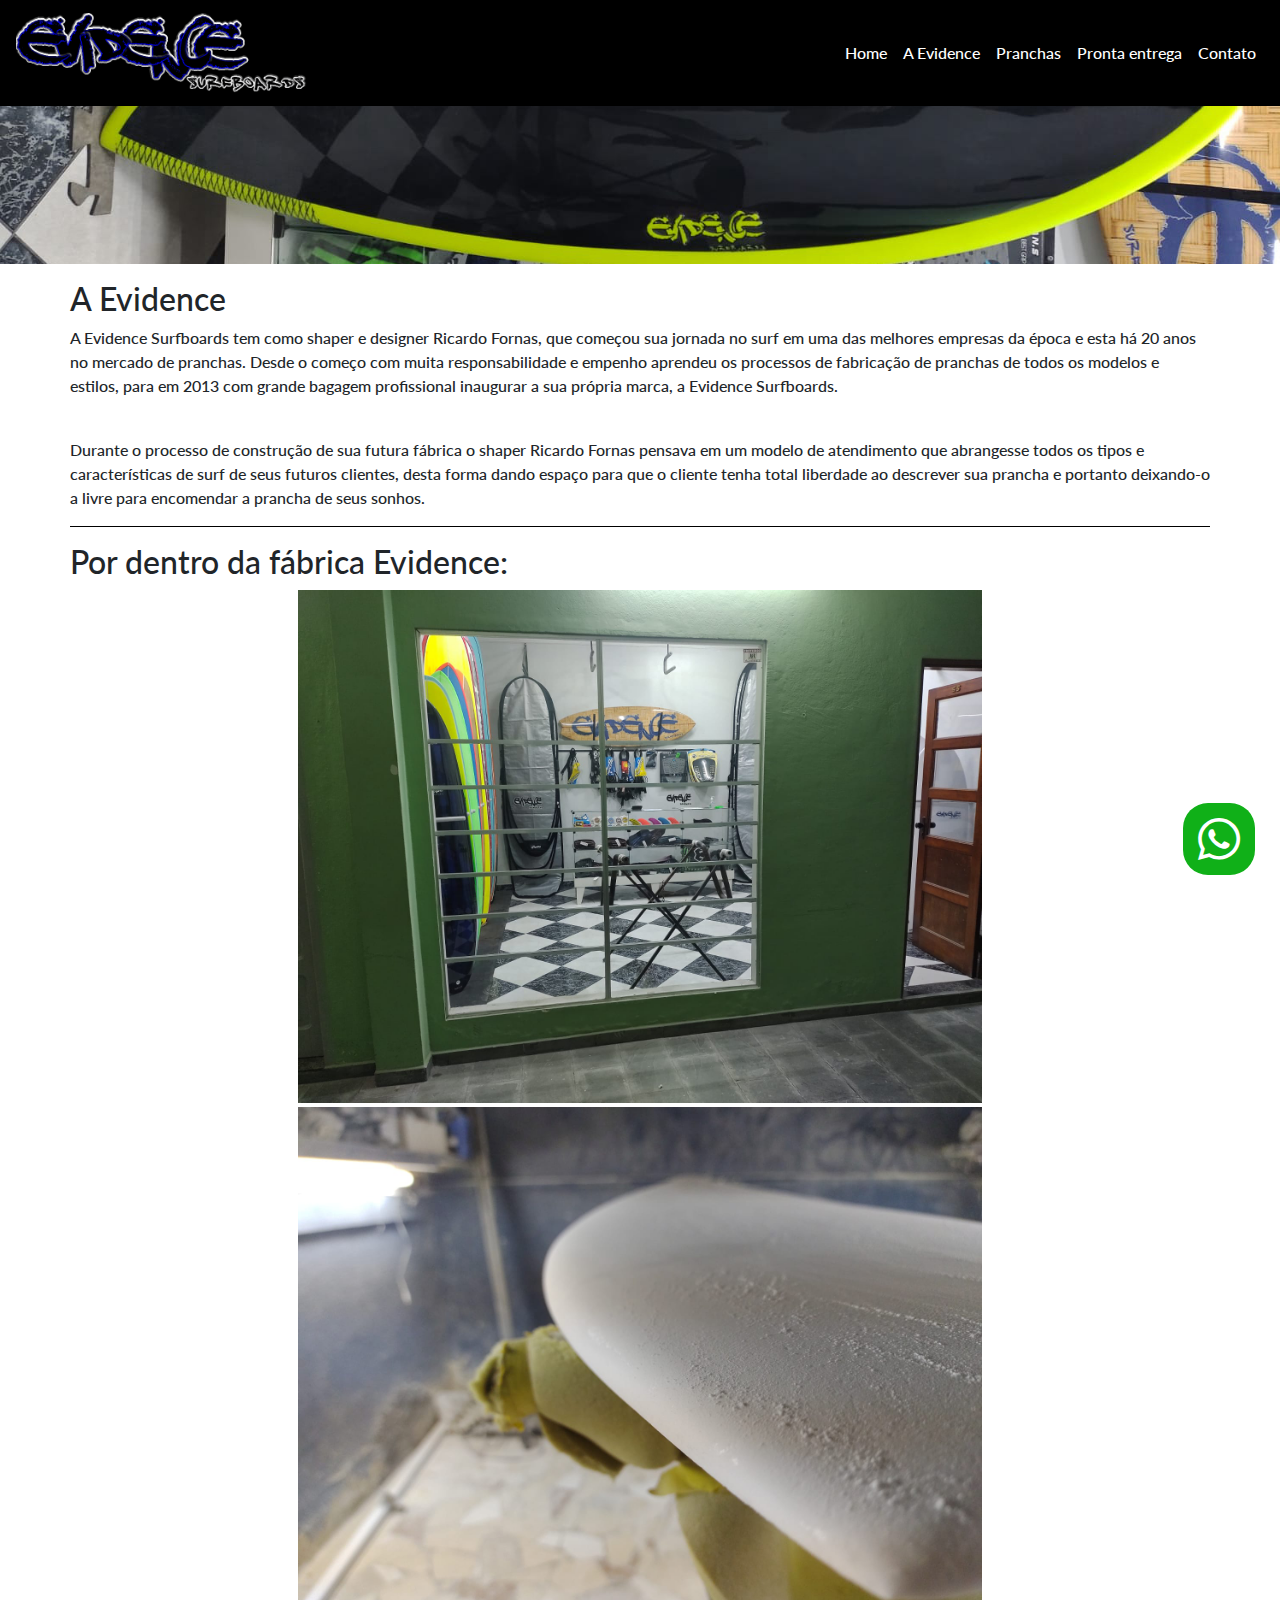
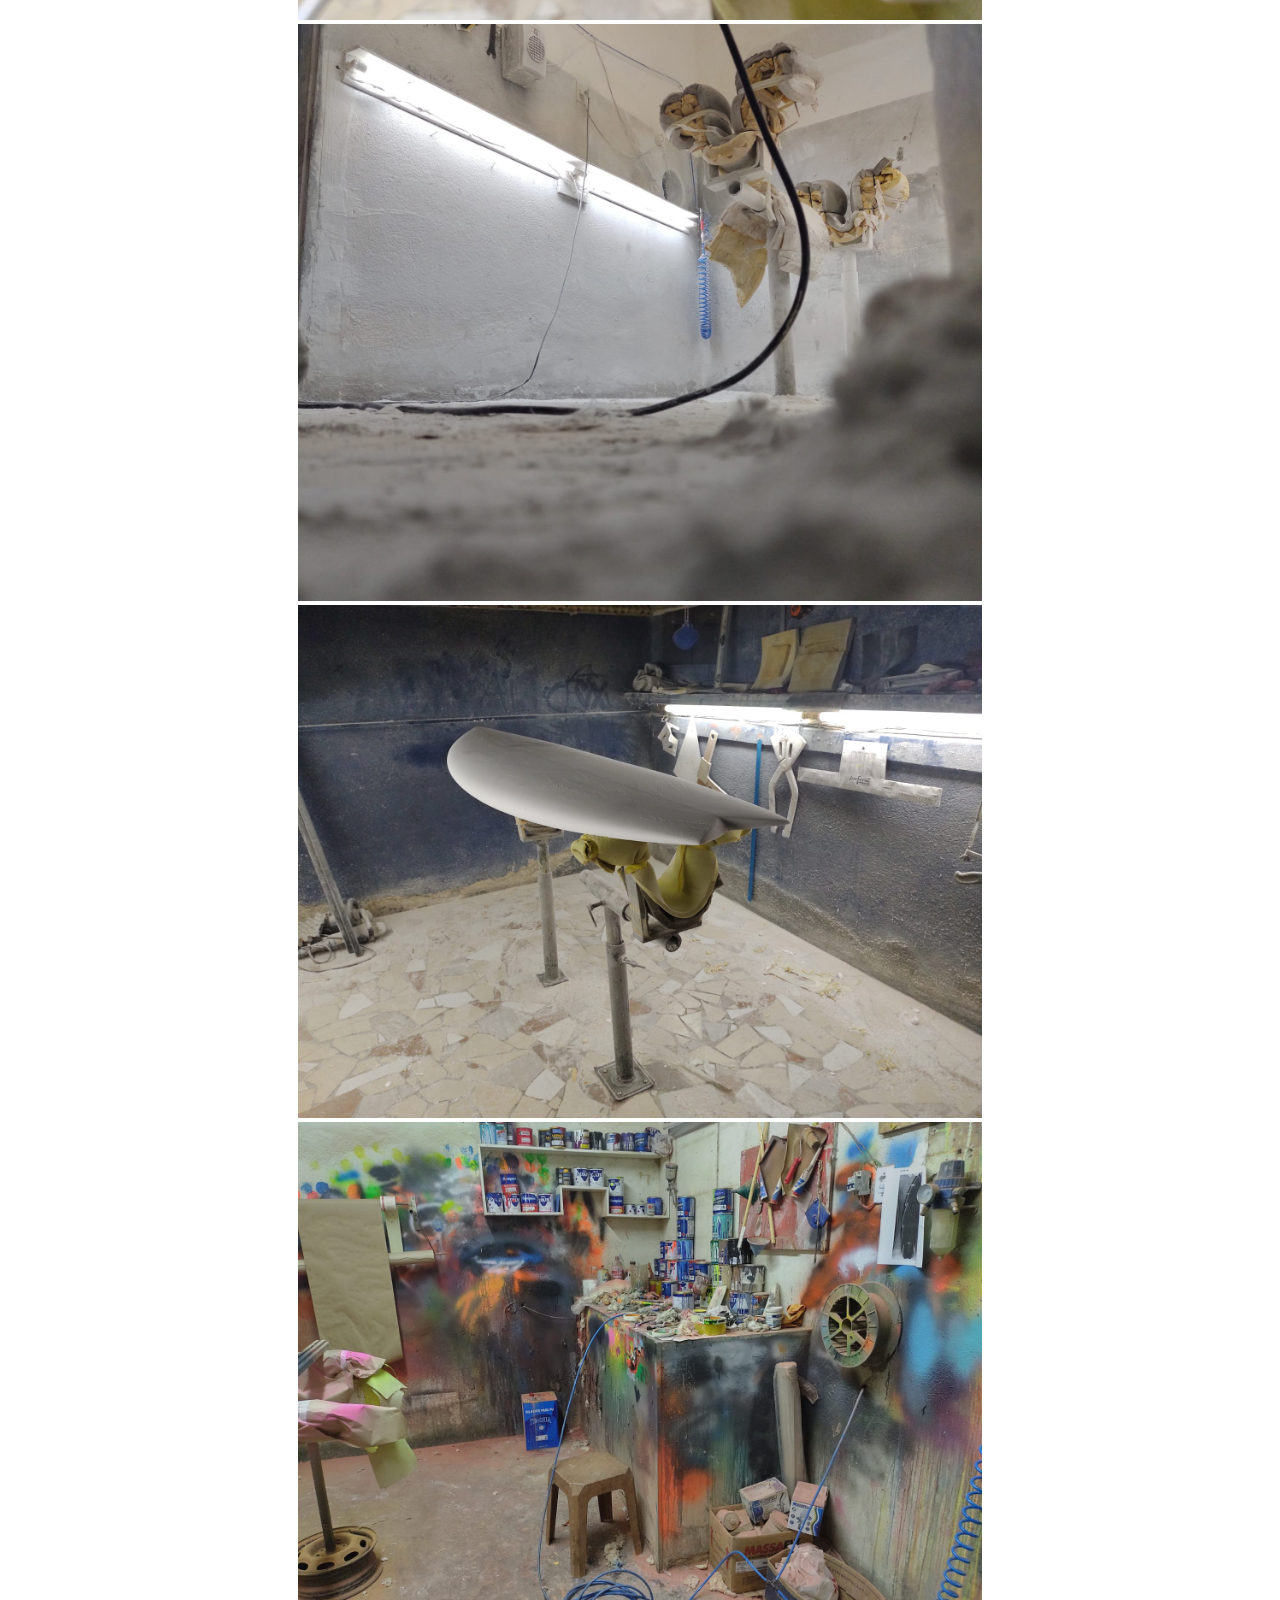
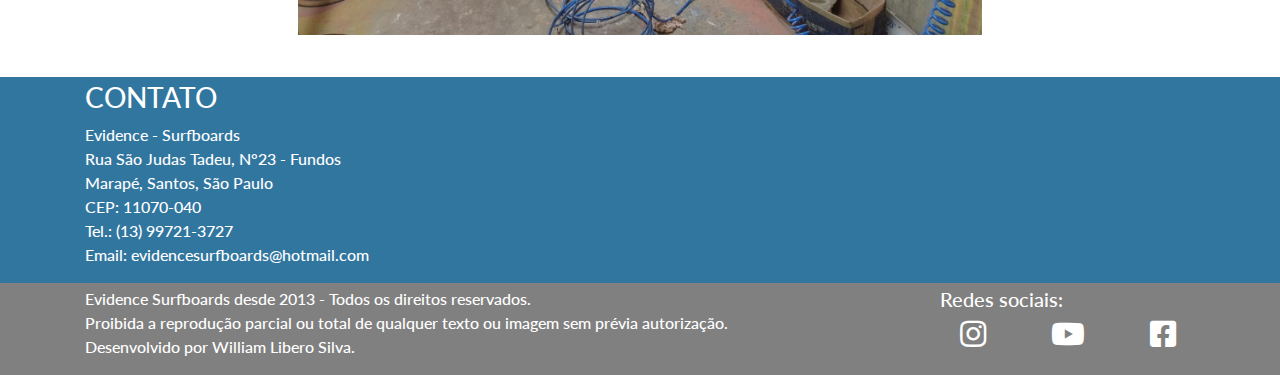
<file: a-evidence/a-evidence.html>
<!DOCTYPE html>

<html lang='pt-br'>
    <head>
        <title>Evidence Surfboards - A Evidence</title>
        <meta name="viewport" content="width=device-width initial-scale=1">
        <meta name="robots" content="index, follow">
        <meta name="description" content="Evidence Surfboards - A Evidence Surfboards.">
        <meta name="keywords" content="Evidence, SurfBoards, Surf, Boards, Pranchas">
        <meta charset="utf-8">
        <meta http-equiv="X-UA-Compatible" content="ie=edge">
      	<link rel="stylesheet" href="css/style.css">
      	<link href="https://fonts.googleapis.com/css?family=Lato:300,400,700" rel="stylesheet">
      	<link href="https://use.fontawesome.com/releases/v5.0.8/css/all.css" rel="stylesheet">
      	<link rel="icon" href="../imgs/favicon.ico">
      	<script  src="https://code.jquery.com/jquery-3.3.1.min.js"  integrity="sha256-FgpCb/KJQlLNfOu91ta32o/NMZxltwRo8QtmkMRdAu8="  crossorigin="anonymous"></script>
		<link rel="stylesheet" href="https://maxcdn.bootstrapcdn.com/bootstrap/4.0.0/css/bootstrap.min.css" integrity="sha384-Gn5384xqQ1aoWXA+058RXPxPg6fy4IWvTNh0E263XmFcJlSAwiGgFAW/dAiS6JXm" crossorigin="anonymous">		
	    <script src="https://cdnjs.cloudflare.com/ajax/libs/popper.js/1.12.9/umd/popper.min.js" integrity="sha384-ApNbgh9B+Y1QKtv3Rn7W3mgPxhU9K/ScQsAP7hUibX39j7fakFPskvXusvfa0b4Q" crossorigin="anonymous"></script>
    	<script src="https://maxcdn.bootstrapcdn.com/bootstrap/4.0.0/js/bootstrap.min.js" integrity="sha384-JZR6Spejh4U02d8jOt6vLEHfe/JQGiRRSQQxSfFWpi1MquVdAyjUar5+76PVCmYl" crossorigin="anonymous"></script>
    </head>

    <body>
    	<nav class="navbar navbar-expand-lg navbar-dark justify-content-between" style="background-color:rgba(0,0,0); position: fixed; z-index: 16; width: 100%; top: 0;">
			<a class="logo navbar-brand m-0" href="../index.html">
				<!-- <div style="width:70%; height:80px; background-repeat:no-repeat; background-size:contain; background-position: center; background-image: url('imgs/logo-site2.png');"></div> -->
				<img src="../imgs/logo-site2.png" width="100%" height="80px" class="d-inline-block align-top" alt="Evidence Surfboards">
			</a>
			<button class="navbar-toggler" type="button" data-toggle="collapse" data-target="#navbarNavAltMarkup" aria-controls="navbarNavAltMarkup" aria-expanded="false" aria-label="Toggle navigation">
				<span class="navbar-toggler-icon"></span>
			</button>
			<div class="collapse navbar-collapse" style="flex-grow: 0;" id="navbarNavAltMarkup">
				<ul class="navbar-nav">
					<li class="nav-item active">
						<a class="nav-link text-white" href="../index.html">Home</a>
					</li>
					<li class="nav-item">
						<a class="nav-link text-white" href="a-evidence.html"  class="mobile-evidence">A Evidence</a>
					</li>
					<li class="nav-item">
						<a class="nav-link text-white" href="../pranchas/pranchas.html" class="mobile-pranchas">Pranchas</a>
					</li>
					<li class="nav-item">
						<a class="nav-link text-white" href="../pronta-entrega/pronta-entrega.html">Pronta entrega</a>
					</li>
					<li class="nav-item">
						<a class="nav-link text-white" href="../contato/contato.html">Contato</a>
					</li>
				</ul>
			</div>
		</nav>
		<div class="whatsapp-button">
			<a class="Whatsapp-icon" target="_blank" href="https://wa.link/17njxv" title="Whatsapp">
				<i class="fab fa-whatsapp"></i>
			</a>
		</div>
    	<div class="menu-background" style="margin-top: 5%;background-repeat:no-repeat; background-size:cover; background-position: 0% 90%;background-image: url(../imgs/img-slider/surf-08-1.jpg);width: 100%;height: 200px;">
    	</div>

    	<main class="main">
    		<div class="container">
				<div class="row pt-3">
					<h2>A Evidence</h2>
					<p>A Evidence Surfboards tem como shaper e designer Ricardo Fornas, que começou sua jornada no surf em uma das melhores 
					empresas da época e esta há 20 anos no mercado de pranchas. Desde o começo com muita responsabilidade e empenho 
					aprendeu os processos de fabricação de pranchas de todos os modelos 
					e estilos, para em 2013 com grande bagagem profissional inaugurar a sua própria marca, a Evidence Surfboards.</p><br>
					<p class="mb-0">Durante o processo de construção de sua futura fábrica o shaper Ricardo Fornas pensava em um modelo de atendimento
					que abrangesse todos os tipos e características de surf de seus futuros clientes, desta forma dando espaço para que 
					o cliente tenha total liberdade ao descrever sua prancha e portanto deixando-o a livre para encomendar a prancha de
					seus sonhos.</p>
				</div>
			</div>
    		<div class="container p-0">
				<hr style="border-top: 1px solid rgba(0,0,0);">
			</div>
			<div class="container">
				<div class="row">
					<h2>Por dentro da fábrica Evidence:</h2>
					<div class="imgs-fab text-center">
						<img class="imgs-fabrica img-fluid mb-1" style="max-width: 60%;" src="imgs/fab-3.jpg">
						<img class="imgs-fabrica img-fluid mb-1" style="max-width: 60%;" src="imgs/fab-4.jpg">
						<img class="imgs-fabrica img-fluid mb-1" style="max-width: 60%;" src="imgs/fab-1.jpg">
						<img class="imgs-fabrica img-fluid mb-1" style="max-width: 60%;" src="imgs/fab-5.jpg">
						<img class="imgs-fabrica img-fluid mb-1" style="max-width: 60%;" src="imgs/fab-2.jpg">
					</div>
				</div>
			</div>
    	</main>

    	<div class="container-fluid pt-1" style="color: white; background-color: #31769f; margin-top: 3%;">
			<div class="container">
				<div class="row">
					<div class="col-sm-12">
						<h3>CONTATO</h3>
						<ul>
							<li>Evidence - Surfboards</li>
							<li>Rua São Judas Tadeu, N°23 - Fundos</li>
							<li>Marapé, Santos, São Paulo</li>
							<li>CEP: 11070-040</li>
							<li>Tel.: (13) 99721-3727</li>
							<li>Email: <span class="email-contato">evidencesurfboards@hotmail.com</span></li>
						</ul>
					</div>
				</div>
			</div>
		</div>
	    <div class="container-fluid pt-1" style="color: white;background-color: #808080;">
			<div class="container container-rodape">
				<div class="row">
					<div class="col-md-9 col-sm-12" style="align-items: center; display: flex;">
						<p>Evidence Surfboards desde 2013 - Todos os direitos reservados. <br>Proibida a reprodução parcial ou total de qualquer texto ou imagem sem prévia autorização. <br>Desenvolvido por <a href="https://www.williamlibero.com.br/" target="_blank" style="color: white;">William Libero Silva</a>.</p>
					</div>
					<div class="col-sm-3">
						<h5 class="mb-0">Redes sociais:</h5>
						<div class="row" style="font-size: 30px; text-align: center;">
							<div class="col-4">
								<a style="color:white;" target="_blank" href="https://www.instagram.com/evidencepranchas/" title="Instagram">
									<i class="fab fa-instagram"></i>
								</a>
							</div>
							<div class="col-4">
								<a style="color:white;" target="_blank" href="https://www.youtube.com/channel/UCpJBp3gg_t-tQt9f-Sar04w" title="Youtube">
									<i class="fab fa-youtube"></i>
								</a>
							</div>
							<div class="col-4">
								<a style="color:white;" target="_blank" href="https://www.facebook.com/Evidencepranchas/" title="Facebook"><i
									 class="fab fa-facebook-square"></i>
								</a>
							</div>
						</div>
					</div>
				</div>
			</div>
	    </div>
    </body>
</html>
</file>
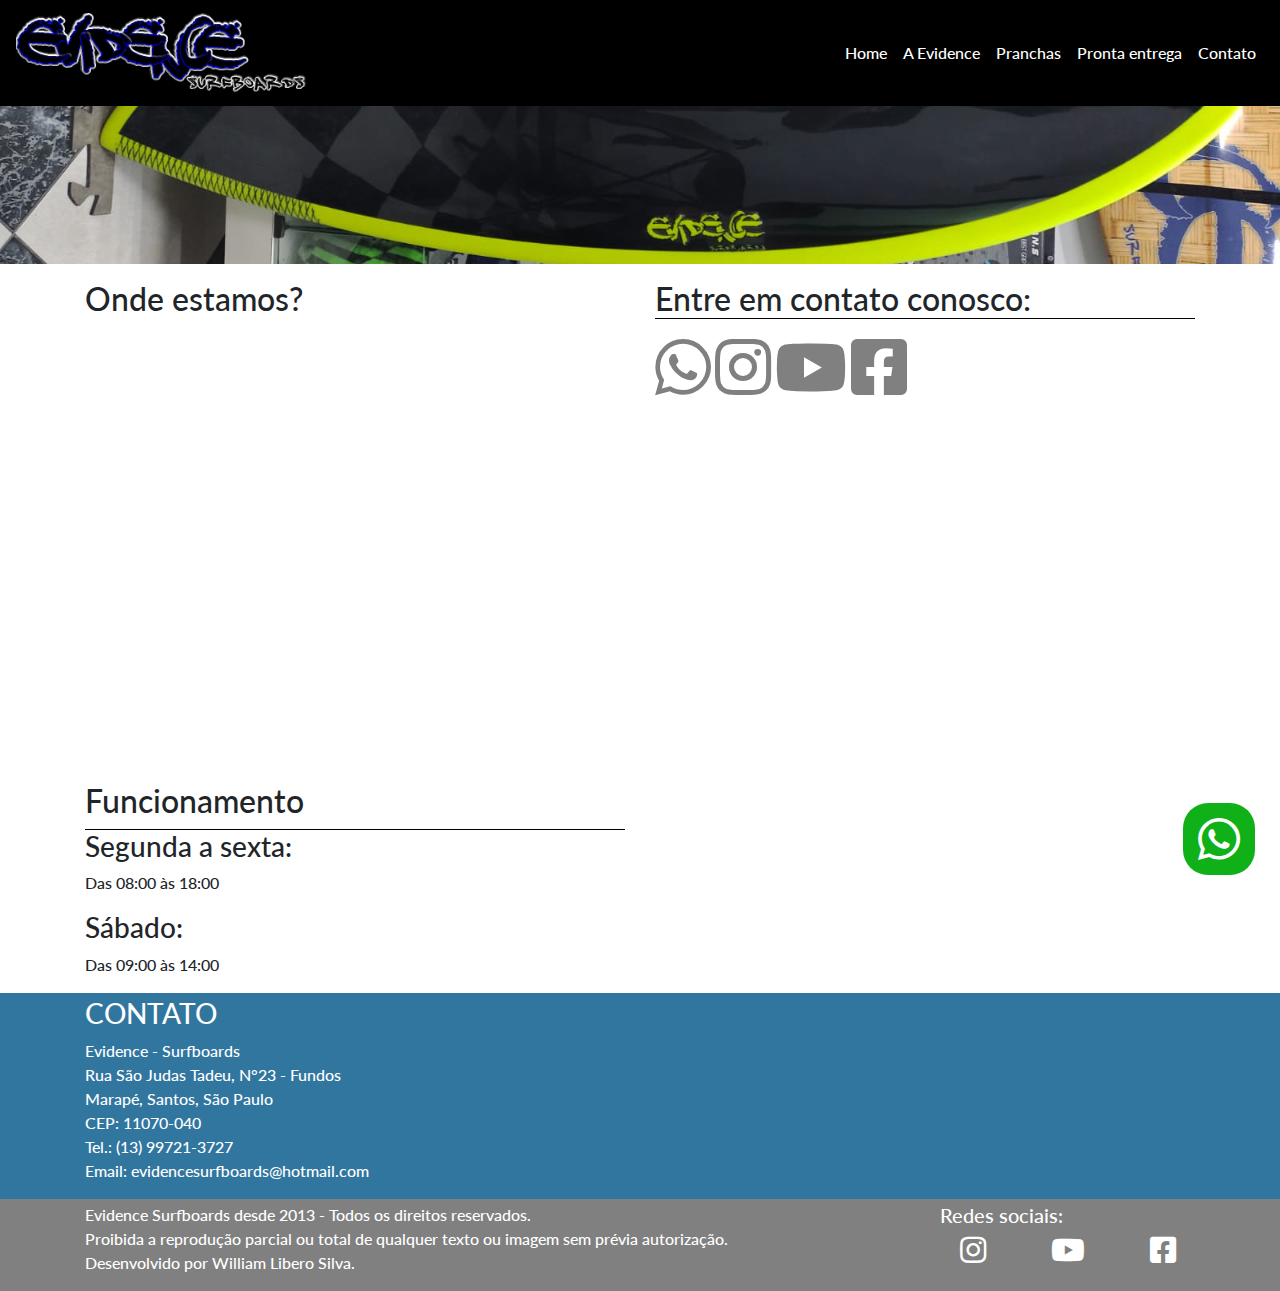
<file: contato/contato.html>
<!DOCTYPE html>

<html lang='pt-br'>
    <head>
        <title>Evidence Surfboards - Contato</title>
        <meta name="viewport" content="width=device-width initial-scale=1">
        <meta name="robots" content="index, follow">
        <meta name="description" content="Evidence Surfboards - A Evidence Surfboards.">
        <meta name="keywords" content="Evidence, SurfBoards, Surf, Boards, Pranchas">
        <meta charset="utf-8">
        <meta http-equiv="X-UA-Compatible" content="ie=edge">
      	<link rel="stylesheet" href="css/style.css">
      	<link href="https://fonts.googleapis.com/css?family=Lato:300,400,700" rel="stylesheet">
      	<link href="https://use.fontawesome.com/releases/v5.0.8/css/all.css" rel="stylesheet">
      	<link rel="icon" href="../imgs/favicon.ico">
		<script  src="https://code.jquery.com/jquery-3.3.1.min.js"  integrity="sha256-FgpCb/KJQlLNfOu91ta32o/NMZxltwRo8QtmkMRdAu8="  crossorigin="anonymous"></script>
		<script  src="https://code.jquery.com/jquery-3.3.1.js"  integrity="sha256-2Kok7MbOyxpgUVvAk/HJ2jigOSYS2auK4Pfzbm7uH60="  crossorigin="anonymous"></script>
		<link rel="stylesheet" href="https://maxcdn.bootstrapcdn.com/bootstrap/4.0.0/css/bootstrap.min.css" integrity="sha384-Gn5384xqQ1aoWXA+058RXPxPg6fy4IWvTNh0E263XmFcJlSAwiGgFAW/dAiS6JXm" crossorigin="anonymous">		
		<script src="https://cdnjs.cloudflare.com/ajax/libs/popper.js/1.12.9/umd/popper.min.js" integrity="sha384-ApNbgh9B+Y1QKtv3Rn7W3mgPxhU9K/ScQsAP7hUibX39j7fakFPskvXusvfa0b4Q" crossorigin="anonymous"></script>
		<script src="https://maxcdn.bootstrapcdn.com/bootstrap/4.0.0/js/bootstrap.min.js" integrity="sha384-JZR6Spejh4U02d8jOt6vLEHfe/JQGiRRSQQxSfFWpi1MquVdAyjUar5+76PVCmYl" crossorigin="anonymous"></script>
    </head>

    <body>
		<nav class="navbar navbar-expand-lg navbar-dark justify-content-between" style="background-color:rgba(0,0,0); position: fixed; z-index: 16; width: 100%; top: 0;">
			<a class="logo navbar-brand m-0" href="../index.html">
				<img src="../imgs/logo-site2.png" width="100%" height="80px" class="d-inline-block align-top" alt="Evidence Surfboards">
			</a>
			<button class="navbar-toggler" type="button" data-toggle="collapse" data-target="#navbarNavAltMarkup" aria-controls="navbarNavAltMarkup" aria-expanded="false" aria-label="Toggle navigation">
				<span class="navbar-toggler-icon"></span>
			</button>
			<div class="collapse navbar-collapse" style="flex-grow: 0;" id="navbarNavAltMarkup">
				<ul class="navbar-nav">
					<li class="nav-item active">
						<a class="nav-link text-white" href="../index.html">Home</a>
					</li>
					<li class="nav-item">
						<a class="nav-link text-white" href="../a-evidence/a-evidence.html"  class="mobile-evidence">A Evidence</a>
					</li>
					<li class="nav-item">
						<a class="nav-link text-white" href="../pranchas/pranchas.html" class="mobile-pranchas">Pranchas</a>
					</li>
					<li class="nav-item">
						<a class="nav-link text-white" href="../pronta-entrega/pronta-entrega.html">Pronta entrega</a>
					</li>
					<li class="nav-item">
						<a class="nav-link text-white" href="../contato/contato.html">Contato</a>
					</li>
				</ul>
			</div>
		</nav>
		<div class="whatsapp-button">
			<a target="_blank" href="https://wa.link/17njxv" title="Whatsapp">
				<i class="fab fa-whatsapp"></i>
			</a>
		</div>
    	<div class="menu-background" style="margin-top: 5%;background-repeat:no-repeat; background-size:cover; background-position: 0% 90%;background-image: url(../imgs/img-slider/surf-08-1.jpg);width: 100%;height: 200px;">
    	</div>

    	<main class="container">
			<div class="row">
				<div class="col-md-6 pt-3">
					<div class="container-map">
						<h2>Onde estamos?</h2>
						<iframe src="https://www.google.com/maps/embed?pb=!1m18!1m12!1m3!1d3646.2225061639747!2d-46.35204728537396!3d-23.9525707820396!2m3!1f0!2f0!3f0!3m2!1i1024!2i768!4f13.1!3m3!1m2!1s0x94ce035b2e185773%3A0xf92847d28e73dd0!2sR.%20S%C3%A3o%20Judas%20Tadeu%2C%2023%20-%20Marap%C3%A9%2C%20Santos%20-%20SP%2C%2011070-040!5e0!3m2!1spt-BR!2sbr!4v1631661359925!5m2!1spt-BR!2sbr" width="100%" height="450" frameborder="0" style="border:0" allowfullscreen></iframe>
					</div>
					<h2>Funcionamento</h2>
					<hr class="m-0" style="border-top: 1px solid rgba(0,0,0);">
					<h3>Segunda a sexta:</h3>
					<p>Das 08:00 às 18:00</p>
					<h3>Sábado:</h3>
					<p>Das 09:00 às 14:00</p>
				</div>
				<div class="col-md-6 pt-3">
					<h2 class="m-0">Entre em contato conosco:</h2>
					<hr class="m-0" style="border-top: 1px solid rgba(0,0,0);">
					<ul>
						<li style="display: inline;"><a class="Whatsapp-icon" target="_blank" href="https://wa.link/17njxv" title="Whatsapp"><i class="fab fa-whatsapp" ></i></a></li>
						<li style="display: inline;"><a class="Instagram-icon" target="_blank" href="https://www.instagram.com/evidencepranchas/" title="Instagram"><i class="fab fa-instagram" ></i></a></li>
						<li style="display: inline;"><a class="Youtube-icon" target="_blank" href="https://www.youtube.com/channel/UCpJBp3gg_t-tQt9f-Sar04w" title="Youtube"><i class="fab fa-youtube" ></i></a></li>
						<li style="display: inline;"><a class="Facebook-icon" target="_blank" href="https://www.facebook.com/Evidencepranchas/" title="Facebook"><i class="fab fa-facebook-square" ></i></a></li>
					</ul>
				</div>
			</div>
    	</main>

    	<div class="container-fluid pt-1" style="color: white; background-color: #31769f;">
			<div class="container">
				<div class="row">
					<div class="col-sm-12">
						<h3>CONTATO</h3>
						<ul>
							<li>Evidence - Surfboards</li>
							<li>Rua São Judas Tadeu, N°23 - Fundos</li>
							<li>Marapé, Santos, São Paulo</li>
							<li>CEP: 11070-040</li>
							<li>Tel.: (13) 99721-3727</li>
							<li>Email: <span class="email-contato">evidencesurfboards@hotmail.com</span></li>
						</ul>
					</div>
				</div>
			</div>
		</div>
	    <div class="container-fluid pt-1" style="color: white;background-color: #808080;">
			<div class="container container-rodape">
				<div class="row">
					<div class="col-md-9 col-sm-12" style="align-items: center; display: flex;">
						<p>Evidence Surfboards desde 2013 - Todos os direitos reservados. <br>Proibida a reprodução parcial ou total de qualquer texto ou imagem sem prévia autorização. <br>Desenvolvido por <a href="https://www.williamlibero.com.br/" target="_blank" style="color: white;">William Libero Silva</a>.</p>
					</div>
					<div class="col-sm-3">
						<h5 class="mb-0">Redes sociais:</h5>
						<div class="row" style="font-size: 30px; text-align: center;">
							<div class="col-4">
								<a class="social-link" style="color:white;" target="_blank" href="https://www.instagram.com/evidencepranchas/" title="Instagram">
									<i class="fab fa-instagram"></i>
								</a>
							</div>
							<div class="col-4">
								<a class="social-link" style="color:white;" target="_blank" href="https://www.youtube.com/channel/UCpJBp3gg_t-tQt9f-Sar04w" title="Youtube">
									<i class="fab fa-youtube"></i>
								</a>
							</div>
							<div class="col-4">
								<a class="social-link" style="color:white;" target="_blank" href="https://www.facebook.com/Evidencepranchas/" title="Facebook"><i
									 class="fab fa-facebook-square"></i>
								</a>
							</div>
						</div>
					</div>
				</div>
			</div>
	    </div>
    </body>
</html>
</file>
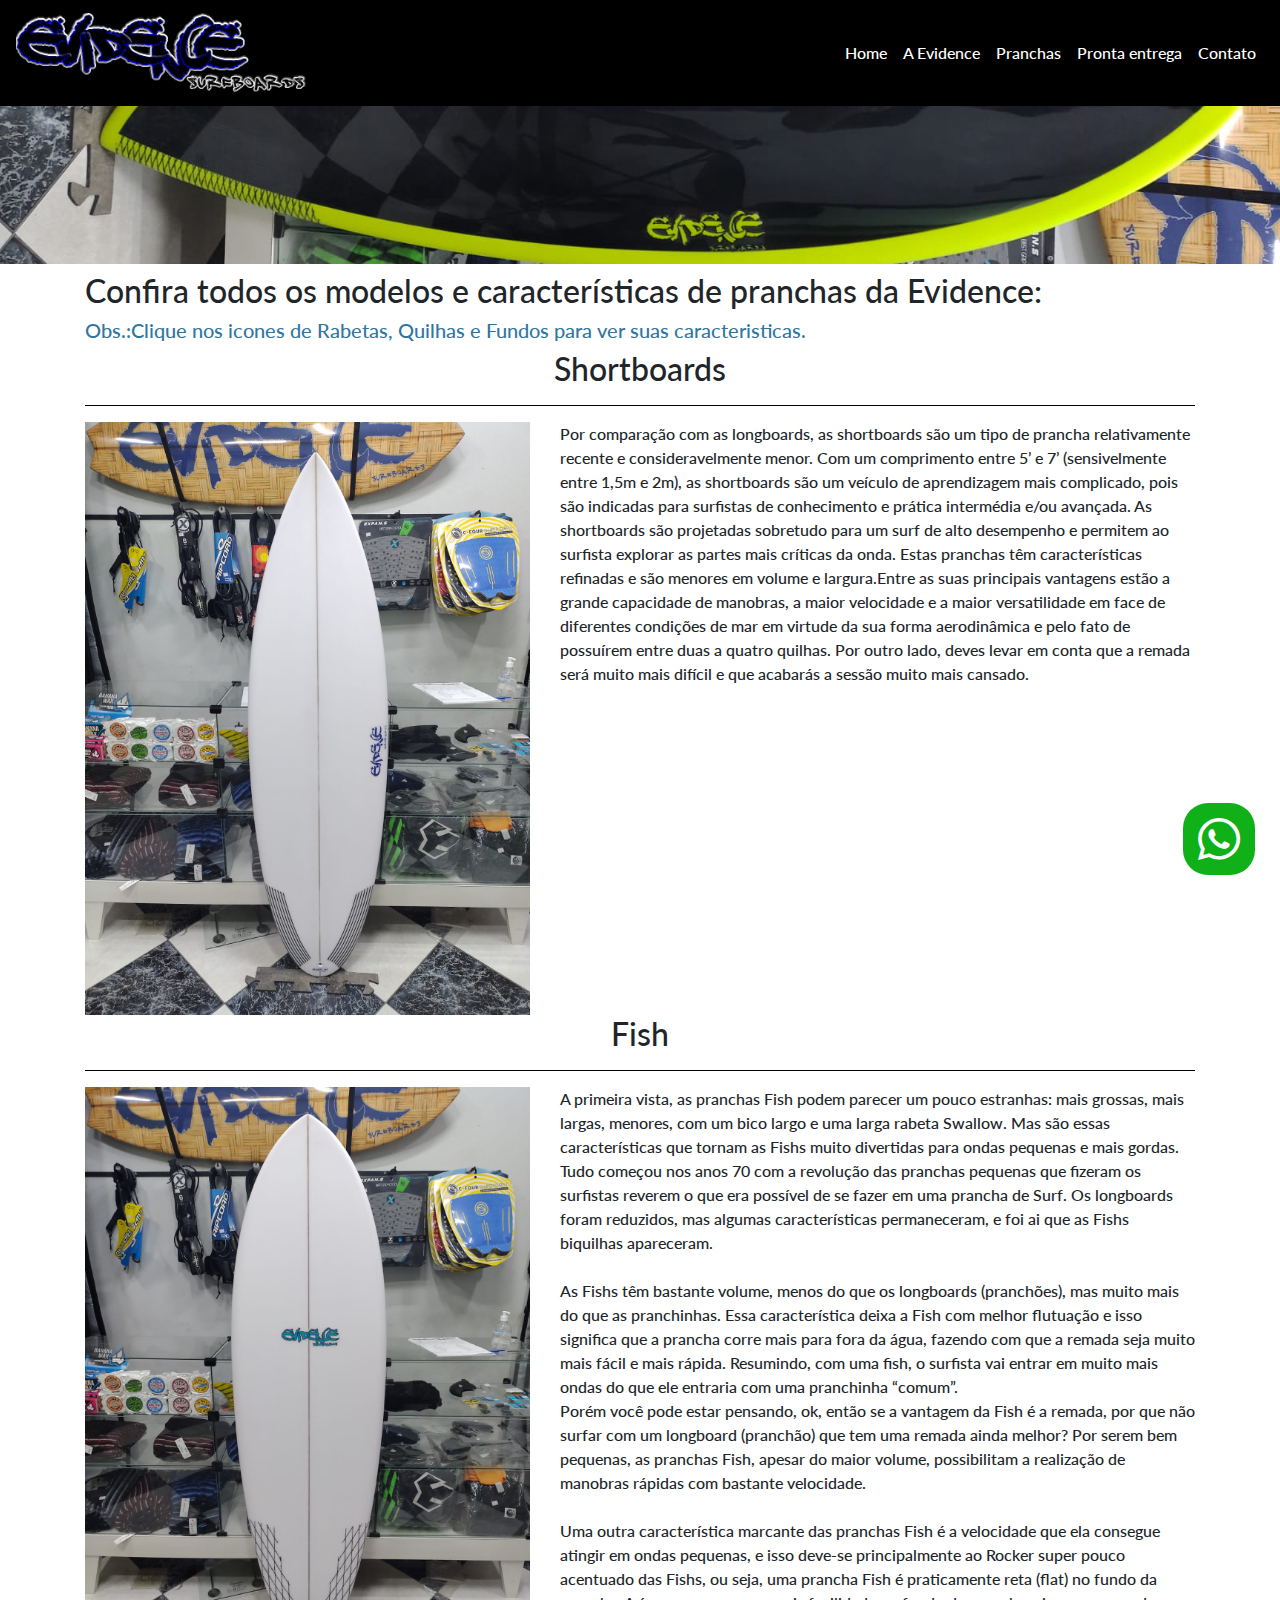
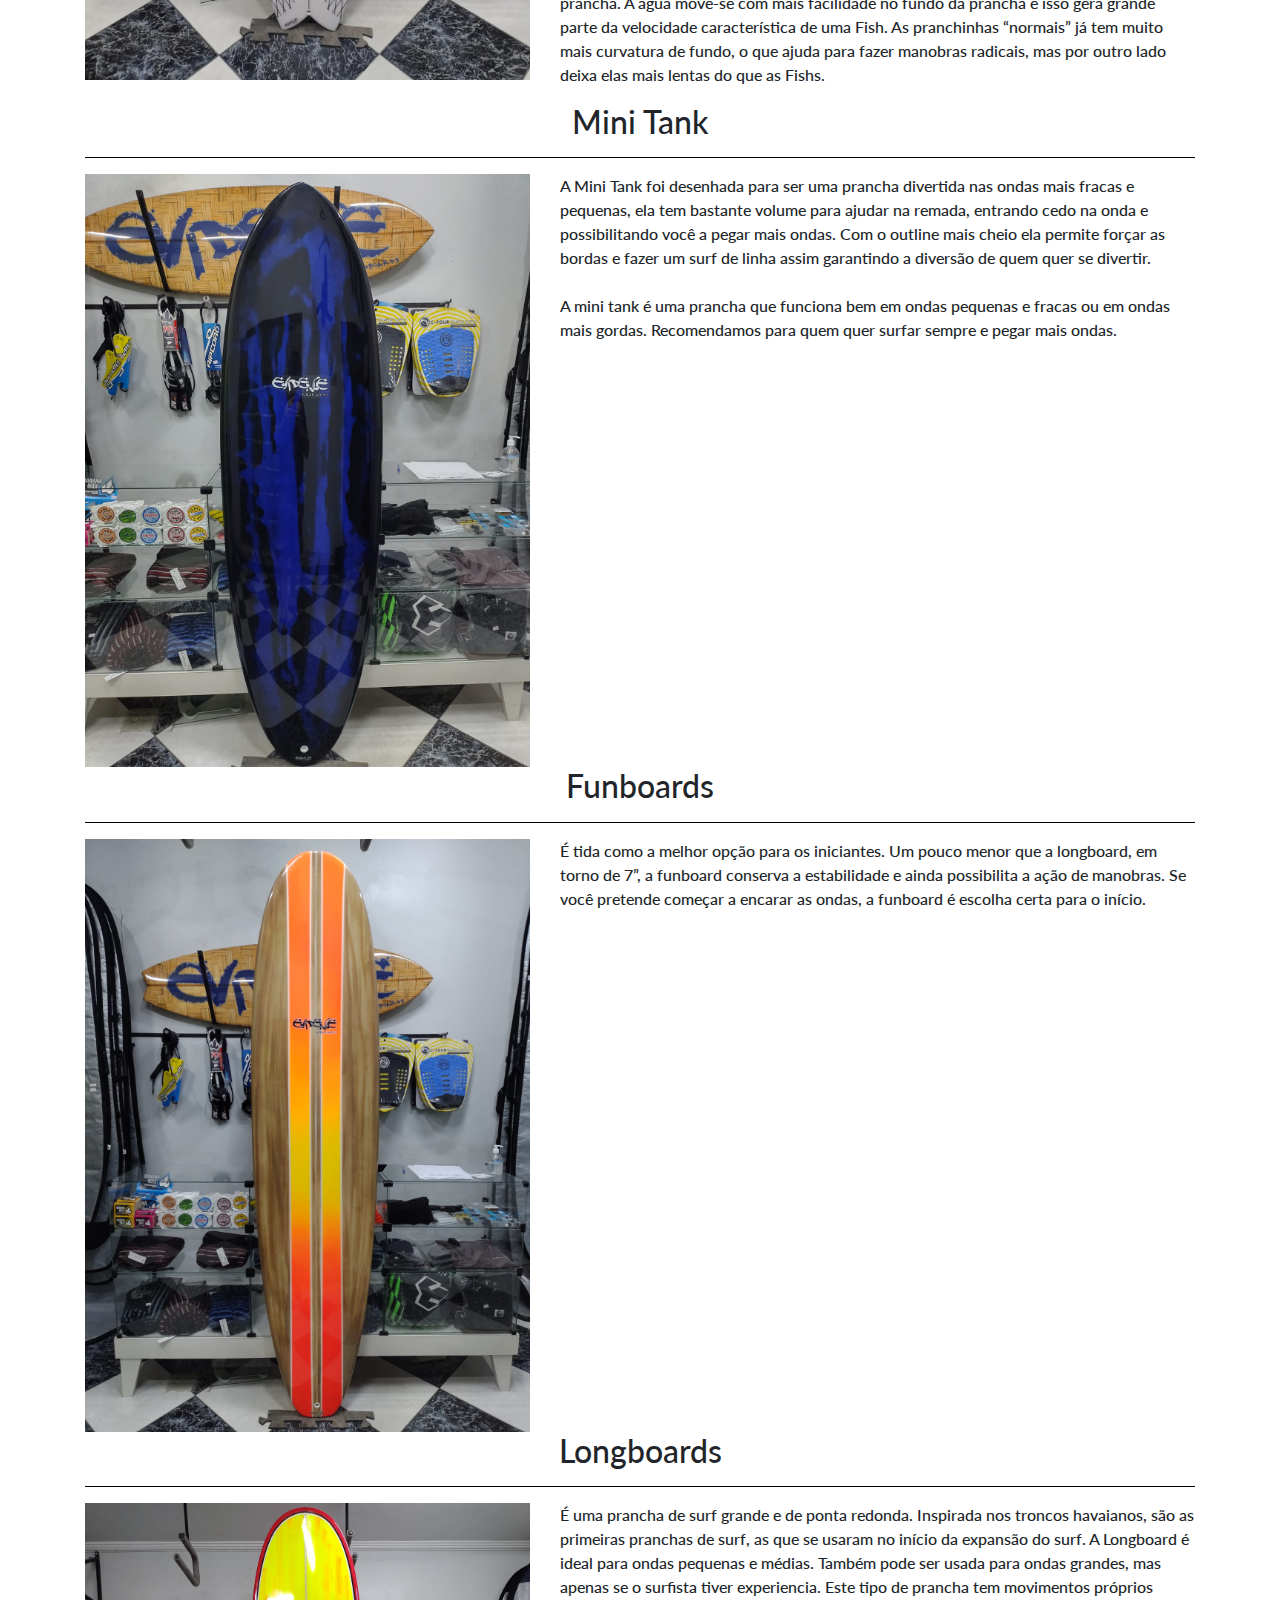
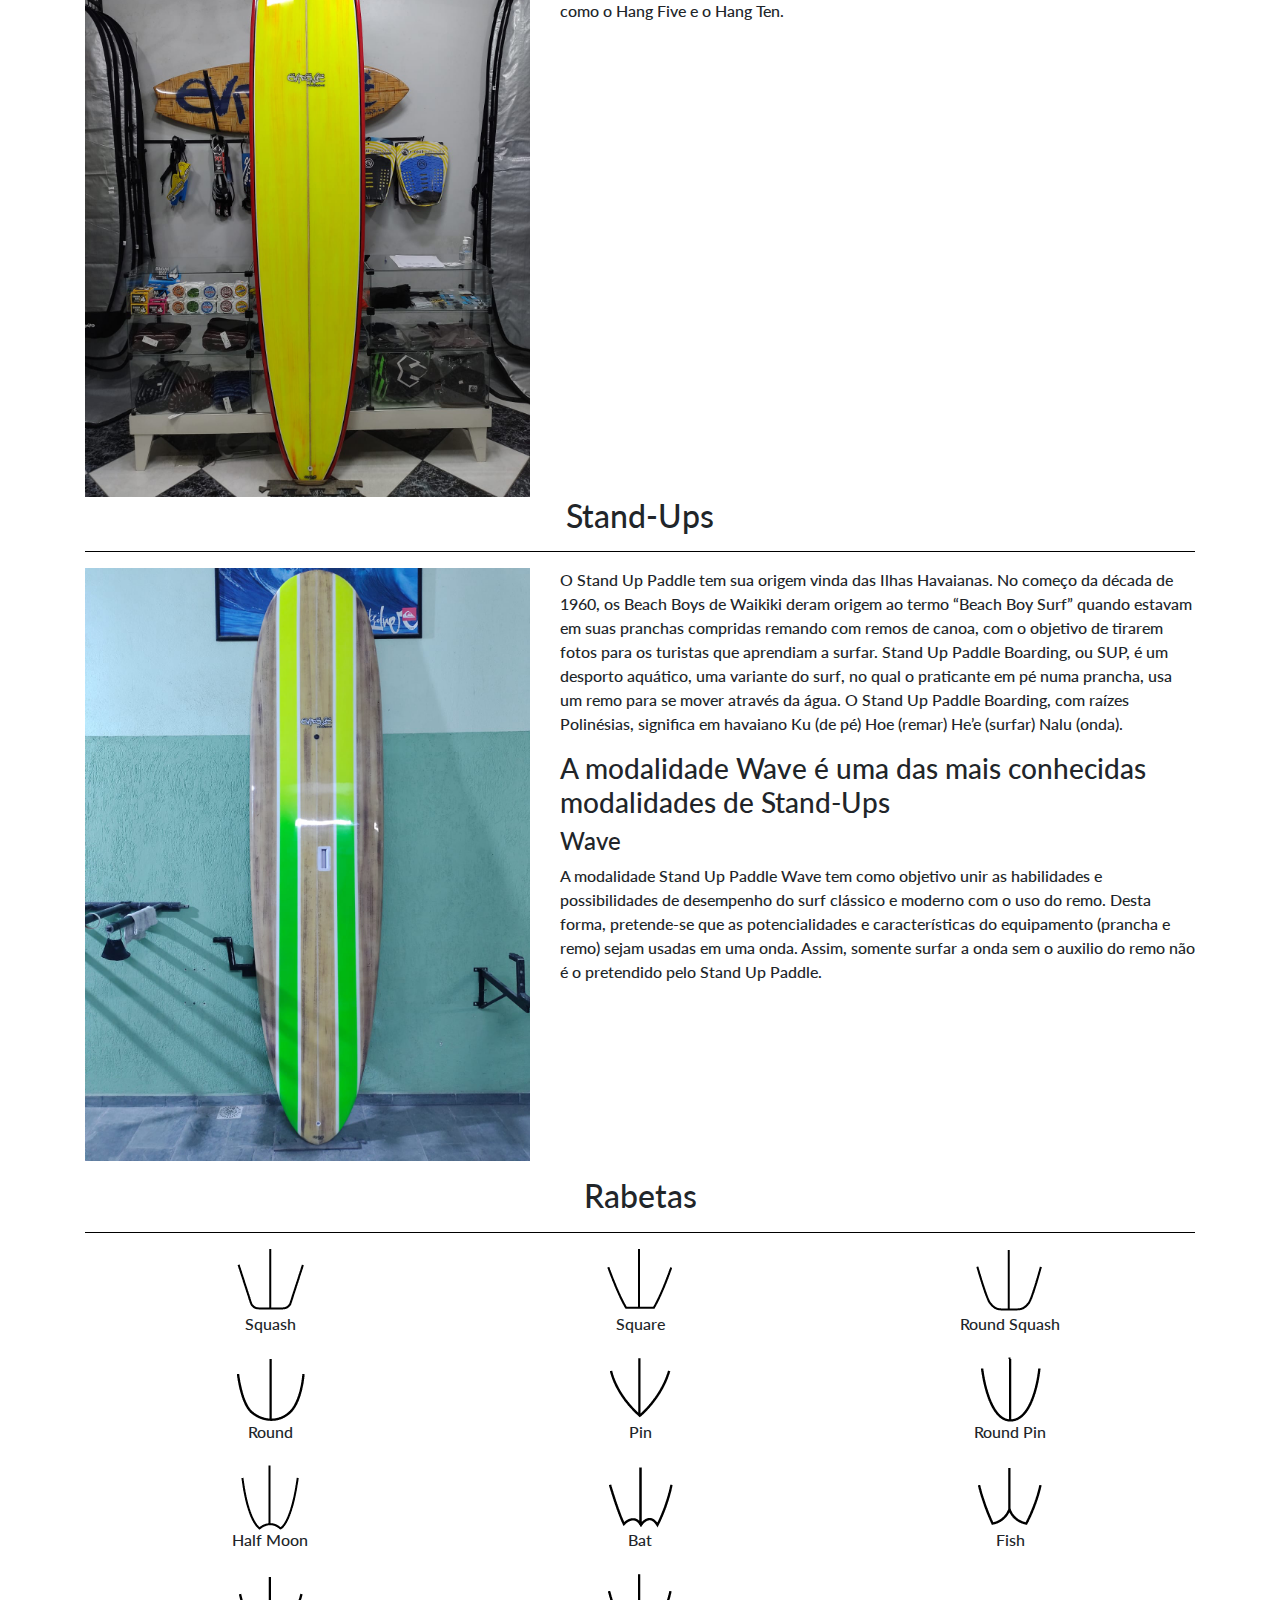
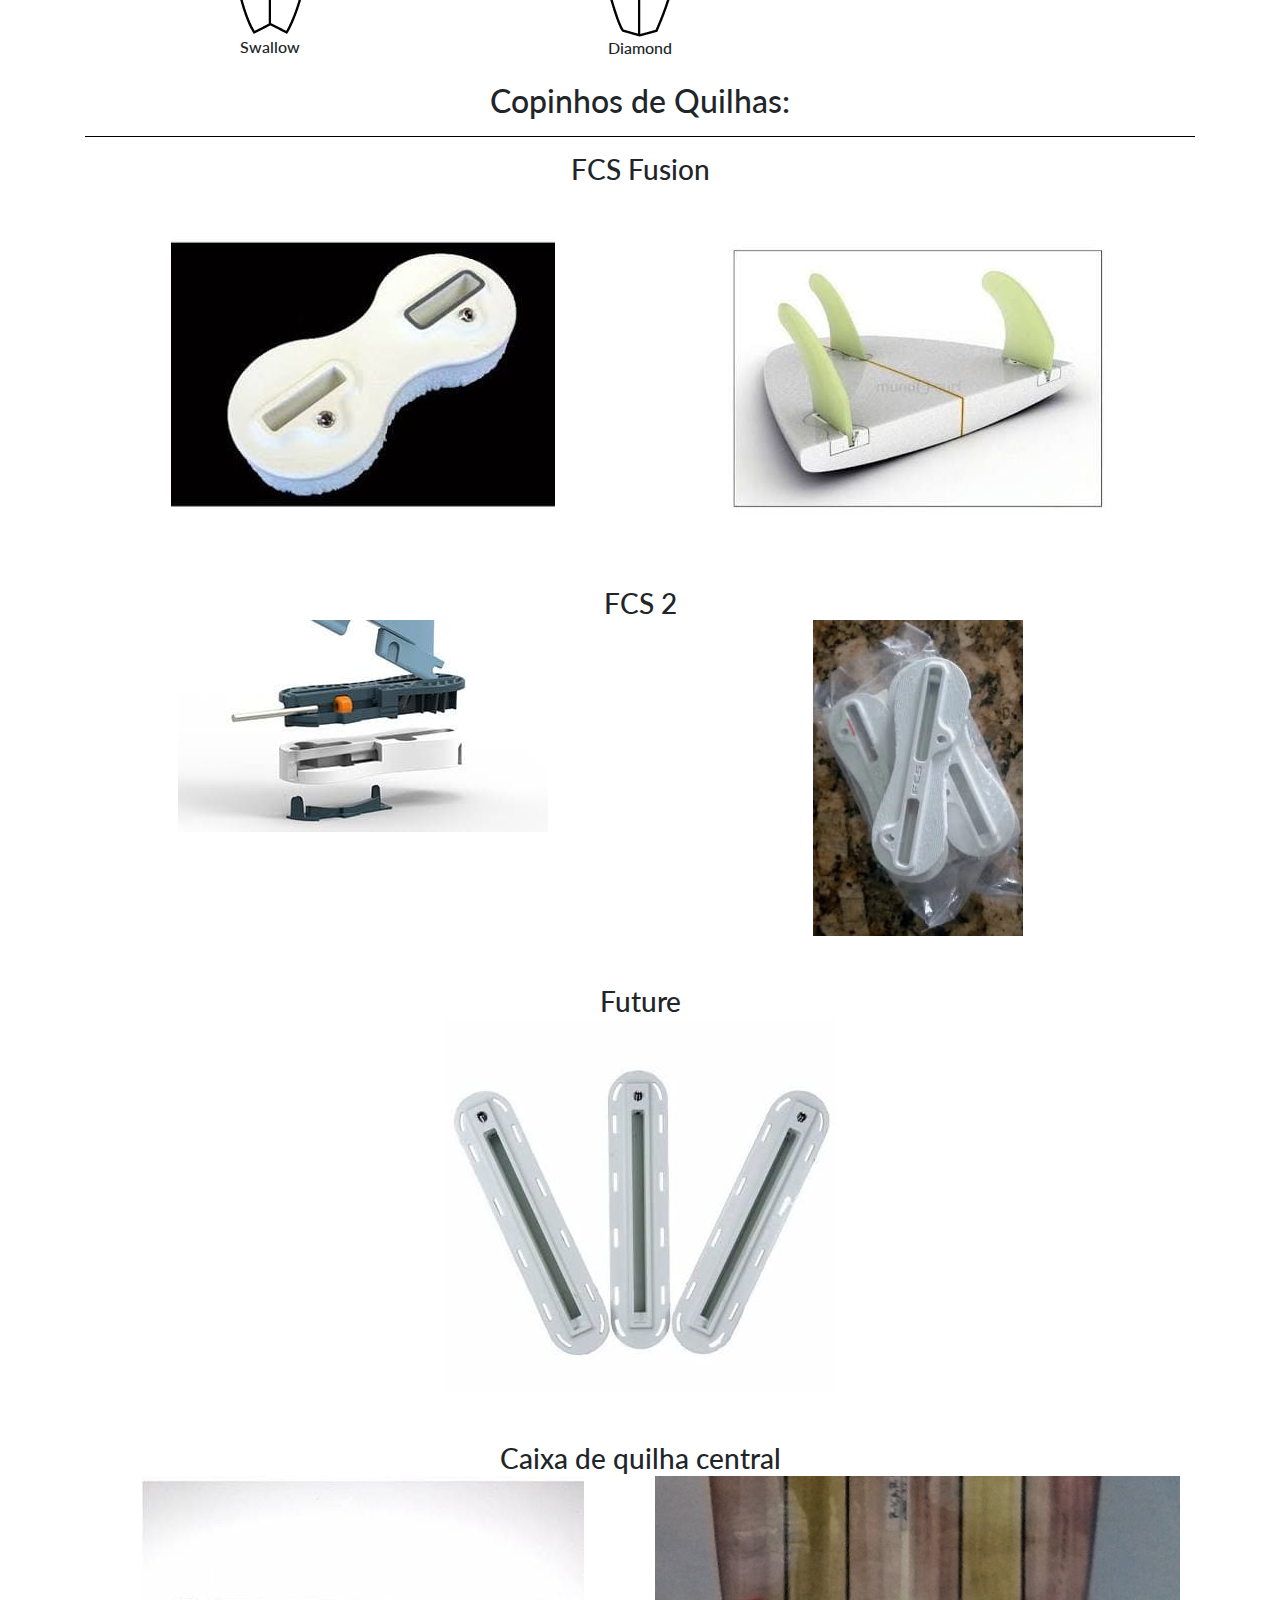
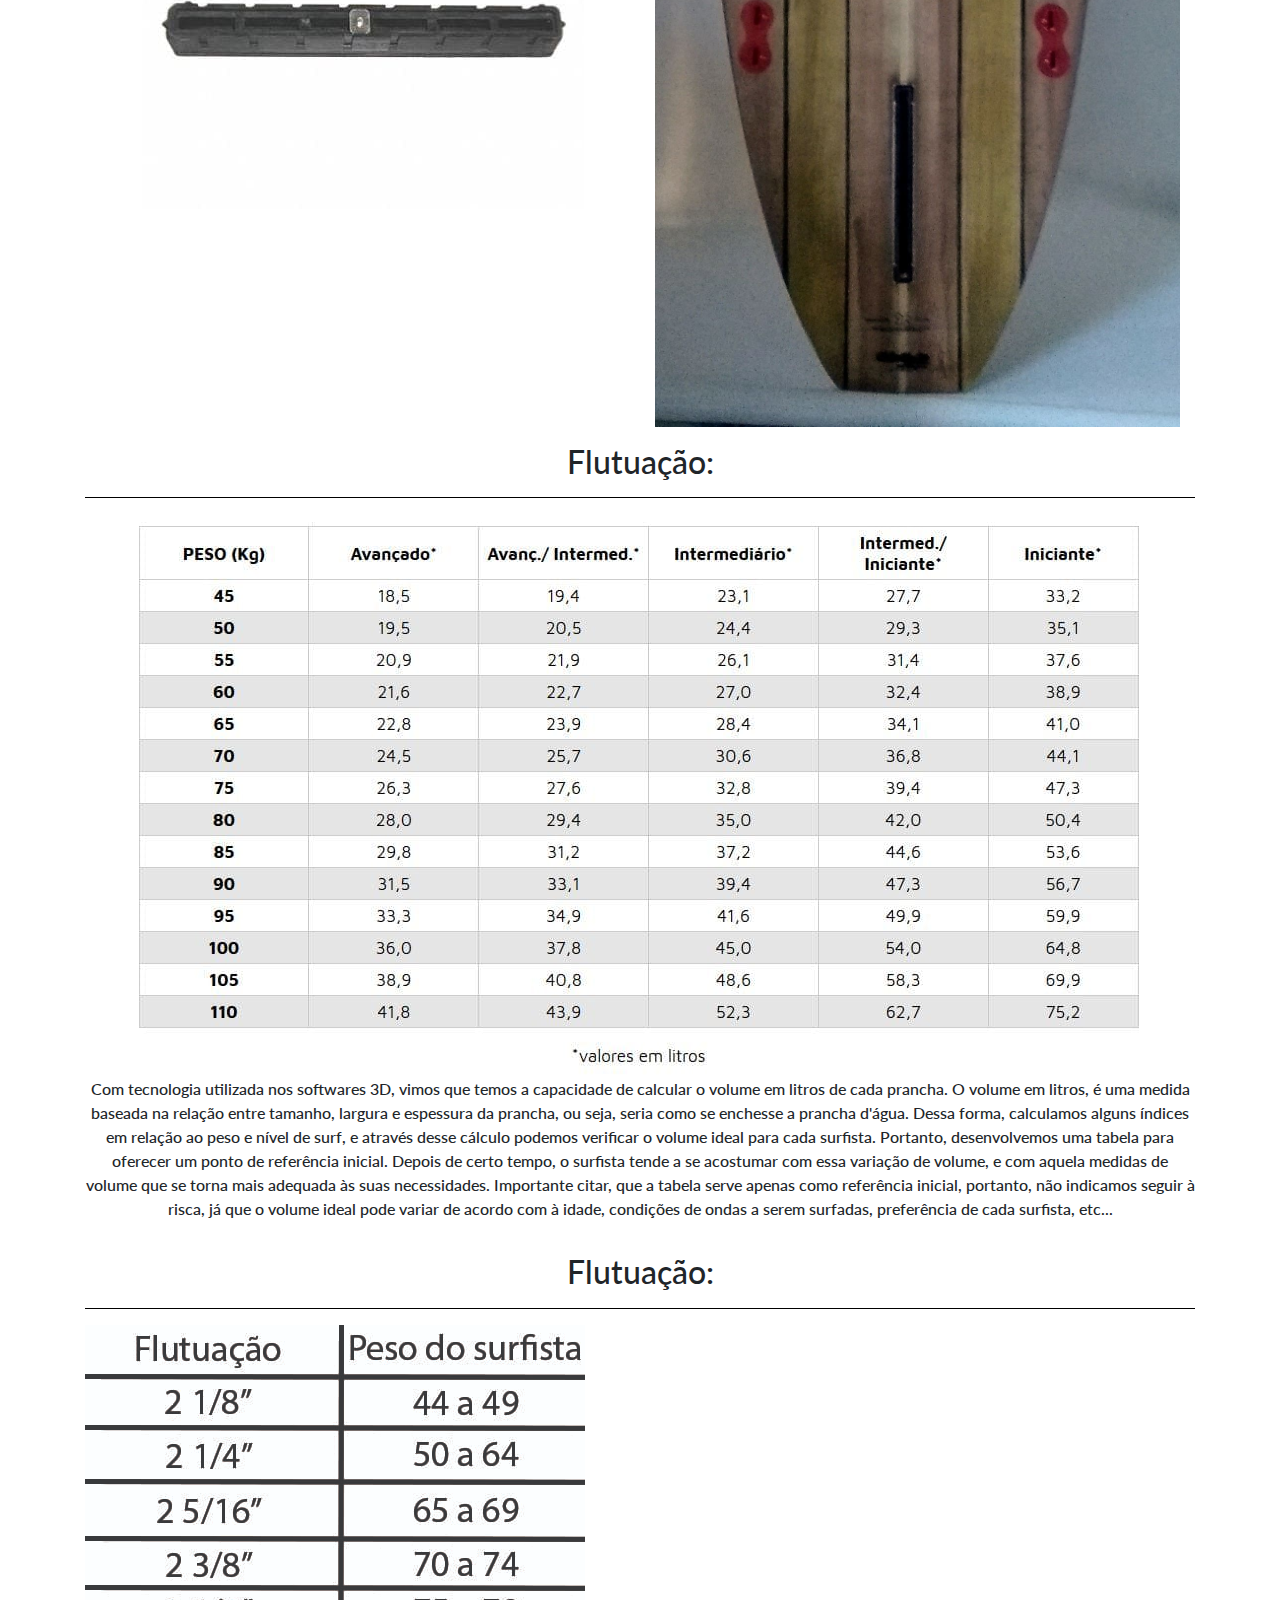
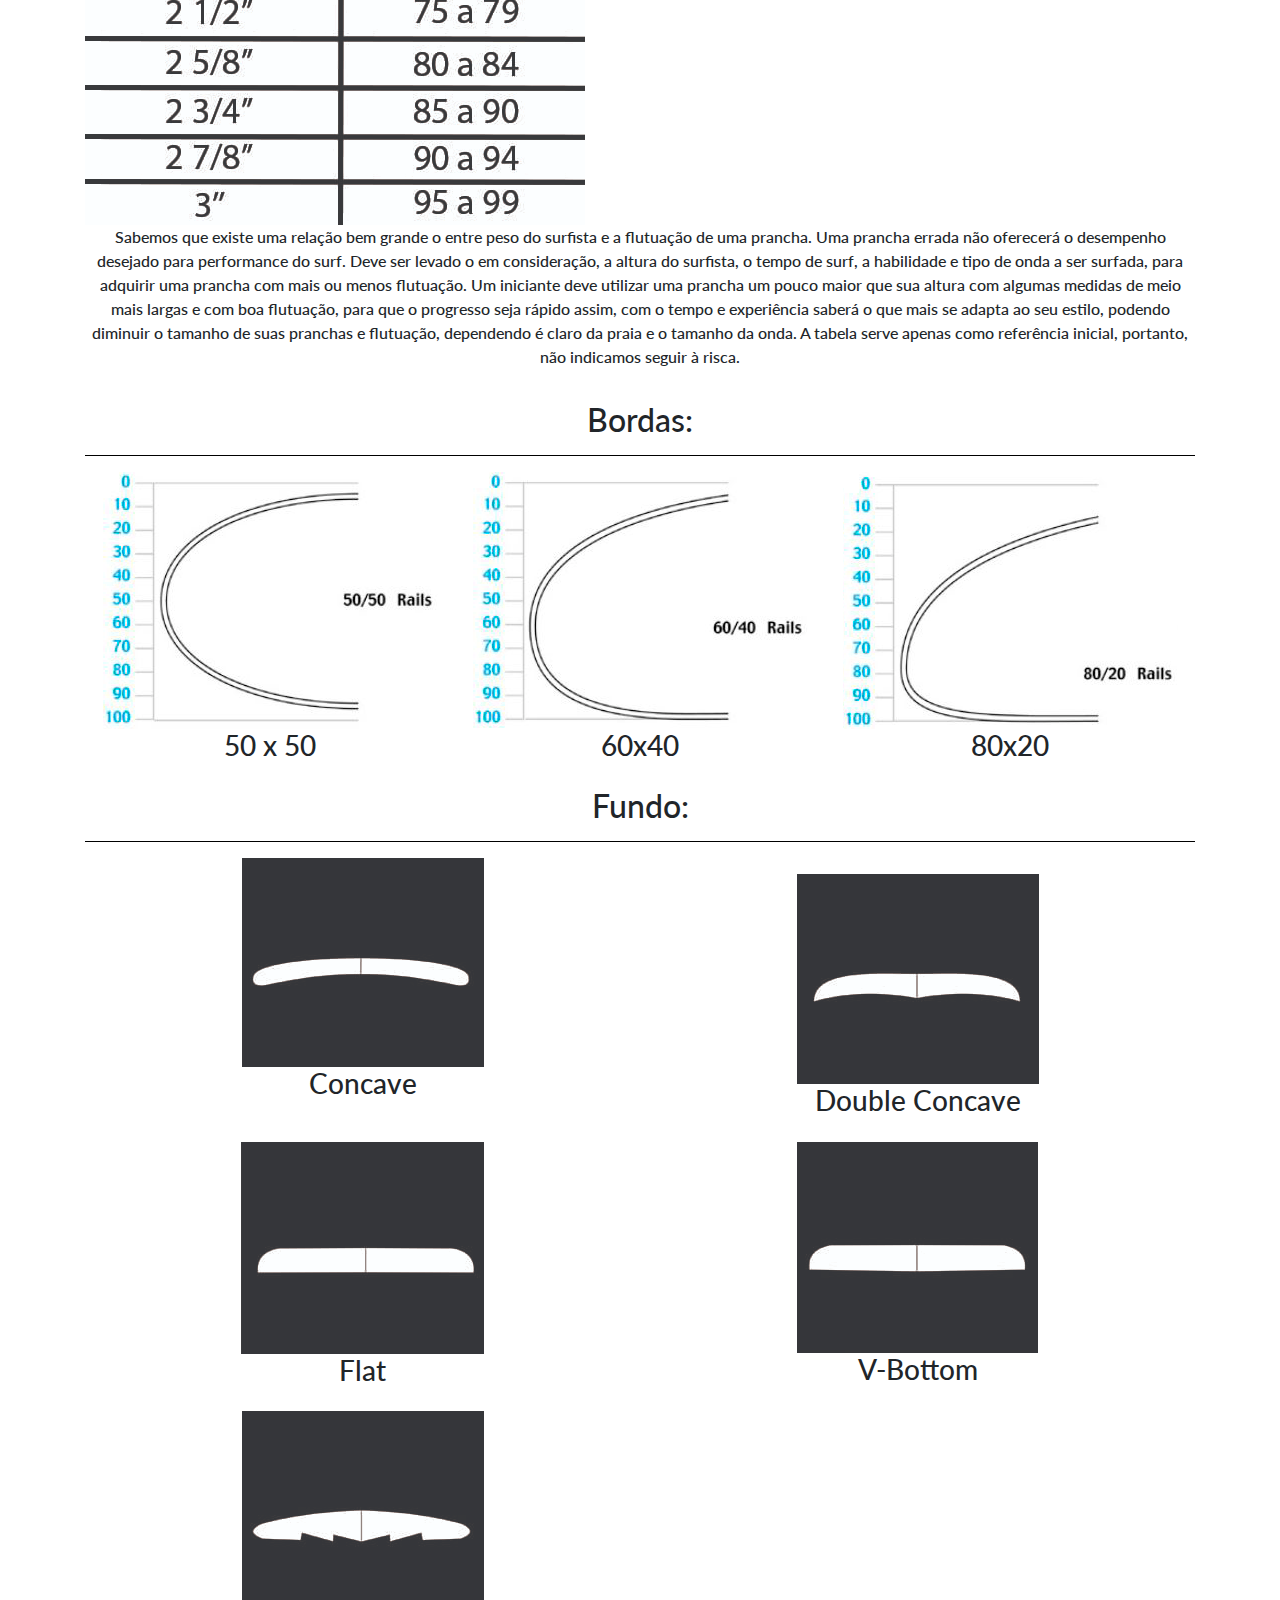
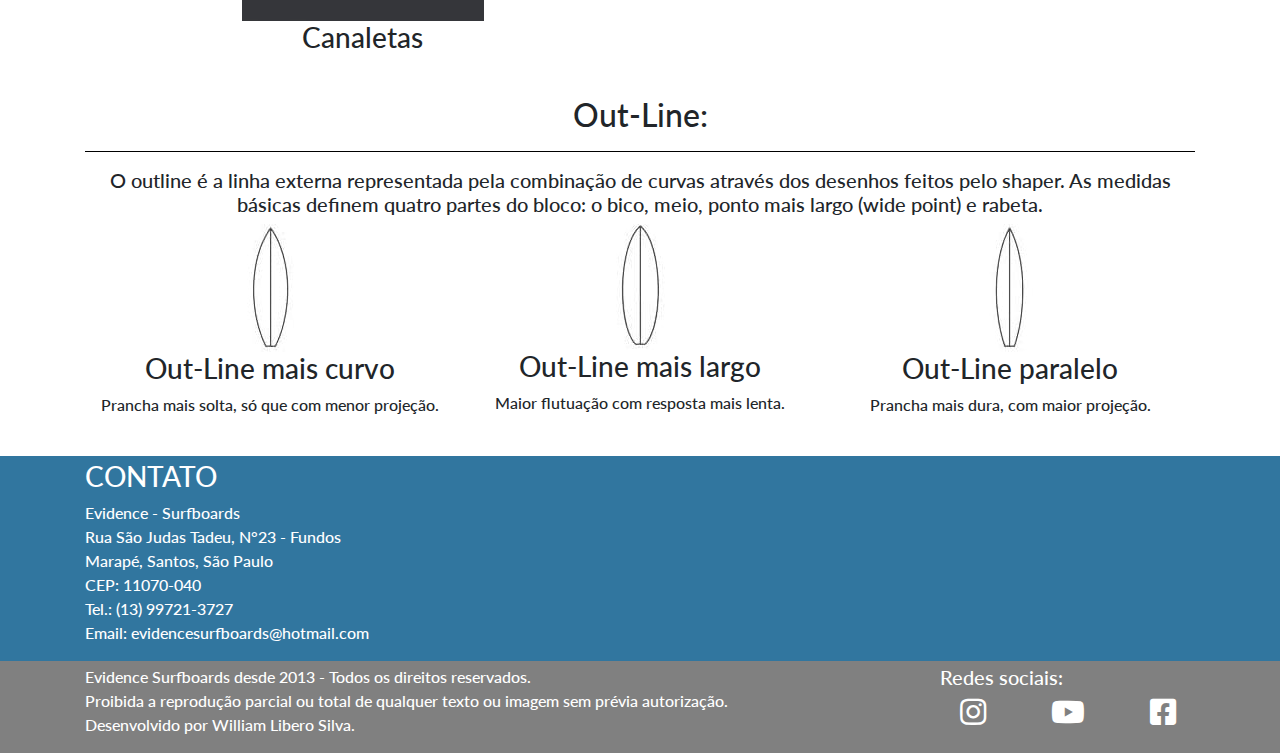
<file: pranchas/pranchas.html>
<!DOCTYPE html>
<html lang='pt-br'>
    <head>
        <title>Evidence Surfboards - Pranchas</title>
        <meta name="viewport" content="width=device-width initial-scale=1">
        <meta name="robots" content="index, follow">
        <meta name="description" content="Evidence Surfboards - A Evidence Surfboards.">
        <meta name="keywords" content="Evidence, SurfBoards, Surf, Boards, Pranchas">
        <meta charset="utf-8">
        <meta http-equiv="X-UA-Compatible" content="ie=edge">
        <link rel="stylesheet" href="css/style.css">
        <link href="https://fonts.googleapis.com/css?family=Lato:300,400,700" rel="stylesheet">
        <link href="https://use.fontawesome.com/releases/v5.0.8/css/all.css" rel="stylesheet">
        <link rel="icon" href="../imgs/favicon.ico">
        <script  src="https://code.jquery.com/jquery-3.3.1.min.js"  integrity="sha256-FgpCb/KJQlLNfOu91ta32o/NMZxltwRo8QtmkMRdAu8="  crossorigin="anonymous"></script>
        <link rel="stylesheet" href="https://maxcdn.bootstrapcdn.com/bootstrap/4.0.0/css/bootstrap.min.css" integrity="sha384-Gn5384xqQ1aoWXA+058RXPxPg6fy4IWvTNh0E263XmFcJlSAwiGgFAW/dAiS6JXm" crossorigin="anonymous">		
        <script src="https://cdnjs.cloudflare.com/ajax/libs/popper.js/1.12.9/umd/popper.min.js" integrity="sha384-ApNbgh9B+Y1QKtv3Rn7W3mgPxhU9K/ScQsAP7hUibX39j7fakFPskvXusvfa0b4Q" crossorigin="anonymous"></script>
        <script src="https://maxcdn.bootstrapcdn.com/bootstrap/4.0.0/js/bootstrap.min.js" integrity="sha384-JZR6Spejh4U02d8jOt6vLEHfe/JQGiRRSQQxSfFWpi1MquVdAyjUar5+76PVCmYl" crossorigin="anonymous"></script>
    </head>

    <body>
    	<nav class="navbar navbar-expand-lg navbar-dark justify-content-between" style="background-color:rgba(0,0,0); position: fixed; z-index: 16; width: 100%; top: 0;">
			<a class="logo navbar-brand m-0" href="../index.html">
				<img src="../imgs/logo-site2.png" width="100%" height="80px" class="d-inline-block align-top" alt="Evidence Surfboards">
			</a>
			<button class="navbar-toggler" type="button" data-toggle="collapse" data-target="#navbarNavAltMarkup" aria-controls="navbarNavAltMarkup" aria-expanded="false" aria-label="Toggle navigation">
				<span class="navbar-toggler-icon"></span>
			</button>
			<div class="collapse navbar-collapse" style="flex-grow: 0;" id="navbarNavAltMarkup">
				<ul class="navbar-nav">
					<li class="nav-item active">
						<a class="nav-link text-white" href="../index.html">Home</a>
					</li>
					<li class="nav-item">
						<a class="nav-link text-white" href="../a-evidence/a-evidence.html"  class="mobile-evidence">A Evidence</a>
					</li>
					<li class="nav-item">
						<a class="nav-link text-white" href="../pranchas/pranchas.html" class="mobile-pranchas">Pranchas</a>
					</li>
					<li class="nav-item">
						<a class="nav-link text-white" href="../pronta-entrega/pronta-entrega.html">Pronta entrega</a>
					</li>
					<li class="nav-item">
						<a class="nav-link text-white" href="../contato/contato.html">Contato</a>
					</li>
				</ul>
			</div>
		</nav>
		<div class="whatsapp-button">
			<a class="Whatsapp-icon" target="_blank" href="https://wa.link/17njxv" title="Whatsapp">
				<i class="fab fa-whatsapp"></i>
			</a>
		</div>
    	<div class="menu-background" style="margin-top: 5%;background-repeat:no-repeat; background-size:cover; background-position: 0% 90%;background-image: url(../imgs/img-slider/surf-08-1.jpg);width: 100%;height: 200px;">
    	</div>

    	<main class="main">
            <div class="container pt-2">
                <h2 class="page-disclaimer">Confira todos os modelos e características de pranchas da Evidence:</h2>
                <h5 style="color: #31769F;">Obs.:Clique nos icones de Rabetas, Quilhas e Fundos para ver suas caracteristicas.</h5>
            </div>
            <div class="container text-center" style="margin-bottom: 3%;">
                <h2>Shortboards</h2>
                <hr style="border-top: 1px solid rgba(0,0,0);">
                <div class="row call-disclaimer-shortboards">
                    <div class="col-sm-5">
                        <img src="imgs/pranchas/shortboard.jpg" style="max-width: 100%;"><br/>
                    </div>
                    <div class="col-sm-7 text-left">
                        <p>Por comparação com as longboards, as shortboards são um tipo de prancha relativamente recente e 
                            consideravelmente menor. Com um comprimento entre 5’ e 7’ (sensivelmente entre 1,5m e 2m), as shortboards 
                            são um veículo de aprendizagem mais complicado, pois são indicadas para surfistas de conhecimento e prática 
                            intermédia e/ou avançada.  As shortboards são projetadas sobretudo para um surf de alto desempenho e 
                            permitem ao surfista explorar as partes mais críticas da onda. Estas pranchas têm características 
                            refinadas e são menores em volume e largura.Entre as suas principais vantagens estão a grande 
                            capacidade de manobras, a maior velocidade e a maior versatilidade em face de diferentes condições de mar 
                            em virtude da sua forma aerodinâmica e pelo fato de possuírem entre duas a quatro quilhas. Por outro lado, 
                            deves levar em conta que a remada será muito mais difícil e que acabarás a sessão muito mais cansado.</p>
                    </div>
                </div>

                <h2>Fish</h2>
                <hr style="border-top: 1px solid rgba(0,0,0);">
                <div class="row call-disclaimer-fish">
                    <div class="col-sm-5">
                        <img src="imgs/pranchas/fish.jpg" style="max-width: 100%;"><br/>
                    </div>
                    <div class="col-sm-7 text-left">
                        <p>A primeira vista, as pranchas Fish podem parecer um pouco estranhas: mais grossas, mais largas, menores, 
                        com um bico largo e uma larga rabeta Swallow. Mas são essas características que tornam as Fishs muito 
                        divertidas para ondas pequenas e mais gordas. <br>
                        Tudo começou nos anos 70 com a revolução das pranchas pequenas que fizeram os surfistas reverem o que era 
                        possível de se fazer em uma prancha de Surf. Os longboards foram reduzidos, mas algumas características 
                        permaneceram, e foi ai que as Fishs biquilhas apareceram.<br><br>
                        As Fishs têm bastante volume, menos do que os longboards (pranchões), mas muito mais do que as pranchinhas. 
                        Essa característica deixa a Fish com melhor flutuação e isso significa que a prancha corre mais para fora da 
                        água, fazendo com que a remada seja muito mais fácil e mais rápida. Resumindo, com uma fish, o surfista vai 
                        entrar em muito mais ondas do que ele entraria com uma pranchinha “comum”.<br>
                        Porém você pode estar pensando, ok, então se a vantagem da Fish é a remada, por que não surfar com um 
                        longboard (pranchão) que tem uma remada ainda melhor?  Por serem bem pequenas, as pranchas Fish, apesar 
                        do maior volume, possibilitam a realização de manobras rápidas com bastante velocidade.<br><br>
                        Uma outra característica marcante das pranchas Fish é a velocidade que ela consegue atingir em ondas pequenas, 
                        e isso deve-se principalmente ao Rocker super pouco acentuado das Fishs, ou seja, uma prancha Fish é praticamente 
                        reta (flat) no fundo da prancha. A água move-se com mais facilidade no fundo da prancha e isso gera grande 
                        parte da velocidade característica de uma Fish. As pranchinhas “normais” já tem muito mais curvatura de fundo, 
                        o que ajuda para fazer manobras radicais, mas por outro lado deixa elas mais lentas do que as Fishs.
                        </p>
                    </div>
                </div>

                <h2>Mini Tank</h2>
                <hr style="border-top: 1px solid rgba(0,0,0);">
                <div class="row call-disclaimer-minitank">
                    <div class="col-sm-5">
                        <img src="imgs/pranchas/minitank.jpg" style="max-width: 100%;"><br/>
                    </div>
                    <div class="col-sm-7 text-left">
                        <p>A Mini Tank foi desenhada para ser uma prancha divertida nas ondas mais fracas e pequenas, 
                        ela tem bastante volume para ajudar na remada, entrando cedo na onda e possibilitando você a pegar 
                        mais ondas. Com o outline mais cheio ela permite forçar as bordas e fazer um surf de linha assim garantindo 
                        a diversão de quem quer se divertir.<br><br>
                        A mini tank é uma prancha que funciona bem em ondas pequenas e fracas ou em ondas mais gordas.
                        Recomendamos para quem quer surfar sempre e pegar mais ondas.</p>
                    </div>
                </div>

                <h2>Funboards</h2>
                <hr style="border-top: 1px solid rgba(0,0,0);">
                <div class="row call-disclaimer-funboard">
                    <div class="col-sm-5">
                        <img src="imgs/pranchas/funboard.jpg" style="max-width: 100%;"><br/>
                    </div>
                    <div class="col-sm-7 text-left">
                        <p>É tida como a melhor opção para os iniciantes. Um pouco menor que a longboard, em torno de 7”, a 
                            funboard conserva a estabilidade e ainda possibilita a ação de manobras. Se você pretende começar 
                            a encarar as ondas, a funboard é escolha certa para o início.</p>
                    </div>
                </div>

                <h2>Longboards</h2>
                <hr style="border-top: 1px solid rgba(0,0,0);">
                <div class="row">
                    <div class="col-sm-5">
                        <img src="imgs/pranchas/longboard.jpg" style="max-width: 100%;"><br/>
                    </div>
                    <div class="col-sm-7 text-left">
                        <p>É uma prancha de surf grande e de ponta redonda. Inspirada nos troncos havaianos, são as primeiras pranchas 
                        de surf, as que se usaram no início da expansão do surf. A Longboard é ideal para ondas pequenas e médias. 
                        Também pode ser usada para ondas grandes, mas apenas se o surfista tiver experiencia. Este tipo de prancha
                        tem movimentos próprios como o Hang Five e o Hang Ten.</p>
                    </div>
                </div>

                <h2>Stand-Ups</h2>
                <hr style="border-top: 1px solid rgba(0,0,0);">
                <div class="row mb-3">
                    <div class="col-sm-5">
                        <img src="imgs/pranchas/standup.jpg" style="max-width: 100%;"><br/>
                    </div>
                    <div class="col-sm-7 text-left">
                        <p>O Stand Up Paddle tem sua origem vinda das Ilhas Havaianas. No começo da década de 1960, os Beach Boys 
                        de Waikiki deram origem ao termo “Beach Boy Surf” quando estavam em suas pranchas compridas remando com 
                        remos de canoa, com o objetivo de tirarem fotos para os turistas que aprendiam a surfar.
                        Stand Up Paddle Boarding, ou SUP, é um desporto aquático, uma variante do surf, no qual o praticante em pé 
                        numa prancha, usa um remo para se mover através da água. O Stand Up Paddle Boarding, com raízes Polinésias, 
                        significa em havaiano Ku (de pé) Hoe (remar) He’e (surfar) Nalu (onda).</p>
                        <h3>A modalidade Wave é uma das mais conhecidas modalidades de Stand-Ups</h3>
                        <h4>Wave</h4><p>A modalidade Stand Up Paddle Wave tem como objetivo unir as habilidades e possibilidades de 
                        desempenho do surf clássico e moderno com o uso do remo.  Desta forma, pretende-se que as potencialidades
                        e características do equipamento (prancha e remo) sejam usadas em uma onda. Assim, somente surfar a onda 
                        sem o auxilio do remo não é o pretendido pelo Stand Up Paddle.</p>
                    </div>
                </div>
                
                <h2>Rabetas</h2>
                <hr style="border-top: 1px solid rgba(0,0,0);">
                <div class="row mb-3" style="margin-right: auto;margin-left: auto;">
                    <div class="col-md-4 text-center">
                        <img style="cursor: pointer;" data-toggle="collapse" src="imgs/rabetas/roundsquare.png" data-target="#rabeta-squash" aria-expanded="false" aria-controls="rabeta-squash"><br/>
                        <h3 style="font-size: 100%;">Squash</h3>
                        <div id="rabeta-squash" class="p-2 bg-dark rounded text-white collapse">
                            <div class="row">
                                <div class="col-9 text-left">
                                    <h3>Squash:</h3>
                                </div>
                                <div class="col-3">
                                    <div style="cursor: pointer;" data-toggle="collapse" data-target="#rabeta-squash" aria-expanded="false" aria-controls="rabeta-squash"><h3>X</h3></div>                               
                                </div>
                            </div>
                            <p class="text-left">É uma rabeta que tem uma maior área e a que tem maior sustentação, boa para ondas menores.
                            Permite também uma quebra de linha, o que torna uma das rabetas mais compatíveis com a linha do surf 
                            atual.</p>
                        </div>
                    </div>

                    <div class="col-md-4 text-center">
                        <img style="cursor: pointer;" data-toggle="collapse" src="imgs/rabetas/square.png" data-target="#rabeta-square" aria-expanded="false" aria-controls="rabeta-square">
                        <h3 style="font-size: 100%;">Square</h3>
                        <div id="rabeta-square" class="p-2 bg-dark rounded text-white collapse">
                            <div class="row">
                                <div class="col-9 text-left">
                                    <h3>Square:</h3>
                                </div>
                                <div class="col-3">
                                    <div style="cursor: pointer;" data-toggle="collapse" data-target="#rabeta-square" aria-expanded="false" aria-controls="rabeta-square"><h3>X</h3></div>
                                </div>
                            </div>
                            <p class="text-left">Difere da squash pelas suas pontas mais quadradas que ajuda a quebrar a linha. Se assemelhando á Swallow.
                                Boa em ondas buraco, por ter ótima aderência.</p>
                        </div>
                    </div>

                    <div class="col-md-4 text-center">
                        <img style="cursor: pointer;" data-toggle="collapse" src="imgs/rabetas/squash.png" data-target="#rabeta-round-squash" aria-expanded="false" aria-controls="rabeta-round-squash">
                        <h3 style="font-size: 100%;">Round Squash</h3>
                        <div id="rabeta-round-squash" class="p-2 bg-dark rounded text-white collapse">
                            <div class="row">
                                <div class="col-9 text-left">
                                    <h3>Round Squash:</h3>
                                </div>
                                <div class="col-3">
                                    <div style="cursor: pointer;" data-toggle="collapse" data-target="#rabeta-round-squash" aria-expanded="false" aria-controls="rabeta-round-squash"><h3>X</h3></div> 
                                </div>
                            </div>
                            <p class="text-left"> Sem dúvidas a rabeta mais clássica entre surfistas  de todas as idades. Assim como a squash e a Diamond, é a que melhor representa no surf de ondas pequenas e médias. Boa para todos os tipos de pranchas, sofre adaptações básicas dependendo do tamando da onda desejada.</p>
                        </div>
                    </div>
                </div>
                <div class="row mb-3" style="margin-right: auto;margin-left: auto;">
                    <div class="col-md-4 text-center">
                        <img style="cursor: pointer;" data-toggle="collapse" src="imgs/rabetas/roundsquash.png" data-target="#rabeta-round" aria-expanded="false" aria-controls="rabeta-round">
                        <h3 style="font-size: 100%;">Round</h3>
                        <div id="rabeta-round" class="p-2 bg-dark rounded text-white collapse">
                            <div class="row">
                                <div class="col-9 text-left">
                                    <h3>Round:</h3>
                                </div>
                                <div class="col-3">
                                    <div style="cursor: pointer;" data-toggle="collapse"data-target="#rabeta-round" aria-expanded="false" aria-controls="rabeta-round"><h3>X</h3></div>
                                </div>
                            </div>
                            <p class="text-left"> Um design mesclando round pin e squash, é ideal para ondas pequenas e surfistas que imprimam mais forca no pé de trás.</p>
                        </div>
                    </div>
                    <div class="col-md-4 text-center">
                        <img style="cursor: pointer;" data-toggle="collapse" data-target="#rabeta-pin" aria-expanded="false" aria-controls="rabeta-pin" src="imgs/rabetas/pin.png">
                        <h3 style="font-size: 100%;">Pin</h3>
                        <div id="rabeta-pin" class="p-2 bg-dark rounded text-white collapse">
                            <div class="row">
                                <div class="col-9 text-left">
                                    <h3>Pin:</h3>
                                </div>
                                <div class="col-3">
                                   <div style="cursor: pointer;" data-toggle="collapse" data-target="#rabeta-pin" aria-expanded="false" aria-controls="rabeta-pin"><h3>X</h3></div>
                                </div>
                            </div>
                            <p class="text-left">Somente usada em pranchas acima de 7 pés para ondas grandes, buraco e veloz.
                            Tem mais aderência nas viradas e ótima reposta para tubos.</p>
                        </div>
                    </div>

                    <div class="col-md-4 text-center">
                        <img style="cursor: pointer;" data-toggle="collapse" data-target="#rabeta-roundpin" aria-expanded="false" aria-controls="rabeta-roundpin" src="imgs/rabetas/roundpin.png">
                        <h3 style="font-size: 100%;">Round Pin</h3>
                        <div id="rabeta-roundpin" class="p-2 bg-dark rounded text-white collapse">
                            <div class="row">
                                <div class="col-9 text-left">
                                    <h3>Round Pin:</h3>
                                </div>
                                <div class="col-3">
                                    <div style="cursor: pointer;" data-toggle="collapse" data-target="#rabeta-roundpin" aria-expanded="false" aria-controls="rabeta-roundpin"><h3>X</h3></div>
                                </div>
                            </div>
                            <p class="text-left">Linha de surf bem redonda, vem sendo usada bastante nas tri-quilha.
                                É melhor em ondas buraco e curtas. Com menor sustentação, não é indicada para ondas cheias.</p>
                        </div>
                    </div>
                </div>
                <div class="row mb-3" style="margin-right: auto;margin-left: auto;">
                    <div class="col-md-4 text-center">
                        <img style="cursor: pointer;" data-toggle="collapse" data-target="#rabeta-halfmoon" aria-expanded="false" aria-controls="rabeta-halfmoon" src="imgs/rabetas/halfmoon.png">
                        <h3 style="font-size: 100%;">Half Moon</h3>    
                        <div id="rabeta-halfmoon" class="p-2 bg-dark rounded text-white collapse">
                            <div class="row">
                                <div class="col-9 text-left">
                                    <h3>Half Moon:</h3>
                                </div>
                                <div class="col-3">
                                    <div style="cursor: pointer;" data-toggle="collapse" data-target="#rabeta-halfmoon" aria-expanded="false" aria-controls="rabeta-halfmoon"><h3>X</h3></div>
                                </div>
                            </div>
                            <p class="text-left">Uma rabeta que permite um arco mais curto e redondo, em comparação a uma “Swallow” tradicional, beneficiando manobras mais verticais em função do seu formato arredondado.</p>
                        </div>
                    </div>
                    <div class="col-md-4 text-center">
                        <img style="cursor: pointer;" data-toggle="collapse" data-target="#rabeta-bat" aria-expanded="false" aria-controls="rabeta-bat"  src="imgs/rabetas/bat.png">
                        <h3 style="font-size: 100%;">Bat</h3>
                        <div id="rabeta-bat" class="p-2 bg-dark rounded text-white collapse">
                            <div class="row">
                                <div class="col-9 text-left">
                                    <h3>Bat:</h3>
                                </div>
                                <div class="col-3">
                                    <div style="cursor: pointer;" data-toggle="collapse" data-target="#rabeta-bat" aria-expanded="false" aria-controls="rabeta-bat"><h1>X</h1></div> 
                                </div>
                            </div>
                            <p class="text-left">Tem suas pontas mais quebradas, o que a faz perfeita para ondas que quebram verticalmente. Possibilita equilíbrio e mobilidade na parede da onda, mas falha em manobras com muita curva. Dane Reynolds fez com que ela voltasse à cena nos último anos, e só ele sabe o controle necessário para desfrutar com elegância dessa rabeta complicada.</p>
                        </div>
                    </div>

                    <div class="col-md-4 text-center">
                        <img style="cursor: pointer;" data-toggle="collapse" data-target="#rabeta-fish" aria-expanded="false" aria-controls="rabeta-fish"  src="imgs/rabetas/swallow.png">
                        <h3 style="font-size: 100%;">Fish</h3>            
                        <div id="rabeta-fish" class="p-2 bg-dark rounded text-white collapse">
                            <div class="row">
                                <div class="col-9 text-left">
                                    <h3>Fish:</h3>
                                </div>
                                <div class="col-3">
                                    <div style="cursor: pointer;" data-toggle="collapse" data-target="#rabeta-fish" aria-expanded="false" aria-controls="rabeta-fish"><h1>X</h1></div>  
                                </div>
                            </div>
                            <p class="text-left">Usadas até os dias de hoje, ja foi moda na época da (biquilhas).
                                Essa rabeta perimite maior quebra de linha, sendo mais utilizada de depois da squash. Com uma linha mais arisca, é indicado para quem busca estilo de surf mais quebrado.</p>
                        </div>
                    </div>
                </div>
                <div class="row mb-3" style="margin-right: auto;margin-left: auto;">
                    <div class="col-md-4 text-center">
                        <img style="cursor: pointer;" data-toggle="collapse" data-target="#rabeta-swallow" aria-expanded="false" aria-controls="rabeta-swallow"  src="imgs/rabetas/wingswallow.png">
                        <h3 style="font-size: 100%;">Swallow</h3>
                        <div id="rabeta-swallow" class="p-2 bg-dark rounded text-white collapse">
                            <div class="row">
                                <div class="col-9 text-left">
                                    <h3>Swallow:</h3>
                                </div>
                                <div class="col-3">
                                    <div style="cursor: pointer;" data-toggle="collapse" data-target="#rabeta-swallow" aria-expanded="false" aria-controls="rabeta-swallow"><h1>X</h1></div> 
                                </div>
                            </div>
                            <p class="text-left">Funciona para qualquer tipo de prancha e é possível realizar manobras mais ágeis. Desenvolvida para quebrar a linha de manobra mais facilmente e retornar a onda com a mesma facilidade, tendo uma resposta rápida.</p>
                        </div>        
                    </div>

                    <div class="col-md-4 text-center">
                        <img style="cursor: pointer;" data-toggle="collapse" data-target="#rabeta-diamond" aria-expanded="false" aria-controls="rabeta-diamond" src="imgs/rabetas/diamond.png">
                        <h3 style="font-size: 100%;">Diamond</h3>
                        <div id="rabeta-diamond" class="p-2 bg-dark rounded text-white collapse">
                            <div class="row">
                                <div class="col-9 text-left">
                                    <h3>Diamond:</h3>
                                </div>
                                <div class="col-3">
                                    <div style="cursor: pointer;" data-toggle="collapse" data-target="#rabeta-diamond" aria-expanded="false" aria-controls="rabeta-diamond"><h3>X</h3></div>
                                </div>
                            </div>
                            <p class="text-left">Mais usada na época das monoquilhas, foi substituída pela squash, por ter um comportamento semelhante nas ondas.</p>
                        </div>
                    </div>
                </div>

                <h2>Copinhos de Quilhas:</h2>
                <hr style="border-top: 1px solid rgba(0,0,0);">
                <div class="row mb-3" style="margin-right: auto;margin-left: auto; text-align: center;">
                    <h3 style="width: 100%; margin-bottom: 0%;">FCS Fusion</h3>
                    <div class="col-6">
                        <img style="cursor: pointer;" data-toggle="collapse" data-target="#quilha-fcs" aria-expanded="false" aria-controls="quilha-fcs" src="imgs/quilhas/fuzion.jpeg">
                    </div>
                    <div class="col-6">
                        <img style="cursor: pointer;" data-toggle="collapse" data-target="#quilha-fcs" aria-expanded="false" aria-controls="quilha-fcs" src="imgs/quilhas/fuzion-1.jpeg">
                    </div>
                    <div id="quilha-fcs" class="p-2 bg-dark rounded text-white collapse">
                        <div class="row">
                            <div class="col-9 text-left">
                                <h3>FCS Fusion:</h3>
                            </div>
                            <div class="col-3">
                                <div style="cursor: pointer;" data-toggle="collapse" data-target="#quilha-fcs" aria-expanded="false" aria-controls="quilha-fcs"><h1>X</h1></div>
                            </div>
                        </div>
                        <p class="text-left">O sistema FCS Fusion é um inovador sistema de plug de surf para instalar antes da laminação. 
                        Inicialmente projetado para as pranchas EPS/Epoxy, cada vez mais shapers usam para os blocos de Poliuretano/PU
                        para pranchas de poliéster.
                        Os três plugs estão rodeados de uma espuma de alta densidade para aumentar a resistência e absorver os esforços 
                        que geram as quilhas, mantendo um peso mínimo.</p>
                    </div>
                </div>
                <div class="row mb-3" style="margin-right: auto;margin-left: auto; text-align: center;">
                    <h3 style="width: 100%; margin-bottom: 0%;">FCS 2</h3>
                    <div class="col-6">
                        <img style="cursor: pointer;" data-toggle="collapse" data-target="#quilha-fcs2" aria-expanded="false" aria-controls="quilha-fcs2" src="imgs/quilhas/fcs2.jpeg">
                    </div>
                    <div class="col-6">    
                        <img style="cursor: pointer;" data-toggle="collapse" data-target="#quilha-fcs2" aria-expanded="false" aria-controls="quilha-fcs2" src="imgs/quilhas/fcs2-1.jpeg">
                    </div>
                    <div id="quilha-fcs2" class="mt-3 p-2 bg-dark rounded text-white collapse">
                        <div class="row">
                            <div class="col-9 text-left">
                                <h3>FCS 2</h3>                            
                            </div>
                            <div class="col-3">
                                <div style="cursor: pointer;" data-toggle="collapse" data-target="#quilha-fcs2" aria-expanded="false" aria-controls="quilha-fcs2"><h1>X</h1></div>
                            </div>
                        </div>
                        <p class="text-left">Foi projetada para funcionar no mais alto nivel.
                        Agora é possível colocar e remover suas quilhas em segundos sem a necessidade de parafusos ou ferramentas.
                        Você vai encontrar nas pranchas com FCS 2  mais velocidade, aceleração mais rápida e o mais importante mais resposta da sua prancha o que equivale a um melhor surf.</p>
                    </div>
                </div>
                <div class="row mb-3" style="margin-right: auto;margin-left: auto; text-align: center;">
                    <h3 style="width: 100%; margin-bottom: 0%; margin-top: 3%;">Future</h3>
                    <div class="col-12">
                        <img style="cursor: pointer;" data-toggle="collapse" data-target="#quilha-future" aria-expanded="false" aria-controls="quilha-future" src="imgs/quilhas/future.jpeg">
                    </div>
                    <div id="quilha-future" class="p-2 bg-dark rounded text-white collapse">
                        <div class="row">
                            <div class="col-9 text-left">
                                <h3>Future</h3>
                            </div>
                            <div class="col-3">
                                <div style="cursor: pointer;" data-toggle="collapse" data-target="#quilha-future" aria-expanded="false" aria-controls="quilha-future"><h1>X</h1></div>
                            </div>
                        </div>
                        <p class="text-left">Muitos entusiastas e a própria empresa argumentam que as quilhas Futures são mais resistentes, porque a quilha fica conectada ao copinho através da base toda, diferente do que acontece com os outros sistemas, e que quando há quebra, normalmente é na base da quilha, e tudo que deve ser feito é trocar a quilha ao invés de ter que arrumar a prancha.</p>
                    </div>
                </div>
                <div class="row mb-3" style="margin-right: auto;margin-left: auto; text-align: center;">
                    <h3 style="width: 100%; margin-bottom: 0%; margin-top: 3%;">Caixa de quilha central</h3>
                    <div class="col-6">
                        <img style="cursor: pointer;" data-toggle="collapse" data-target="#quilha-caixaquilhacentral" aria-expanded="false" aria-controls="quilha-caixaquilhacentral" src="imgs/quilhas/caixaquilhacentral-1.jpeg">
                    </div>
                    <div class="col-6">
                        <img style="cursor: pointer;" data-toggle="collapse" data-target="#quilha-caixaquilhacentral" aria-expanded="false" aria-controls="quilha-caixaquilhacentral" src="imgs/quilhas/estabilizadorcaixa.jpeg">
                    </div>
                    <div id="quilha-caixaquilhacentral" class="mt-3 p-2 bg-dark rounded text-white collapse w-100">
                        <div class="row">
                            <div class="col-9 text-left">
                                <h3>Caixa de quilha central</h3>
                            </div>
                            <div class="col-3">
                                <div style="cursor: pointer;" data-toggle="collapse" data-target="#quilha-caixaquilhacentral" aria-expanded="false" aria-controls="quilha-caixaquilhacentral"><h1>X</h1></div>
                            </div>
                        </div>
                        <p class="text-left">Criado para encaixe de quilhão central para troca de variados modelos de quilhas, assim podendo ter várias pranchas em uma só.</p>
                    </div>
                </div>
                <h2>Flutuação:</h2>
                <hr style="border-top: 1px solid rgba(0,0,0);">
                <div class="row mb-3" style="margin-right: auto;margin-left: auto;">
                    <div class="container-litros">
                        <img src="imgs/litros/tabela-litragem.jpg">
                        <p>Com tecnologia utilizada nos softwares 3D, vimos que temos a capacidade de calcular o volume em litros de cada prancha. O volume em litros, é uma medida baseada na relação entre tamanho, largura e espessura da prancha, ou seja, seria como se enchesse a prancha d'água.

                        Dessa forma, calculamos alguns índices em relação ao peso e nível de surf, e através desse cálculo podemos verificar o volume ideal para cada surfista.

                        Portanto, desenvolvemos uma tabela para oferecer um ponto de referência inicial. Depois de certo tempo, o surfista tende a se acostumar com essa variação de volume, e com aquela medidas de volume que se torna mais adequada às suas necessidades.

                        Importante citar, que a tabela serve apenas como referência inicial, portanto, não indicamos seguir à risca, já que o volume ideal pode variar de acordo com à idade, condições de ondas a serem surfadas, preferência de cada surfista, etc...</p>
                    </div>
                </div>
                <h2>Flutuação:</h2>
                <hr style="border-top: 1px solid rgba(0,0,0);">
                <div class="row mb-3" style="margin-right: auto;margin-left: auto;">
                    <img src="imgs/quilhas/medidas2.jpg">
                    <p>Sabemos que existe uma relação bem grande o entre peso do surfista e a flutuação de uma prancha. Uma prancha errada não oferecerá o desempenho desejado para performance do surf.
                    Deve ser levado o em consideração, a altura do surfista, o tempo de surf, a habilidade e tipo de onda a ser surfada, para adquirir uma prancha com mais ou menos flutuação.
                    Um iniciante deve utilizar uma prancha um pouco maior que sua altura com algumas medidas de meio mais largas e com boa flutuação, para que o progresso seja rápido assim, com o tempo e experiência saberá o que mais se adapta ao seu estilo, podendo diminuir o tamanho de suas pranchas e flutuação, dependendo é claro da praia e o tamanho da onda. A tabela serve apenas como referência inicial, portanto, não indicamos seguir à risca.</p>
                </div>
                
                <h2>Bordas:</h2>
                <hr style="border-top: 1px solid rgba(0,0,0);">
                <div class="row mb-3" style="margin-right: auto;margin-left: auto;">
                    <div class="col-md-4 call-disclaimer-borda50x50">
                        <img style="cursor: pointer;" data-toggle="collapse" data-target="#borda-50x50" aria-expanded="false" aria-controls="borda-50x50" src="imgs/bordas/50-x-501.png">
                        <h3>50 x 50</h3>
                        <!-- <div id="borda-50x50" class="p-2 bg-dark rounded text-white collapse">
                            <div class="row">
                                <div class="col-9 text-left">
                                    <h3>50 X 50</h3>
                                </div>
                                <div class="col-3">
                                    <div style="cursor: pointer;" data-toggle="collapse" data-target="#borda-50x50" aria-expanded="false" aria-controls="borda-50x50"><h1>X</h1></div>
                                </div>
                            </div>
                            <p class="text-left">Borda com uma transição mais intermediária, muito utilizada em longboards e pranchas para iniciantes devido a sua boa flutuação. Sua curvatura mais suave deixa a prancha mais “macia” e boa flutuação garante uma remada mais fácil.</p>
                        </div> -->
                    </div>

                    <div class="col-md-4 call-disclaimer-borda60x40">
                        <img style="cursor: pointer;" data-toggle="collapse" data-target="#borda-60x40" aria-expanded="false" aria-controls="borda-60x40" src="imgs/bordas/60-x-40.png">
                        <h3>60x40</h3>
                        <!-- <div id="borda-60x40" class="p-2 bg-dark rounded text-white collapse">
                            <div class="row">
                                <div class="col-9 text-left">
                                    <h3>60x40</h3>
                                </div>
                                <div class="col-3">
                                    <div style="cursor: pointer;" data-toggle="collapse" data-target="#borda-60x40" aria-expanded="false" aria-controls="borda-60x40"><h1>X</h1></div>
                                </div>
                            </div>
                        </div>  -->
                    </div> 

                    <div class="col-md-4 call-disclaimer-borda80x20">
                        <img style="cursor: pointer;" data-toggle="collapse" data-target="#borda-80x20" aria-expanded="false" aria-controls="borda-80x20" src="imgs/bordas/80-x-20.png">
                        <h3>80x20</h3>
                        <!-- <div id="borda-80x20" class="p-2 bg-dark rounded text-white collapse">
                            <div class="row">
                                <div class="col-9 text-left">
                                    <h3>80x20</h3>
                                </div>
                                <div class="col-3">
                                    <div style="cursor: pointer;" data-toggle="collapse" data-target="#borda-80x20" aria-expanded="false" aria-controls="borda-80x20"><h1>X</h1></div>
                                </div>
                            </div>
                        </div> -->
                    </div>                       
                </div>
                
                <h2>Fundo:</h2>
                <hr style="border-top: 1px solid rgba(0,0,0);">
                <div class="row" style="margin-right: auto;margin-left: auto;">
                    <div class="col-md-6">
                        <img style="cursor: pointer;" data-toggle="collapse" data-target="#fundo-concave" aria-expanded="false" aria-controls="fundo-concave" src="imgs/fundo/concave.jpg">
                        <h3>Concave</h3>
                        <div id="fundo-concave" class="p-2 bg-dark rounded text-white collapse">
                            <div class="row">
                                <div class="col-9 text-left">
                                    <h3>Concave</h3>
                                </div>
                                <div class="col-3">
                                    <div style="cursor: pointer;" data-toggle="collapse" data-target="#fundo-concave" aria-expanded="false" aria-controls="fundo-concave"><h1>X</h1></div>
                                </div>
                            </div>
                            <p class="text-left">Procurado pelos surfistas mais experientes e insanos, que vivem atrás de ondas em alta velocidade. Pode ser aplicado em toda extensão da prancha (full concave), só no meio (concave) ou ainda só na rabeta (tail concave).</p>
                        </div>
                    </div>
                    
                    <div class="col-md-6 mt-3">
                        <img style="cursor: pointer;" data-toggle="collapse" data-target="#fundo-dconcave" aria-expanded="false" aria-controls="fundo-dconcave" src="imgs/fundo/doubleconcave.jpg">
                        <h3>Double Concave</h3>
                        <div id="fundo-dconcave" class="p-2 bg-dark rounded text-white collapse">
                            <div class="row">
                                <div class="col-9 text-left">
                                    <h3>Double Concave</h3>
                                </div>
                                <div class="col-3">
                                    <div style="cursor: pointer;" data-toggle="collapse" data-target="#fundo-dconcave" aria-expanded="false" aria-controls="fundo-dconcave"><h1>X</h1></div>
                                </div>
                            </div>
                            <p class="text-left">Ao invés de um, dois pequenos côncavos paralelos, direcionados do meio para a parte de fora da prancha. Pode ser pedido com todos os tipos de fundo, libera a rabeta e a deixa menos direcional.</p>
                        </div>
                    </div>
                </div>
                <div class="row" style="margin-right: auto;margin-left: auto;">
                    <div class="col-md-6 mt-3">
                        <img style="cursor: pointer;" data-toggle="collapse" data-target="#fundo-flat" aria-expanded="false" aria-controls="fundo-flat" src="imgs/fundo/Flat.jpg">
                        <h3>Flat</h3>
                        <div id="fundo-flat" class="p-2 bg-dark rounded text-white collapse">
                            <div class="row">
                                <div class="col-9 text-left">
                                    <h3>Flat</h3>
                                </div>
                                <div class="col-3">
                                    <div style="cursor: pointer;" data-toggle="collapse" data-target="#fundo-flat" aria-expanded="false" aria-controls="fundo-flat"><h1>X</h1></div>
                                </div>
                            </div>
                            <p class="text-left">Tem o fundo inteiro reto, de ponta a ponta. É considerado o mais normal e o que menos faz diferença na performance da prancha, adaptando-se a qualquer uma. Proporciona equilíbrio lateral, sustentação e boa flutuação.</p>
                        </div>
                    </div>

                    <div class="col-md-6 mt-3">
                        <img style="cursor: pointer;" data-toggle="collapse" data-target="#fundo-vbottom" aria-expanded="false" aria-controls="fundo-vbottom" src="imgs/fundo/V-Bottom.jpg">
                        <h3>V-Bottom</h3>
                        <div id="fundo-vbottom" class="p-2 bg-dark rounded text-white collapse">
                            <div class="row">
                                <div class="col-9 text-left">
                                    <h3>V-Bottom</h3>
                                </div>
                                <div class="col-3">
                                    <div style="cursor: pointer;" data-toggle="collapse" data-target="#fundo-vbottom" aria-expanded="false" aria-controls="fundo-vbottom"><h1>X</h1></div>
                                </div>
                            </div>
                            <p class="text-left">Usado por surfistas mais experientes, na tentativa desacelerar ondas fortes e pesadas. Normalmente usado entre as quilhas, auxilia na troca de borda para borda.</p>
                        </div>
                    </div>
                </div>
                <div class="row" style="margin-right: auto;margin-left: auto;">
                    <div class="col-md-6 mt-3">
                        <img style="cursor: pointer;" data-toggle="collapse" data-target="#fundo-canaleta" aria-expanded="false" aria-controls="fundo-canaleta" src="imgs/fundo/Canaletas.jpg">
                        <h3>Canaletas</h3>
                        <div id="fundo-canaleta" class="p-2 bg-dark rounded text-white collapse">
                            <div class="row">
                                <div class="col-9 text-left">
                                    <h3>Canaletas</h3>
                                </div>
                                <div class="col-3">
                                    <div style="cursor: pointer;" data-toggle="collapse" data-target="#fundo-canaleta" aria-expanded="false" aria-controls="fundo-canaleta"><h1>X</h1></div>
                                </div>
                            </div>
                            <p class="text-left">As canaletas como próprio nome diz, são pequenos canais de linhas retas feitas na rabeta da prancha. Direcionando o fluxo de água e assim deixando a prancha mais rápida, com mais projeção e mais dura.</p>
                        </div>
                    </div>
                    <div class="col-md-6"></div>
                </div>

                <h2 style="margin-top: 3%;">Out-Line:</h2>
                <hr style="border-top: 1px solid rgba(0,0,0);">
                <div class="row" style="margin-right: auto;margin-left: auto;">
                    <h5>O outline é a linha externa representada pela combinação de curvas através dos desenhos feitos pelo shaper. As medidas básicas definem quatro partes do bloco: o bico, meio, ponto mais largo (wide point) e rabeta.</h5>
                    <div class="col-md-4 text-center">
                        <img src="imgs/outline/outline-curvo.jpg">
                        <h3>Out-Line mais curvo</h3>
                        <span>Prancha mais solta, só que com menor projeção.</span>
                    </div>

                    <div class="col-md-4 text-center">
                        <img src="imgs/outline/outline-largo.jpg">
                        <h3>Out-Line mais largo</h3>
                        <span>Maior flutuação com resposta mais lenta.</span>
                    </div>

                    <div class="col-md-4 text-center">
                        <img src="imgs/outline/outline-paralelo.jpg">
                        <h3>Out-Line paralelo</h3>
                        <span>Prancha mais dura, com maior projeção.</span>
                    </div>
                </div>
            </div>
    	</main>

    	<div class="container-fluid pt-1" style="color: white; background-color: #31769f;">
			<div class="container">
				<div class="row">
					<div class="col-sm-12">
						<h3>CONTATO</h3>
						<ul>
							<li>Evidence - Surfboards</li>
							<li>Rua São Judas Tadeu, N°23 - Fundos</li>
							<li>Marapé, Santos, São Paulo</li>
							<li>CEP: 11070-040</li>
							<li>Tel.: (13) 99721-3727</li>
							<li>Email: <span class="email-contato">evidencesurfboards@hotmail.com</span></li>
						</ul>
					</div>
				</div>
			</div>
		</div>
	    <div class="container-fluid pt-1" style="color: white;background-color: #808080;">
			<div class="container container-rodape">
				<div class="row">
					<div class="col-md-9 col-sm-12" style="align-items: center; display: flex;">
						<p>Evidence Surfboards desde 2013 - Todos os direitos reservados. <br>Proibida a reprodução parcial ou total de qualquer texto ou imagem sem prévia autorização. <br>Desenvolvido por <a href="https://www.williamlibero.com.br/" target="_blank" style="color: white;">William Libero Silva</a>.</p>
					</div>
					<div class="col-sm-3">
						<h5 class="mb-0">Redes sociais:</h5>
						<div class="row" style="font-size: 30px; text-align: center;">
							<div class="col-4">
								<a style="color:white;" target="_blank" href="https://www.instagram.com/evidencepranchas/" title="Instagram">
									<i class="fab fa-instagram"></i>
								</a>
							</div>
							<div class="col-4">
								<a style="color:white;" target="_blank" href="https://www.youtube.com/channel/UCpJBp3gg_t-tQt9f-Sar04w" title="Youtube">
									<i class="fab fa-youtube"></i>
								</a>
							</div>
							<div class="col-4">
								<a style="color:white;" target="_blank" href="https://www.facebook.com/Evidencepranchas/" title="Facebook"><i
									 class="fab fa-facebook-square"></i>
								</a>
							</div>
						</div>
					</div>
				</div>
			</div>
	    </div>
    </body>
</html>
</file>
<file: encomendas/css/style.css>
*{
	margin:0;
	padding:0;
	box-sizing:border-box;
	border:0px;
	font-weight: 500;
	font-size:100%;
	outline:none;
	font-family: 'Lato', sans-serif;
}

body{
	background-color: white;
	border:none;
	padding: 0;
	margin:0;
}

a{
	text-decoration: none;
}

ul{
	list-style: none;
}

img{
	max-width:100%;
}

h1{
	padding:0;
	margin: 0;
}

/* / ---------------------------------------------------------------------------------------------------------------------------------------------------------------- /*/

/* /////////////////////////////////////////////////////////// COMEÇO CABECALHO ///////////////////////////////////////////////////////////////*/
.cabecalho{
	width:100%;
	height:90px;
	padding:0px 9%;
	float: left;
	background-color:rgba(0,0,0,0.7);
	position: fixed;
	z-index: 3;
}

.cabecalho .logo{
	font-size: 0px;
	float: left;
	width: 290px;
	height: 80px;
	margin-top:5px;
	background: url('../../imgs/logo-site2.png')no-repeat;
	background-size: contain;
}

li .actual-active{
	color:#31769F!important;
	margin-left: 5px;
	border-bottom:1px solid #31769F;
}

.actual-active:hover{
	border-bottom:1px solid #31769F!important;
}

.menu{
	float: right;
	font-size: 1.2em;
	margin-top: 30px;
}

.menu ul li{
	margin-right:10px;
	float: left;
	display: inline;
}

.menu li:last-child{
	margin-right:0px;
}

.menu li a{
	color:white;
}

.menu li a:hover{
	border-bottom:1px solid white;
}

.menu li i{
	color:white;
	margin-left: 5px;
}


/* / ------------------------------------------------------- COMEÇO FORMATAÇÃO MENU MOBILE ------------------------------------------------------------------------------ /*/

.btn-menu-mobile{
	border-radius:50px;
	width: 50px;
	height:50px;
	font-size: 1.4em;
	cursor:pointer;
	background-color:#31769F;
	color:white;
	float: right;
	display: none;
	margin-top: 18px;
}

.btn-close-menu-mobile{
	border-radius:50px;
	width: 50px;
	height:50px;
	font-size: 1.4em;
	cursor:pointer;
	background-color:#31769F;
	color:white;
	float: right;
	display: none;
	margin-top: 18px;
}

.menu-mobile{
	position: fixed;
	top: 0;
	background-color: rgba(0,0,0,0.8);
	width: 100%;
	height: 100%;
	text-align: center;
	z-index: 1;
	padding-top: 10%;
	display: none;
	z-index: 3;
}

.menu-mobile ul{
	margin-top: 0%;
}

.menu-mobile ul li{
	margin-bottom:10px;
	font-size:1.5em;
	height:auto;
}

.menu-mobile li:last-child{
	margin-bottom:0px;
}

.menu-mobile li a{
	color:white;
}

.menu-mobile li a:hover{
	border-bottom:1px solid white;
}

.menu-mobile li i{
	color:white;
	margin-left: 5px;
}

.menu-mobile .submenu-mobile ul li{
	margin-bottom:25px;
	font-size:1.5em;
	height:auto;
}

.menu-mobile .submenu-mobile-evidence{
	width: 30%;
	height:0px;
	background-color: rgba(0,0,0,0.7);
	display: block;
	border-radius:2px;
	margin-left: 35%;
	border-radius:10px;
	display: none;
	padding-top: 20px;
	font-size:20px;
}

.menu-mobile .submenu-mobile-pranchas{
	width: 30%;
	height:0px;
	background-color: rgba(0,0,0,0.7);
	display: block;
	border-radius:2px;
	margin-left: 35%;
	border-radius:10px;
	display: none;
	padding-top: 20px;
	font-size:20px;
}

.menu-mobile .submenu-mobile-servicos{
	width: 30%;
	height:0px;
	background-color: rgba(0,0,0,0.7);
	display: block;
	border-radius:2px;
	margin-left: 35%;
	border-radius:10px;
	display: none;
	padding-top: 10px;
	font-size:20px;
}

.menu-mobile .submenu-mobile-produtos{
	width: 30%;
	height:0px;
	background-color: rgba(0,0,0,0.7);
	display: block;
	border-radius:2px;
	margin-left: 35%;
	border-radius:10px;
	display: none;
	padding-top: 10px;
	font-size:20px;
}

/* / ---------------------------------------------------------------------------------------------------------------------------------------------------------------- /*/

/* /////////////////////////////////////////////////////////// COMEÇO DROPDOWNS - MENU ///////////////////////////////////////////////////////////////*/

/* /////////////////////////////////////////////////////////// COMEÇO DROPDOWN - EVIDENCE ///////////////////////////////////////////////////////////////*/
.evidence .submenu-evidence{
	float: left;
	position: absolute;
	margin-top: 2px;
	margin-left: 0px;
	width: 150px;
	height:0px;
	background-color: rgba(0,0,0,0.7);
	display: none;
	border-radius:2px;
}

.submenu-evidence li{
	list-style:none;
	display: block;
	margin: 5px;
	padding-bottom: 10px;
}

.submenu-evidence li a{
	color: white;
}

.submenu-evidence li a:hover{
	border-bottom: 1px solid white;
}

/* /////////////////////////////////////////////////////////// COMEÇO DROPDOWN - PRANCHAS ///////////////////////////////////////////////////////////////*/
.pranchas .submenu-pranchas{
	float: left;
	position: absolute;
	margin-top: 2px;
	margin-left: 0px;
	width: 150px;
	height:0px;
	background-color: rgba(0,0,0,0.7);
	display: none;
	border-radius:2px;
}

.submenu-pranchas li{
	list-style:none;
	display: none;
	margin: 5px;
	padding-bottom: 10px;

}

.submenu-pranchas li a{
	color: white;
}

.submenu-pranchas li a:hover{
	border-bottom: 1px solid white;
}

/* /////////////////////////////////////////////////////////// COMEÇO DROPDOWN - PRANCHAS ///////////////////////////////////////////////////////////////*/
.servico .submenu-servico{
	float: left;
	position: absolute;
	margin-top: 2px;
	margin-left: 0px;
	width: 150px;
	height:0px;
	background-color: rgba(0,0,0,0.7);
	display: none;
	border-radius:2px;
}

.submenu-servico li{
	list-style:none;
	display: none;
	margin: 5px;
	padding-bottom: 10px;

}

.submenu-servico li a{
	color: white;
}

.submenu-servico li a:hover{
	border-bottom: 1px solid white;
}

/* /////////////////////////////////////////////////////////// COMEÇO DROPDOWN - PRODUTOS ///////////////////////////////////////////////////////////////*/
.produtos .submenu-produtos{
	float: left;
	position: absolute;
	margin-top: 2px;
	margin-left: 0px;
	width: 150px;
	height:0px;
	background-color: rgba(0,0,0,0.7);
	display: none;
	border-radius:2px;
}

.submenu-produtos li{
	list-style:none;
	display: none;
	margin: 5px;
	padding-bottom: 10px;

}

.submenu-produtos li a{
	color: white;
}

.submenu-produtos li a:hover{
	border-bottom: 1px solid white;
}

/* /////////////////////////////////////////////////////////// COMEÇO MAIN ///////////////////////////////////////////////////////////////*/

.menu-background{
	background: url('../../imgs/img-slider/surf-01.jpg')center/100% 460px;
	width: 100%;
	height:200px;
}

.main{
	height: auto;
	color: #555555;
}

.container-msg-envio{
	width: 100%;
	height: 100%;
	background: rgba(0,0,0,0.7);
	position: fixed;
	z-index: 4;
	display: none;
	opacity: 0;
}

.container-msg{
	width: 500px;
	height: 450px;
	border: 5px solid #31769F;
	border-radius: 15px;
	background: rgba(0,0,0,0.8);
	margin-left: 38%;
	margin-top: 100%;
	padding: 10px;
	text-align: center;
	opacity: 0;
}

.msg-btn-close{
	color: white;
	font-size: 3em;
	width: 48px;
	height: 56px;
	float: right;
}

.msg-btn-close .btn-close{
	cursor: pointer;
}

.icon-ok{
	color: white;
	font-size: 7em;
	margin-left: 70px;
	margin-top: 20px;
	color: green;
}

.container-msg-envio h3{
	color: white;
	font-size: 2em;
	margin-top: 50px;
	margin-bottom: 30px;
}

.container-msg-envio span{
	color: white;
	font-size: 2em;
}

.container-form{
	float: left;
	width: 100%;
	padding: 0% 9% 2% 9%;
	margin-top: 0%;
}

.main .container-form h2{
	font-size: 2em;
	margin-bottom: 2%;
	margin-top: 1%;
}

.container-form input{
	border:1px solid gray;
	width: 100%;
	height:40px;
	border-radius:8px;
	margin-top: 5px;
	margin-bottom: 15px;
	padding: 0px 5px;
	position: relative;
}

.container-form .pintura{
	width: 20px;
	height:20px;
}

.container-form .estado{
	width: 65px;
	margin-right: 10px;
}

.container-form .cidade{
	width: 240px;
	margin-right: 10px;
}

.container-form .rua{
	width: 240px;
	margin-right: 10px;
}

.container-form .numero{
	width: 100px;
	margin-right: 10px;
}

.container-form .bairro{
	width: 230px;
	margin-right: 10px;
}

.container-form .complemento{
	width: 240px;
	margin-right: 10px;
}


.container-form textarea{
	border:1px solid gray;
	width: 100%;
	height:150px;
	border-radius:8px;
	margin-top: 5px;
	margin-bottom: 15px;
	padding: 0px 5px;
	resize: none;
}

.container-form button{
	width: 100px;
	height:40px;
	border-radius:8px;
	margin-top: 5px;
	margin-bottom: 15px;
	padding: 0px 5px;
	color:white;
	background-color: #31769F;
	cursor: pointer;
}

.container-form select{
	border:1px solid black;
	margin-bottom: 20px;
}

.model-pintura{
	width:290px;
	height:0px;
	background-color: grey;
	margin-bottom: 20px;
	display: none;
	color: white;
}

.container-pintura-selecionada{
	position: absolute;
	background: rgba(0,0,0,0.7);
	width: 270px;
	height: 0px;
	display: none;
	opacity: 0;
	padding-top: 50px;
}

.container-pintura-selecionada span{
	float: left;
	margin-top: 20px;
	font-size: 1.5em;
	margin-left: 25px;
}

.campo-file-pintura{
	display: none;
}


.ajusta-flt-campo{
	float: left;
	clear: both;
}

.arrow-esquerda{
	float: left;
	font-size: 2em;
	cursor:pointer;
	margin-top:220px;
	display: block;
}

.arrow-direita{
	float: right;
	font-size: 2em;
	cursor:pointer;
	margin-top:220px;
	display: block;
}

.img-selecionada{
	width: 190px;
	height: 500px;
	background-color: blue;
	background: url('../images/imgs-pintura/model.jpeg') no-repeat;
	background-size:contain;	
	margin-left: 45px;
	margin-right: 50px;
}

.form-name{
	position: relative;
}

.form-name .name{
	z-index: 1;
}

.form-name .email{
	z-index: 2;
}

.form-name .telefone{
	z-index: 2;
}

.form-name .cep{
	z-index: 2;
}

.image-positioned{
	position: relative;
	top:-45px;
	float: right;
	padding-right: 78px;
	display: none;
}

.success-alert-nome{
	position: relative;
	top:-45px;
	float: right;
	padding-right: 64px;
	display: none;
}

.msg-alert-nome{
	background-color:#BE4B49;
	width:175px;
	height:50px;
	margin-top:-125px;
	float: right;
	padding: 4px 10px 10px 25px;
	display: none;
}

.msg-alert-nome p {
	margin:0px;
	padding:0px; 
	color:white;
}
.msg-alert-nome img{
	margin-top: 0px;
	margin-left: 50px;
}

.container-form .envia-arquivos{
	width:350px;
	border: none;
}

.btn-selecionacampo{
	width:100px;
	height: 50px;
	background-color: #31769F;
	color: white;
	padding: 5px;
	border-radius: 10px;
	float: left;
	cursor: pointer;
	margin-top: 10px;
	margin-bottom: 20px;
	display: block;
}

.btn-selecionaoutrocampo{
	width:100px;
	height: 70px;
	background-color: #31769F;
	color: white;
	padding: 5px;
	border-radius: 10px;
	float: left;
	clear: both;
	cursor: pointer;
	margin-bottom: 20px;
	margin-top: -20px;
	display: none;
}

.btn-enviapintura{
	width:160px;
	height: 70px;
	background-color: #31769F;
	color: white;
	padding: 5px;
	border-radius: 10px;
	float: right;
	clear: right;
	cursor: pointer;
	margin-bottom: 20px;
	margin-top: -8px;
	display: block;
}

.btn-enviaarquivo{
	width:100px;
	height: 50px;
	background-color: #31769F;
	color: white;
	padding: 5px 5px 5px 20px;
	border-radius: 10px;
	cursor: pointer;
	float: right;
}

/* / ---------------------------------------------------------------------------------------------------------------------------------------------------------------- /*/
/* /////////////////////////////////////////////////////////// COMEÇO CONTATO //////////////////////////////////////*/
.container-contato{
	width: 100%;
	background-color: #31769F;
	padding:14px 9%;
	color:white;
	float:left;
	margin-top: 0px;
}

.container-contato ul li{
	margin-bottom:5px;
	width: auto;
	height:auto;
}

.container-contato h3{
	margin-bottom:10px;
	font-weight: bold;
}

/* /////////////////////////////////////////////////////// COMEÇO RODAPE //////////////////////////////////////*/
.container-rodape{
	width: 100%;
	padding:14px 9%;
	background-color: grey;
	color:white;
	float: left;
}

.container-rodape p {
	float: left;
	text-align: justify;
	width: 80%;
}

.container-rodape h3 {
	float: right;
	margin-right: 60px;
}

.container-rodape ul {
	float: right;
	font-size:2em;
	margin-top: 5px;
	margin-right: 20px;
	clear: right;
}

.container-rodape ul li{
	display: inline;
	margin-right:15px; 
}

.container-rodape ul li:last-child{
	margin-right:0px; 
}

.container-rodape i{
	color:white;
}

.container-rodape i:hover{
	color:#31769F;
}

/* /////////////////////////////////////////////////////////// COMEÇO MEDIA QUERIES //////////////////////////////////////*/
@media screen and (max-width: 1366px){
	.cabecalho {
		padding: 0px 4%;
	}

	.container-form {
	    padding: 0% 4% 2% 4%;
	}

	.container-msg{
		margin-left: 33%;
	}

	.container-contato {
	    padding: 14px 4%;
	}

	.container-rodape {
	    padding: 14px 4%;
	}
}

@media screen and (max-width: 1250px){

	.container-info{
		padding: 0% 4% 2% 4%;
	}

	.container-msg{
		margin-left: 33%;
	}
}

@media screen and (max-width: 1100px){ 
	.menu {
	    font-size: 1.1em;
	}
}

@media screen and (max-width: 1024px){
	.cabecalho{
		padding:0px 4%;	
		float: left;
	}

	.container-rodape p {
		width: 60%;
	}

	.container-contato{
		padding:14px 4%;
	}

	.container-rodape{
		padding:14px 4%;
	}

}

@media screen and (max-width: 850px){

	.menu-mobile{
		padding-top: 13%;
		overflow: auto;
		padding-bottom: 5%;
	}

	.menu-mobile ul{
		margin-top: 7%;
	}

	.menu-mobile .submenu-mobile-evidence{
		padding-top: 5px;
	}

	.menu-mobile .submenu-mobile-pranchas{
		padding-top: 5px;
		font-size:20px;
	}

	.menu-mobile .submenu-mobile-servicos{
		padding-top: 5px;
		font-size:20px;
	}

	.menu-mobile .submenu-mobile-produtos{
		padding-top: 5px;
		font-size:20px;
	}

	.posit-campo{
		background-color: blue;
		width: 265px;
		height:25px;
		margin-bottom: 20px;
		float: right;
	}

	.container-msg{
		margin-left: 23%;
	}

	.container-rodape p {
		float: left;
		text-align: justify;
		width: 50%;
	}
}

@media screen and (max-width: 797px){
	.posit-campo{
		background-color: blue;
		width: 265px;
		height:25px;
		margin-bottom: 20px;
	}
}

@media screen and (max-width: 750px){
	.menu-mobile ul{
		margin-top: 1%;
	}

	.menu{
		display: none;
	}

	.btn-close-menu-mobile{
		display: none;
	}

	.menu-mobile{
		display: none; 
	}

	.btn-menu-mobile{
		display: block !important;
	}

	.menu-mobile .submenu-mobile-evidence{
		padding-top: 10px;
		font-size:17px;
	}

	.menu-mobile .submenu-mobile-pranchas{
		padding-top: 10px;
		font-size:17px;
	}

	.menu-mobile .submenu-mobile-servicos{
		padding-top: 10px;
		font-size:17px;
	}

	.menu-mobile .submenu-mobile-produtos{
		padding-top: 10px;
		font-size:17px;
	}

	.container-msg{
		margin-left: 19%;
	}
}

@media screen and (max-width: 650px){
	
	.menu-mobile ul{
		margin-top: 7%;
	}	

	.menu-mobile .submenu-mobile-evidence{
		padding-top: 13px;
		font-size:16px;
	}

	.menu-mobile .submenu-mobile-pranchas{
		padding-top: 10px;
		font-size:17px;
	}

	.menu-mobile .submenu-mobile-servicos{
		padding-top: 10px;
		font-size:17px;
	}

	.menu-mobile .submenu-mobile-produtos{
		padding-top: 10px;
		font-size:17px;
	}

	.container-msg{
		margin-left: 13%;
	}
}

@media screen and (max-width: 600px){

	.container-msg{
		margin-left: 15%;
		width: 450px;
	}

	.container-info{
		width: 100%;
		text-align: justify;
		padding: 0% 4% 2% 4%;
		float:left;
		clear:right;
	}

	.main .container-map{
		clear:both;
	}

	.container-form{
		float:left;
		width: 100%;
		padding: 0% 4% 0% 4%;
		clear:both;
	}
}

@media screen and (max-width: 500px){

	.menu-mobile ul{
		margin-top: 12%;
	}

	.menu-mobile .submenu-mobile-evidence{
		padding-top: 5px;
		font-size:14px;
	}

	.menu-mobile .submenu-mobile-pranchas{
		padding-top: 5px;
		font-size:14px;
	}

	.menu-mobile .submenu-mobile-servicos{
		padding-top: 5px;
		font-size:14px;
	}

	.menu-mobile .submenu-mobile-produtos{
		padding-top: 5px;
		font-size:14px;
	}

	.container-msg{
		margin-left: 10%;
		width: 450px;
	}
}

@media screen and (max-width: 450px){

	.menu-mobile ul{
		margin-top: 15%;
	} 

	.container-info{
		width: 100%;
		padding: 0% 4% 2% 4%;
		clear:right;
	}

	.container-msg{
		margin-left: 9%;
		width: 350px;
		height: 540px;
	}

	.container-rodape{
		padding:10px 4%;
		height: 210px;
		top:490px;
	}

}

@media screen and (max-width: 440px){

	.cabecalho .logo{
		width: 249px;
	}

	.container-msg{
		margin-left: 5%;
		width: 350px;
		height: 540px;
	}
}

@media screen and (max-width: 390px){

	.cabecalho .logo{
		width: 203px;
		margin-top:15px;
	}

	.container-msg{
		margin-left: 4%;
		width: 280px;
		height: 560px;
	}
 
	.container-rodape p {
		width: 100%;
		margin-bottom: 10px;
	}

	.container-rodape h3 {
		float: left;
		margin-right: 40px;
	}

	.container-rodape ul {
		float: left;
		clear: both;
	}
}

@media screen and (max-width: 330px){

	.cabecalho .logo{
		width: 183px;
		margin-top:20px;
	}

	.container-rodape p {
		width: 100%;
		margin-bottom: 10px;
	}

	.container-rodape h3 {
		float: left;
		margin-right: 40px;
	}

	.container-rodape ul {
		float: left;
		margin-top: 5px;
		clear: both;
	}

}
</file>
<file: css/style.css>
/* /////////////////////////////////////////////////////////// RESET ///////////////////////////////////////////////////////////////*/
*{
	margin:0;
	padding:0;
	box-sizing:border-box;
	border:0px;
	font-weight: 500;
	font-size:100%;
	outline:none;
	font-family: 'Lato', sans-serif;
}

body{
	background-color: white;
	border:none;
	padding: 0;
	margin:0;
}

a{
	text-decoration: none;
}

ul{
	list-style: none;
}

img{
	max-width:100%;
}

h1{
	padding:0;
	margin: 0;
}

/* /////////////////////////////////////////////////////////// END RESET /////////////////////////////////////////////////////////////*/

.longboards-slide{
	height: 60vh; 
    background-size: 100%;
    background-position: 50% 35%;
	background-image: url('../imgs/img-slider/surf-18.jpeg'); 
	background-repeat: no-repeat;
}

.container-contato{
	width: 100%;
	background-color: #31769F;
	position: relative;
	top:440px;
	padding:14px 9%;
	color:white;
	float:left;
}

.container-contato ul li{
	margin-bottom:5px;
	width: auto;
	height:auto;
}

.container-rodape p {
	float: left;
	text-align: justify;
}

.container-rodape i{
	color:white;
}

.container-rodape i:hover{
	color:#31769F;
}

.whatsapp-button{
	position: fixed;
    bottom: 0;
    right: 0;
    z-index: 20;
    margin-bottom: 25px;
    margin-right: 25px;
    color: white;
    font-size: 3em;
    background-color: #10b018;
    border-radius: 25px;
    padding: 0px 15px;
    cursor: pointer;
}

.whatsapp-button a{
	text-decoration: none;
    color: white;
}

.whatsapp-button a:hover{
	text-decoration: none;
    color: white;
}

@media screen and (max-width: 991px){
	.longboards-slide{
		height: 60vh; 
		background-size:cover; 
		background-position: 25%; 
		background-image: url('../imgs/img-slider/surf-18.jpeg'); 
		background-repeat: no-repeat;
	}
}

@media screen and (max-width: 500px){
	.whatsapp-button {
		margin-bottom: 5px;
		margin-right: 5px;
		font-size: 2em;
		padding: 0px 10px;
	}
}

@media screen and (max-width: 395px){
	.logo{
		width: 70%;
	}

	.email-contato{
		font-size: 5vw;
	}

	.h2-boards-know-section{
		font-size: 1.7rem;
	}
}
</file>
<file: a-evidence/css/style.css>
/* /////////////////////////////////////////////////////////// RESET ///////////////////////////////////////////////////////////////*/
*{
	margin:0;
	padding:0;
	box-sizing:border-box;
	border:0px;
	font-weight: 500;
	font-size:100%;
	outline:none;
	font-family: 'Lato', sans-serif;
}

body{
	background-color: white;
	border:none;
	padding: 0;
	margin:0;
}

a{
	text-decoration: none;
}

ul{
	list-style: none;
}

img{
	max-width:100%;
}

h1{
	padding:0;
	margin: 0;
}

/* /////////////////////////////////////////////////////////// END RESET /////////////////////////////////////////////////////////////*/

.container-contato{
	width: 100%;
	background-color: #31769F;
	position: relative;
	top:440px;
	padding:14px 9%;
	color:white;
	float:left;
}

.container-contato ul li{
	margin-bottom:5px;
	width: auto;
	height:auto;
}

.container-rodape p {
	float: left;
	text-align: justify;
}

.container-rodape i{
	color:white;
}

.container-rodape i:hover{
	color:#31769F;
}

.whatsapp-button{
	position: fixed;
    bottom: 0;
    right: 0;
    z-index: 20;
    margin-bottom: 25px;
    margin-right: 25px;
    color: white;
    font-size: 3em;
    background-color: #10b018;
    border-radius: 25px;
    padding: 0px 15px;
    cursor: pointer;
}

.whatsapp-button a{
	text-decoration: none;
    color: white;
}

.whatsapp-button a:hover{
	text-decoration: none;
    color: white;
}

@media screen and (max-width: 990px){
	.imgs-fabrica{
		max-width: 80% !important;
	}
}

@media screen and (max-width: 768px){
	.imgs-fabrica{
		max-width: 100% !important;
	}
}

@media screen and (max-width: 660px){
	.menu-background{
		background-position: center !important;
	}
}

@media screen and (max-width: 500px){
	.whatsapp-button {
		margin-bottom: 5px;
		margin-right: 5px;
		font-size: 2em;
		padding: 0px 10px;
	}
}

@media screen and (max-width: 395px){
	.logo{
		width: 70%;
	}

	.email-contato{
		font-size: 5vw;
	}

	.h2-boards-know-section{
		font-size: 1.7rem;
	}
}
</file>
<file: contato/css/style.css>
/* /////////////////////////////////////////////////////////// RESET ///////////////////////////////////////////////////////////////*/
*{
	margin:0;
	padding:0;
	box-sizing:border-box;
	border:0px;
	font-weight: 500;
	font-size:100%;
	outline:none;
	font-family: 'Lato', sans-serif;
}

body{
	background-color: white;
	border:none;
	padding: 0;
	margin:0;
}

a{
	text-decoration: none;
}

ul{
	list-style: none;
}

img{
	max-width:100%;
}

h1{
	padding:0;
	margin: 0;
}

/* /////////////////////////////////////////////////////////// END RESET /////////////////////////////////////////////////////////////*/

.Whatsapp-icon{
	font-size: 5vw;
	color: grey;
}

.Whatsapp-icon:hover{
	color: #3aba27;
}

.Instagram-icon{
	font-size: 5vw;
	color: grey;
}

.Instagram-icon:hover{
	color: #50529f;
}

.Youtube-icon{
	font-size: 5vw;
	color: grey;
}

.Youtube-icon:hover{
	color: #d00000;
}

.Facebook-icon{
	font-size: 5vw;
	color: grey;
}

.Facebook-icon:hover{
	color: #3b5999;
}

.social-link:hover{
	color: #31769f !important;
}

.whatsapp-button{
	position: fixed;
    bottom: 0;
    right: 0;
    z-index: 20;
    margin-bottom: 25px;
    margin-right: 25px;
    color: white;
    font-size: 3em;
    background-color: #10b018;
    border-radius: 25px;
    padding: 0px 15px;
    cursor: pointer;
}

.whatsapp-button a{
	text-decoration: none;
    color: white;
}

.whatsapp-button a:hover{
	text-decoration: none;
    color: white;
}

@media screen and (max-width: 766px){
	.Whatsapp-icon{
		font-size: 8vw;
	}
	
	.Instagram-icon{
		font-size: 8vw;
	}

	.Youtube-icon{
		font-size: 8vw;
	}

	.Facebook-icon{
		font-size: 8vw;
	}

}

@media screen and (max-width: 660px){
	.menu-background{
		background-position: center !important;
	}
}

@media screen and (max-width: 500px){
	.whatsapp-button {
		margin-bottom: 5px;
		margin-right: 5px;
		font-size: 2em;
		padding: 0px 10px;
	}
}

@media screen and (max-width: 395px){
	.logo{
		width: 70%;
	}

	.email-contato{
		font-size: 5vw;
	}

	.h2-boards-know-section{
		font-size: 1.7rem;
	}
}
</file>
<file: pranchas/css/style.css>
/* /////////////////////////////////////////////////////////// RESET ///////////////////////////////////////////////////////////////*/
*{
	margin:0;
	padding:0;
	box-sizing:border-box;
	border:0px;
	font-weight: 500;
	font-size:100%;
	outline:none;
	font-family: 'Lato', sans-serif;
}

body{
	background-color: white;
	border:none;
	padding: 0;
	margin:0;
}

a{
	text-decoration: none;
}

ul{
	list-style: none;
}

img{
	max-width:100%;
}

h1{
	padding:0;
	margin: 0;
}

/* /////////////////////////////////////////////////////////// END RESET /////////////////////////////////////////////////////////////*/

.container-contato{
	width: 100%;
	background-color: #31769F;
	position: relative;
	top:440px;
	padding:14px 9%;
	color:white;
	float:left;
}

.container-contato ul li{
	margin-bottom:5px;
	width: auto;
	height:auto;
}

.container-rodape p {
	float: left;
	text-align: justify;
}

.container-rodape i{
	color:white;
}

.container-rodape i:hover{
	color:#31769F;
}

.whatsapp-button{
	position: fixed;
    bottom: 0;
    right: 0;
    z-index: 20;
    margin-bottom: 25px;
    margin-right: 25px;
    color: white;
    font-size: 3em;
    background-color: #10b018;
    border-radius: 25px;
    padding: 0px 15px;
    cursor: pointer;
}

.whatsapp-button a{
	text-decoration: none;
    color: white;
}

.whatsapp-button a:hover{
	text-decoration: none;
    color: white;
}

@media screen and (max-width: 990px){
	.imgs-fabrica{
		max-width: 80% !important;
	}
}

@media screen and (max-width: 768px){
	.imgs-fabrica{
		max-width: 100% !important;
	}
}

@media screen and (max-width: 660px){
	.menu-background{
		background-position: center !important;
	}
}

@media screen and (max-width: 500px){
	.whatsapp-button {
		margin-bottom: 5px;
		margin-right: 5px;
		font-size: 2em;
		padding: 0px 10px;
	}
}

@media screen and (max-width: 395px){
	.logo{
		width: 70%;
	}

	.email-contato{
		font-size: 5vw;
	}

	.h2-boards-know-section{
		font-size: 1.7rem;
	}
}

@media screen and (max-width: 220px){
	.page-disclaimer{
		font-size: 1.8em;
	}
}
</file>
<file: pronta-entrega/css/style.css>
/* /////////////////////////////////////////////////////////// RESET ///////////////////////////////////////////////////////////////*/
* {
  margin: 0;
  padding: 0;
  box-sizing: border-box;
  border: 0px;
  font-weight: 500;
  font-size: 100%;
  outline: none;
  font-family: "Lato", sans-serif;
}

body {
  background-color: white;
  border: none;
  padding: 0;
  margin: 0;
}

a {
  text-decoration: none;
}

ul {
  list-style: none;
}

img {
  max-width: 100%;
}

h1 {
  padding: 0;
  margin: 0;
}

.whatsapp-button {
  position: fixed;
  bottom: 0;
  right: 0;
  z-index: 20;
  margin-bottom: 25px;
  margin-right: 25px;
  color: white;
  font-size: 3em;
  background-color: #10b018;
  border-radius: 25px;
  padding: 0px 15px;
  cursor: pointer;
}

.whatsapp-button a {
  text-decoration: none;
  color: white;
}

.whatsapp-button a:hover {
  text-decoration: none;
  color: white;
}

.buy-link {
  text-decoration: none;
}

.buy-link:hover {
  text-decoration: none;
}

.buy-btn {
  display: flex;
  justify-content: space-between;
  background-color: #20aa03;
  border-radius: 10px;
  margin-top: 5px;
  padding: 5px 25px;
  color: white;
  align-items: center;
  cursor: pointer;
  font-size: 1em;
}

.buy-btn span {
  font-weight: 600;
  font-family: "Lato";
}

/* /////////////////////////////////////////////////////////// END RESET /////////////////////////////////////////////////////////////*/

.carousel-control-next,
.carousel-control-prev /*, .carousel-indicators */ {
  background-color: rgb(0, 0, 0, 0.6);
}

.carousel-item-responsive-img {
  display: flex !important;
  background-color: #b2b2b2;
  justify-content: center;
}

.carousel-item-responsive-img img {
  width: auto !important;
  height: 467px;
}

@media screen and (max-width: 767px) {
  .buy-btn {
    margin-bottom: 15px;
  }
}

@media screen and (max-width: 660px) {
  .menu-background {
    background-position: center !important;
  }
}

@media screen and (max-width: 500px) {
  .whatsapp-button {
    margin-bottom: 5px;
    margin-right: 5px;
    font-size: 2em;
    padding: 0px 10px;
  }
}

@media screen and (max-width: 395px) {
  .logo {
    width: 70%;
  }

  .email-contato {
    font-size: 5vw;
  }

  .h2-boards-know-section {
    font-size: 1.7rem;
  }
}
</file>
